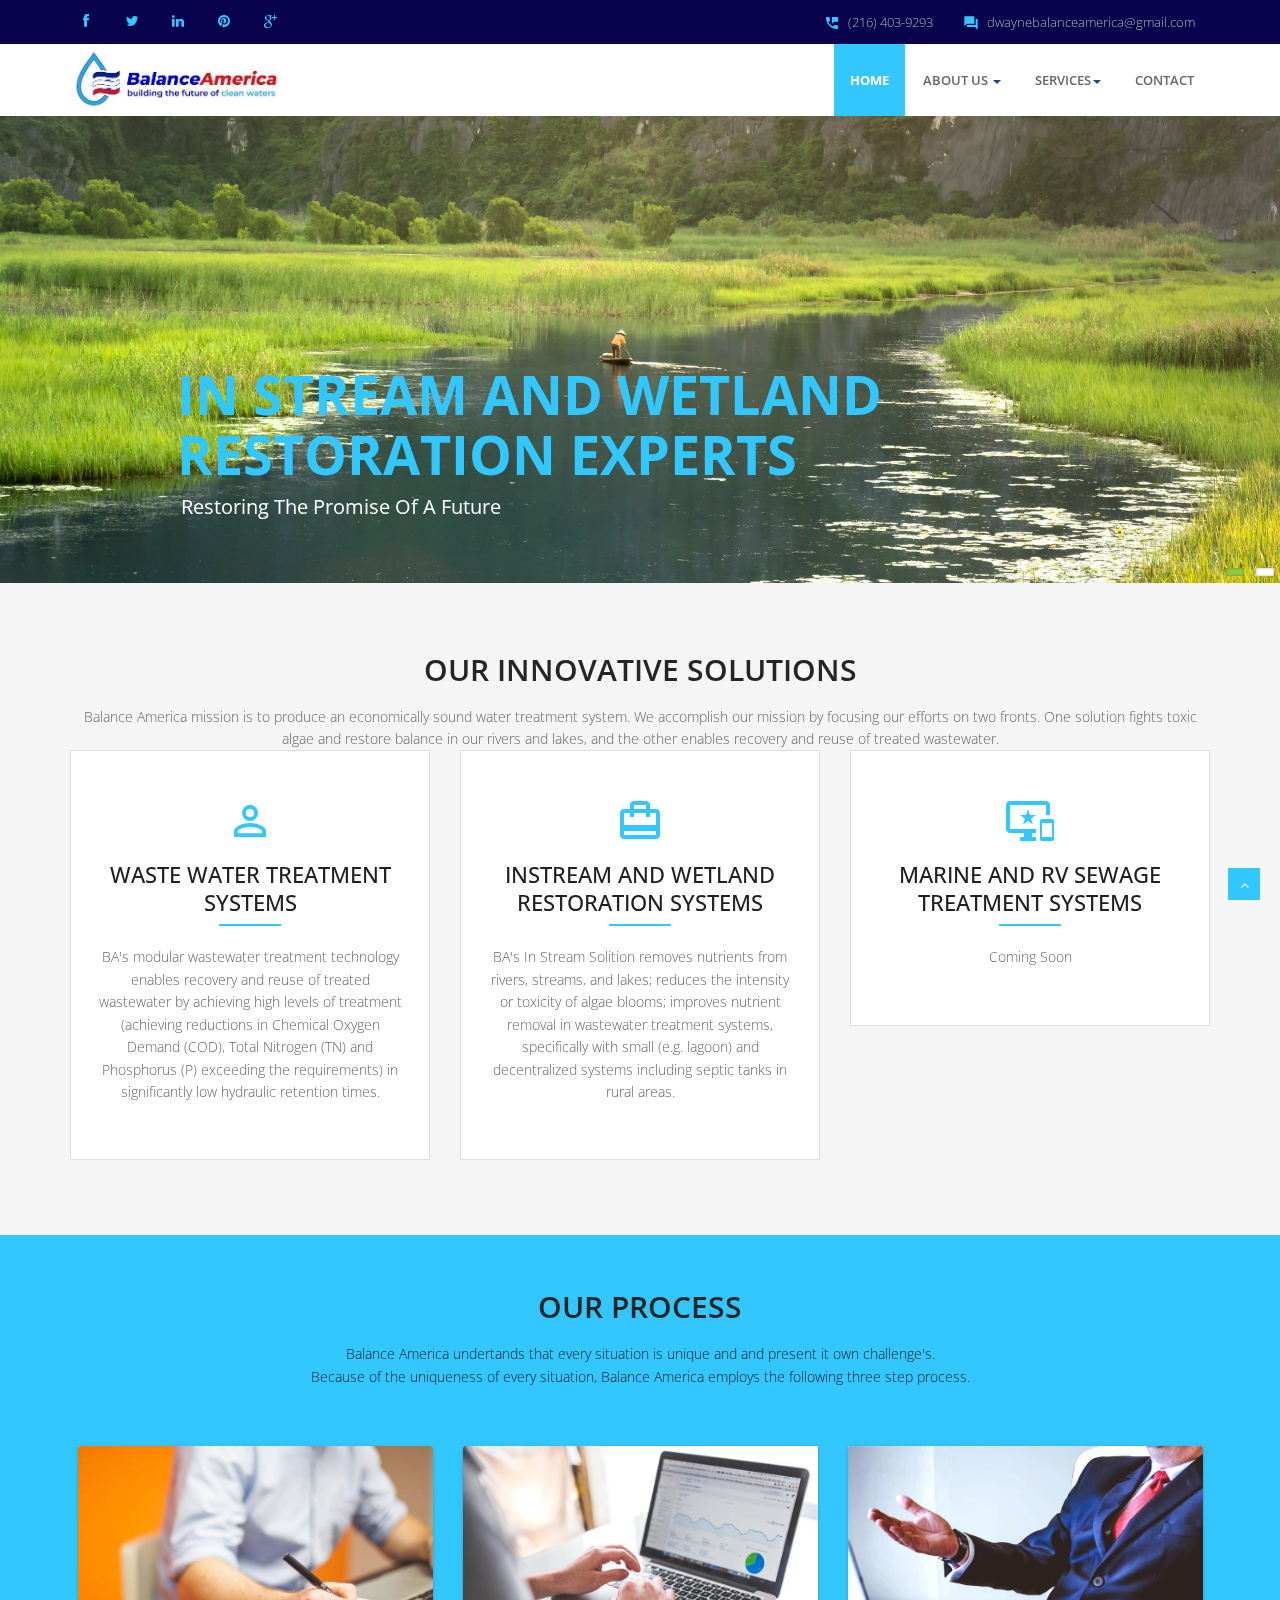
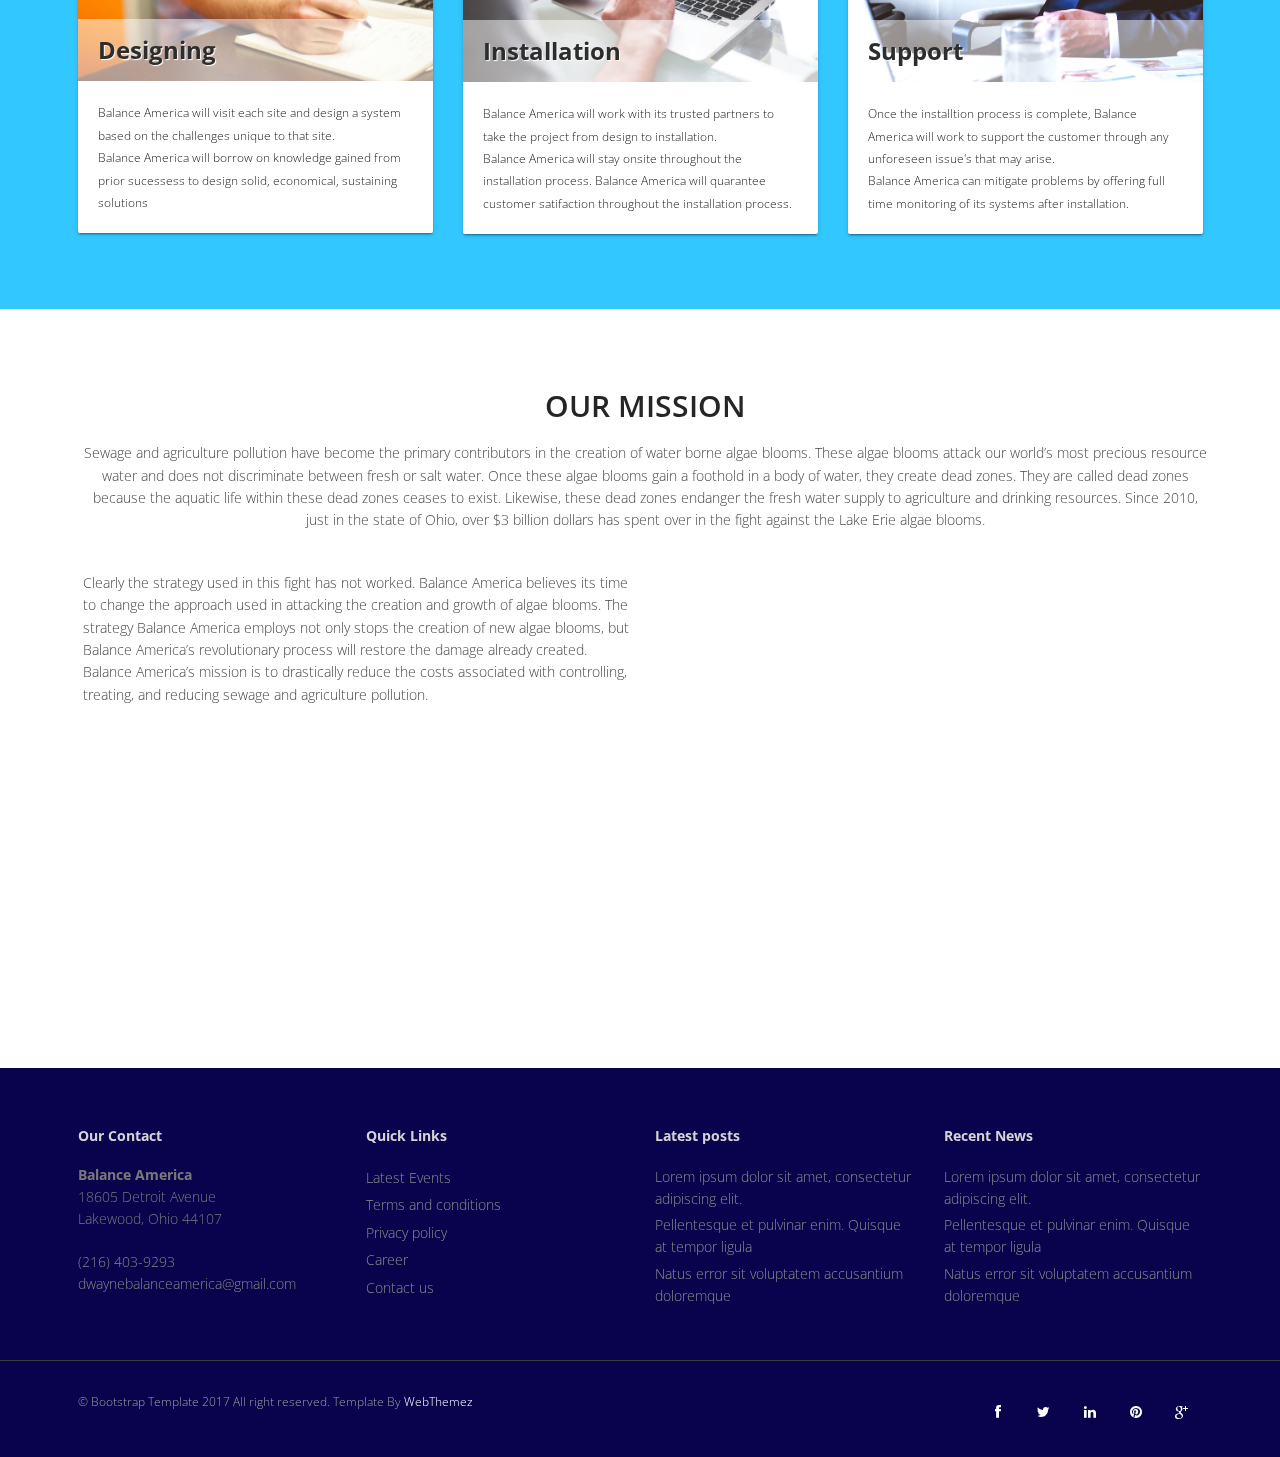
<file: index.html>
﻿<!DOCTYPE html>
<html lang="en">
<head>
<meta charset="utf-8">
<title>Balance America Landing Page</title>
<meta name="viewport" content="width=device-width, initial-scale=1.0" />
<meta name="description" content="" />
<meta name="author" content="http://webthemez.com" />
<!-- css --> 
<link href="https://fonts.googleapis.com/icon?family=Material+Icons" rel="stylesheet">
<link rel="stylesheet" href="materialize/css/materialize.min.css" media="screen,projection" />
<link href="css/bootstrap.min.css" rel="stylesheet" />
<link href="css/fancybox/jquery.fancybox.css" rel="stylesheet"> 
<link href="css/flexslider.css" rel="stylesheet" /> 
<link href="css/style.css" rel="stylesheet" />
 
<!-- HTML5 shim, for IE6-8 support of HTML5 elements -->
<!--[if lt IE 9]>
      <script src="http://html5shim.googlecode.com/svn/trunk/html5.js"></script>
    <![endif]-->

</head>
<body>
<div id="wrapper" class="home-page"> 
	<header class="topbar">
		<div class="container">
			<div class="row">
				<!-- social icon-->
				<div class="col-sm-3">
				   <ul class="social-network">
					<li><a class="waves-effect waves-dark" href="#"><i class="fa fa-facebook"></i></a></li>
					<li><a class="waves-effect waves-dark" href="#"><i class="fa fa-twitter"></i></a></li>
					<li><a class="waves-effect waves-dark" href="#"><i class="fa fa-linkedin"></i></a></li>
					<li><a class="waves-effect waves-dark" href="#"><i class="fa fa-pinterest"></i></a></li>
					<li><a class="waves-effect waves-dark" href="#"><i class="fa fa-google-plus"></i></a></li>
				</ul>
				</div>
				<div class="col-sm-9">
					<div class="row">
						<ul class="info"> 
							<li><i class="icon-info-blocks material-icons">question_answer</i><span>dwaynebalanceamerica@gmail.com</span></li>
							<li><i class="icon-info-blocks material-icons">perm_phone_msg</i><span>(216) 403-9293</span></li>
						</ul>
						<div class="clr"></div>
					</div>
				</div>
				<!-- info -->

			</div>
		</div>
	</header>
		
	<!-- start header -->
	<header>
        <div class="navbar navbar-default navbar-static-top">
            <div class="container">
                <div class="navbar-header">
                    <button type="button" class="navbar-toggle" data-toggle="collapse" data-target=".navbar-collapse">
                        <span class="icon-bar"></span>
                        <span class="icon-bar"></span>
                        <span class="icon-bar"></span>
                    </button>
                    <!--<a class="navbar-brand" href="index.html"><i class="icon-info-blocks material-icons">polymer</i>Balance America</a>-->
					<img src="img/logo2.png" class="logo-dark" alt="" height="68" />
				</div>
                <div class="navbar-collapse collapse ">
                    <ul class="nav navbar-nav">
                        <li class="active"><a class="waves-effect waves-dark" href="index.html">Home</a></li> 
						 <li class="dropdown">
                        <a href="#" data-toggle="dropdown" class="dropdown-toggle waves-effect waves-dark">About Us <b class="caret"></b></a>
                        <ul class="dropdown-menu">
                            <li><a class="waves-effect waves-dark" href="about.html">Company</a></li>
                            <li><a class="waves-effect waves-dark" href="#">Our Team</a></li>
                            <li><a class="waves-effect waves-dark" href="#">News</a></li> 
                            <li><a class="waves-effect waves-dark" href="#">Investors</a></li>
                        </ul>
                    </li> 
						 <li class="dropdown">
						 	<a href="services.html" data-toggle="dropdown" class="dropdown-toggle waves-effect waves-dark">Services<b class="caret"></b></a>
						 	<ul class="dropdown-menu">
						 		<li><a class="waves-effect waves-dark" href="waste.html">Waste Water Systems</a></li>
						 		<li><a class="waves-effect waves-dark" href="stream.html">In Stream Systems</a></li>
						 		<li><a class="waves-effect waves-dark" href="recreatioanl.html">Marine and RV Systems</a></li>
						 		<li><a class="waves-effect waves-dark" href="support.html">Support</a></li>
						 	</ul>
						 </li>                        
						<!--<li><a class="waves-effect waves-dark" href="portfolio.html">Gallery</a></li>
                        <li><a class="waves-effect waves-dark" href="pricing.html">Pricing</a></li>-->
                        <li><a class="waves-effect waves-dark" href="contact.html">Contact</a></li>
                    </ul>
                </div>
            </div>
        </div>
	</header>
	<!-- end header -->
	<section id="banner">
	 
	<!-- Slider -->
        <div id="main-slider" class="flexslider">
            <ul class="slides">
              <li>
                <img src="img/slides/4.jpg" alt="" />
                <div class="flex-caption">
                    <h3>In Stream and Wetland Restoration Experts</h3> 
					<p>Restoring the promise of a future</p> 
                </div>
              </li>
              <li>
                <img src="img/slides/3.jpg" alt="" />
                <div class="flex-caption">
                    <h3>Wastewater Treatment Solutions</h3> 
					<p>Dilution is not the solution</p> 
					 
                </div>
              </li>
            </ul>
        </div>
	<!-- end slider --> 
	</section>  
	 	<section id="content"> 
	<div class="container">
	
		<section class="services">
	    	<div class="row">
			<div class="col-md-12">
				<div class="aligncenter">
					<h2 class="aligncenter">Our Innovative Solutions</h2>Balance America mission is to produce an economically sound water treatment system. We accomplish our mission by focusing our efforts on two fronts. One solution fights toxic algae and restore balance in our rivers and lakes, and the other enables recovery and reuse of treated wastewater.
				</div>
		</div>

	 <div class="row">
            <div class="col-sm-4 info-blocks">  
                <div class="info-blocks-in">
				<i class="icon-info-blocks material-icons">perm_identity</i>
				<h3>WASTE WATER TREATMENT SYSTEMS</h3>
					<div class="line"></div>
					<p>BA's modular wastewater treatment technology enables recovery and reuse of treated wastewater by achieving high levels of treatment (achieving reductions in Chemical Oxygen Demand (COD), Total Nitrogen (TN) and Phosphorus (P) exceeding the requirements) in significantly low hydraulic retention times.</p>
                </div>
            </div>
            <div class="col-sm-4 info-blocks"> 
                <div class="info-blocks-in">
				 <i class="icon-info-blocks material-icons">card_travel</i>
				 <h3>INSTREAM AND WETLAND RESTORATION SYSTEMS</h3>
					<div class="line"></div>
					<p>BA's In Stream Solition removes nutrients from rivers, streams, and lakes; reduces the intensity or toxicity of algae blooms; improves nutrient removal in wastewater treatment systems, specifically with small (e.g. lagoon) and decentralized systems including septic tanks in rural areas.</p>
                </div>
            </div>
            <div class="col-sm-4 info-blocks">
                <div class="info-blocks-in">
                <i class="icon-info-blocks material-icons">important_devices</i>
				<h3>MARINE AND RV SEWAGE TREATMENT SYSTEMS</h3>
					<div class="line"></div>
                    <p>Coming Soon</p>
                </div>
            </div>
        </div> 
		</section>
	</div>
	</section>
		<section class="dishes">
		<div class="container">
	 	<div class="row">
			<div class="col-md-12">
				<div class="aligncenter"><h2 class="aligncenter">Our Process</h2>Balance America undertands that every situation is unique and and present it own challenge's.  <br/>Because of the uniqueness of every situation, Balance America employs the following three step process.</div>
				<br/>
			</div>
		</div>
	
	<div class="row service-v1 margin-bottom-40">
            <div class="col-md-4 md-margin-bottom-40">
					<div class="card small">
                        <div class="card-image">
                             <img class="img-responsive" src="img/service1.jpg" alt="">  
                            <span class="card-title">Designing</span>
                        </div>
                        <div class="card-content">
                            <p>
                                Balance America will visit each site and design a system based on the challenges unique to that site.
                            </p>
                            <p>
                                Balance America will borrow on knowledge gained from prior sucessess to design solid, economical, sustaining solutions
                            </p>
                        </div>
                    </div>        
            </div>
			   <div class="col-md-4 md-margin-bottom-40">
					<div class="card small">
                        <div class="card-image">
                             <img class="img-responsive" src="img/service2.jpg" alt="">  
                            <span class="card-title">Installation</span>
                        </div>
                        <div class="card-content">
                            <p>
                                Balance America will work with its trusted partners to take the project from design to installation.
                            </p>
                            <p>
                                Balance America will stay onsite throughout the installation process. Balance America will quarantee customer satifaction throughout the installation process.
                            </p>
                        </div>
                    </div>        
            </div>
			   <div class="col-md-4 md-margin-bottom-40">
					<div class="card small">
                        <div class="card-image">
                             <img class="img-responsive" src="img/service3.jpg" alt="">  
                            <span class="card-title">Support</span>
                        </div>
                        <div class="card-content">
                            <p>
                                Once the installtion process is complete, Balance America will work to support the customer through any unforeseen issue's that may arise.
                            </p>
                            <p>
                                Balance America can mitigate problems by offering full time monitoring of its systems after installation.
                            </p>
                        </div>
                    </div>        
            </div> 
        </div>
		</div>
		</section>

	
	<section class="section-padding gray-bg">
		<div class="container">
			<div class="row">
				<div class="col-md-12">
					<div class="section-title text-center">
						<h2>Our Mission</h2>
						<p>Sewage and agriculture pollution have become the primary contributors in the creation of water borne algae blooms. These algae blooms attack our world’s most precious resource water and does not discriminate between fresh or salt water. Once these algae blooms gain a foothold in a body of water, they create dead zones. They are called dead zones because the aquatic life within these dead zones ceases to exist. Likewise, these dead zones endanger the fresh water supply to agriculture and drinking resources. Since 2010, just in the state of Ohio, over $3 billion dollars has spent over in the fight against the Lake Erie algae blooms.</p>
					</div>
				</div>
			</div>
			<div class="row">
				<div class="col-md-6 col-sm-6">
					<div class="about-text">
						<p>Clearly the strategy used in this fight has not worked. Balance America believes its time to change the approach used in attacking the creation and growth of algae blooms. The strategy Balance America employs not only stops the creation of new algae blooms, but Balance America’s revolutionary process will restore the damage already created. Balance America’s mission is to drastically reduce the costs associated with controlling, treating, and reducing sewage and agriculture pollution.</p>

						<!--<ul class="withArrow">
							<li><span class="fa fa-angle-right"></span> Lorem ipsum dolor sit amet</li>
							<li><span class="fa fa-angle-right"></span> consectetur adipiscing elit</li>
							<li><span class="fa fa-angle-right"></span> Curabitur aliquet quam id dui</li>
							<li><span class="fa fa-angle-right"></span> Donec sollicitudin molestie malesuada.</li>
						</ul>
						<a href="#" class="btn btn-primary waves-effect waves-dark">Learn More</a>-->
					</div>
				</div>
				<div class="col-md-6 col-sm-6">
					<div class="about-image">
						<iframe width="400" height="400" src="https://www.youtube.com/embed/pxTx6nop5SE" frameborder="0"></iframe>
					</div>
				</div>
			</div>
		</div>
	</section>	  
	
 
	<footer>
	<div class="container">
		<div class="row">
			<div class="col-sm-3">
				<div class="widget">
					<h5 class="widgetheading">Our Contact</h5>
					<address>
						<strong>Balance America</strong><br>
						18605 Detroit Avenue<br>
						Lakewood, Ohio 44107
					</address>
					<p>
						<i class="icon-phone"></i> (216) 403-9293 <br>
						<i class="icon-envelope-alt"></i> dwaynebalanceamerica@gmail.com
					</p>
				</div>
			</div>
			<div class="col-sm-3">
				<div class="widget">
					<h5 class="widgetheading">Quick Links</h5>
					<ul class="link-list">
						<li><a class="waves-effect waves-dark" href="#">Latest Events</a></li>
						<li><a class="waves-effect waves-dark" href="#">Terms and conditions</a></li>
						<li><a class="waves-effect waves-dark" href="#">Privacy policy</a></li>
						<li><a class="waves-effect waves-dark" href="#">Career</a></li>
						<li><a class="waves-effect waves-dark" href="#">Contact us</a></li>
					</ul>
				</div>
			</div>
			<div class="col-sm-3">
				<div class="widget">
					<h5 class="widgetheading">Latest posts</h5>
					<ul class="link-list">
						<li><a class="waves-effect waves-dark" href="#">Lorem ipsum dolor sit amet, consectetur adipiscing elit.</a></li>
						<li><a class="waves-effect waves-dark" href="#">Pellentesque et pulvinar enim. Quisque at tempor ligula</a></li>
						<li><a class="waves-effect waves-dark" href="#">Natus error sit voluptatem accusantium doloremque</a></li>
					</ul>
				</div>
			</div>
			<div class="col-sm-3">
				<div class="widget">
					<h5 class="widgetheading">Recent News</h5>
					<ul class="link-list">
						<li><a class="waves-effect waves-dark" href="#">Lorem ipsum dolor sit amet, consectetur adipiscing elit.</a></li>
						<li><a class="waves-effect waves-dark" href="#">Pellentesque et pulvinar enim. Quisque at tempor ligula</a></li>
						<li><a class="waves-effect waves-dark" href="#">Natus error sit voluptatem accusantium doloremque</a></li>
					</ul>
				</div>
			</div>
		</div>
	</div>
	<div id="sub-footer">
		<div class="container">
			<div class="row">
				<div class="col-lg-6">
					<div class="copyright">
						<p>
							<span>&copy; Bootstrap Template 2017 All right reserved. Template By </span><a href="https://webthemez.com/responsive-website/" target="_blank">WebThemez</a>
						</p>
					</div>
				</div>
				<div class="col-lg-6">
					<ul class="social-network">
						<li><a class="waves-effect waves-dark" href="#" data-placement="top" title="Facebook"><i class="fa fa-facebook"></i></a></li>
						<li><a class="waves-effect waves-dark" href="#" data-placement="top" title="Twitter"><i class="fa fa-twitter"></i></a></li>
						<li><a class="waves-effect waves-dark" href="#" data-placement="top" title="Linkedin"><i class="fa fa-linkedin"></i></a></li>
						<li><a class="waves-effect waves-dark" href="#" data-placement="top" title="Pinterest"><i class="fa fa-pinterest"></i></a></li>
						<li><a class="waves-effect waves-dark" href="#" data-placement="top" title="Google plus"><i class="fa fa-google-plus"></i></a></li>
					</ul>
				</div>
			</div>
		</div>
	</div>
	</footer>
</div>
<a href="#" class="scrollup waves-effect waves-dark"><i class="fa fa-angle-up active"></i></a>
<!-- javascript
    ================================================== -->
<!-- Placed at the end of the document so the pages load faster -->
<script src="js/jquery.js"></script>
<script src="js/jquery.easing.1.3.js"></script>
<script src="materialize/js/materialize.min.js"></script>
<script src="js/bootstrap.min.js"></script>
<script src="js/jquery.fancybox.pack.js"></script>
<script src="js/jquery.fancybox-media.js"></script>  
<script src="js/jquery.flexslider.js"></script>
<script src="js/animate.js"></script>
<!-- Vendor Scripts -->
<script src="js/modernizr.custom.js"></script>
<script src="js/jquery.isotope.min.js"></script>
<script src="js/jquery.magnific-popup.min.js"></script>
<script src="js/animate.js"></script> 
<script src="js/custom.js"></script>
</body>
</html>
</file>
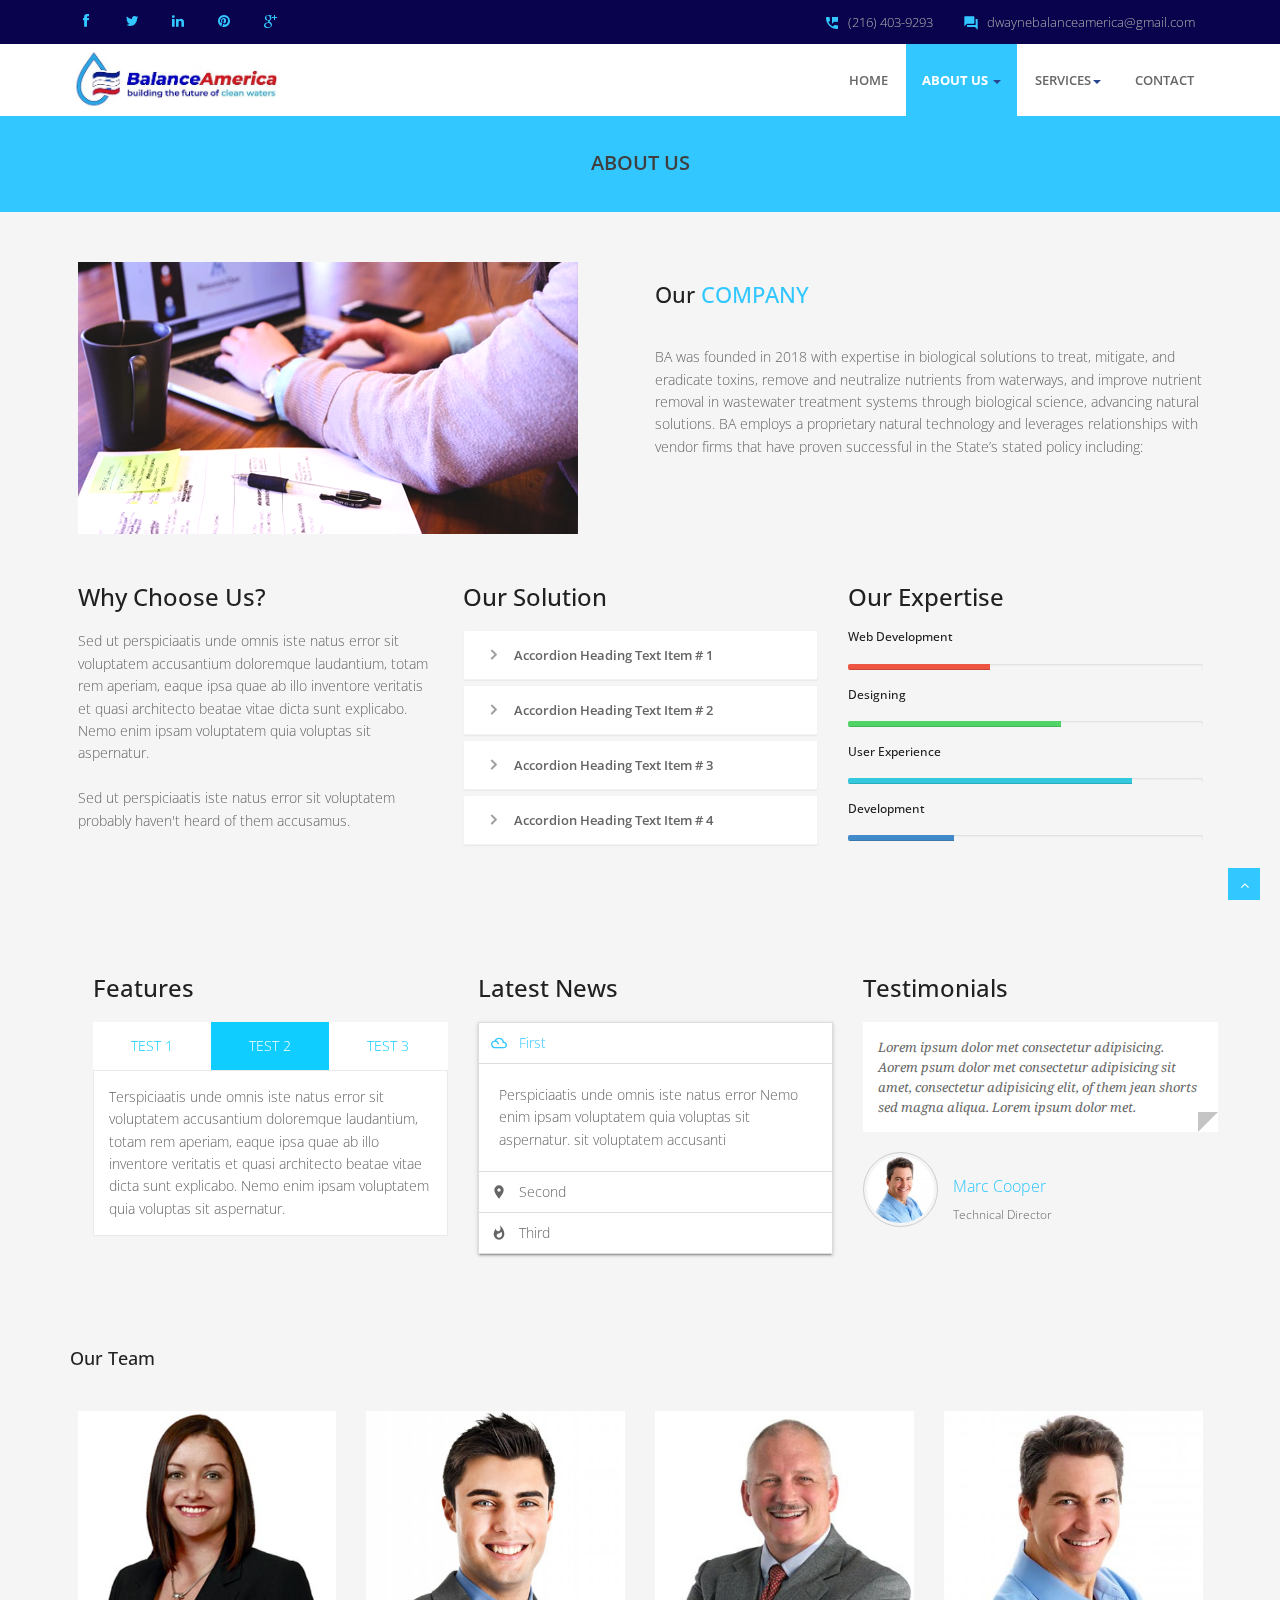
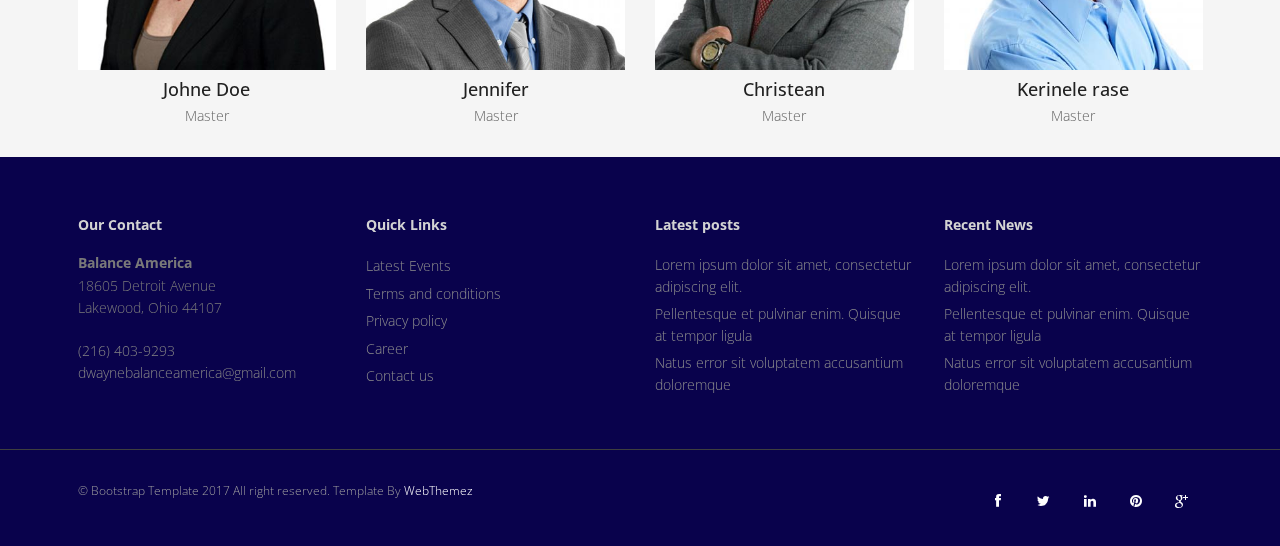
<file: about.html>
﻿<!DOCTYPE html>
<html lang="en">
<head>
	<meta charset="utf-8">
	<title>Balance America Landing Page</title>
	<meta name="viewport" content="width=device-width, initial-scale=1.0" />
	<meta name="description" content="" />
	<meta name="author" content="http://webthemez.com" />
	<!-- css -->
	<link href="https://fonts.googleapis.com/icon?family=Material+Icons" rel="stylesheet">
	<link rel="stylesheet" href="materialize/css/materialize.min.css" media="screen,projection" />
	<link href="css/bootstrap.min.css" rel="stylesheet" />
	<link href="css/fancybox/jquery.fancybox.css" rel="stylesheet">
	<link href="css/flexslider.css" rel="stylesheet" />
	<link href="css/style.css" rel="stylesheet" />

	<!-- HTML5 shim, for IE6-8 support of HTML5 elements -->
	<!--[if lt IE 9]>
		  <script src="http://html5shim.googlecode.com/svn/trunk/html5.js"></script>
		<![endif]-->

</head>
<body>
	<div id="wrapper">
		<header class="topbar">
			<div class="container">
				<div class="row">
					<!-- social icon-->
					<div class="col-sm-3">
						<ul class="social-network">
							<li><a class="waves-effect waves-dark" href="#"><i class="fa fa-facebook"></i></a></li>
							<li><a class="waves-effect waves-dark" href="#"><i class="fa fa-twitter"></i></a></li>
							<li><a class="waves-effect waves-dark" href="#"><i class="fa fa-linkedin"></i></a></li>
							<li><a class="waves-effect waves-dark" href="#"><i class="fa fa-pinterest"></i></a></li>
							<li><a class="waves-effect waves-dark" href="#"><i class="fa fa-google-plus"></i></a></li>
						</ul>
					</div>
					<div class="col-sm-9">
						<div class="row">
							<ul class="info">
								<li><i class="icon-info-blocks material-icons">question_answer</i><span>dwaynebalanceamerica@gmail.com</span></li>
								<li><i class="icon-info-blocks material-icons">perm_phone_msg</i><span>(216) 403-9293</span></li>
							</ul>
							<div class="clr"></div>
						</div>
					</div>
					<!-- info -->

				</div>
			</div>
		</header>

		<!-- start header -->
		<header>
			<div class="navbar navbar-default navbar-static-top">
				<div class="container">
					<div class="navbar-header">
						<button type="button" class="navbar-toggle" data-toggle="collapse" data-target=".navbar-collapse">
							<span class="icon-bar"></span>
							<span class="icon-bar"></span>
							<span class="icon-bar"></span>
						</button>
						<!--<a class="navbar-brand" href="index.html"><i class="icon-info-blocks material-icons">polymer</i>Balance America</a>-->
						<img src="img/logo2.png" class="logo-dark" alt="" height="68" />
					</div>
					<div class="navbar-collapse collapse ">
						<ul class="nav navbar-nav">
							<li><a class="waves-effect waves-dark" href="index.html">Home</a></li>
							<li class="dropdown active">
								<a href="#" data-toggle="dropdown" class="dropdown-toggle waves-effect waves-dark">About Us <b class="caret"></b></a>
								<ul class="dropdown-menu">
									<li><a class="waves-effect waves-dark" href="about.html">Company</a></li>
									<li><a class="waves-effect waves-dark" href="#team">Our Team</a></li>
									<li><a class="waves-effect waves-dark" href="#">News</a></li>
									<li><a class="waves-effect waves-dark" href="#">Investors</a></li>
								</ul>
							</li>
							<li class="dropdown">
								<a href="services.html" data-toggle="dropdown" class="dropdown-toggle waves-effect waves-dark">Services<b class="caret"></b></a>
								<ul class="dropdown-menu">
									<li><a class="waves-effect waves-dark" href="waste.html">Waste Water Systems</a></li>
									<li><a class="waves-effect waves-dark" href="stream.html">In Stream Systems</a></li>
									<li><a class="waves-effect waves-dark" href="recreatioanl.html">Marine and RV Systems</a></li>
									<li><a class="waves-effect waves-dark" href="support.html">Support</a></li>
								</ul>
							</li>
							<!--<li><a class="waves-effect waves-dark" href="portfolio.html">Gallery</a></li>
				<li><a class="waves-effect waves-dark" href="pricing.html">Pricing</a></li>-->
							<li><a class="waves-effect waves-dark" href="contact.html">Contact</a></li>
						</ul>
					</div>
				</div>
			</div>
		</header><!-- end header -->
		<section id="inner-headline">
			<div class="container">
				<div class="row">
					<div class="col-lg-12">
						<h2 class="pageTitle">About Us</h2>
					</div>
				</div>
			</div>
		</section>
		<section id="content">
			<section class="section-padding">
				<div class="container">
					<div class="row showcase-section">
						<div class="col-md-6">
							<img src="img/dev1.png" alt="showcase image">
						</div>
						<div class="col-md-6">
							<div class="about-text">
								<h3>Our <span class="color">Company</span></h3>
								<p>BA was founded in 2018 with expertise in biological solutions to treat, mitigate, and eradicate toxins, remove and neutralize nutrients from waterways, and improve nutrient removal in wastewater treatment systems through biological science, advancing natural solutions. BA employs a proprietary natural technology and leverages relationships with vendor firms that have proven successful in the State’s stated policy including:</p>
							</div>
						</div>
					</div>
				</div>
			</section>
			<div class="container">

				<div class="about">


					<div class="row">
						<div class="col-md-4">
							<!-- Heading and para -->
							<div class="block-heading-two">
								<h3><span>Why Choose Us?</span></h3>
							</div>
							<p>Sed ut perspiciaatis unde omnis iste natus error sit voluptatem accusantium doloremque laudantium, totam rem aperiam, eaque ipsa quae ab illo inventore veritatis et quasi architecto beatae vitae dicta sunt explicabo. Nemo enim ipsam voluptatem quia voluptas sit aspernatur. <br /><br />Sed ut perspiciaatis iste natus error sit voluptatem probably haven't heard of them accusamus.</p>
						</div>
						<div class="col-md-4">
							<div class="block-heading-two">
								<h3><span>Our Solution</span></h3>
							</div>
							<!-- Accordion starts -->
							<div class="panel-group" id="accordion-alt3">
								<!-- Panel. Use "panel-XXX" class for different colors. Replace "XXX" with color. -->
								<div class="panel">
									<!-- Panel heading -->
									<div class="panel-heading">
										<h4 class="panel-title">
											<a data-toggle="collapse" data-parent="#accordion-alt3" href="#collapseOne-alt3">
												<i class="fa fa-angle-right"></i> Accordion Heading Text Item # 1
											</a>
										</h4>
									</div>
									<div id="collapseOne-alt3" class="panel-collapse collapse">
										<!-- Panel body -->
										<div class="panel-body">
											Sed ut perspiciaatis unde omnis iste natus error sit voluptatem accusantium doloremque laudantium, totam rem aperiam, eaque ipsa quae ab illo inventore veritatis et quasi architecto beatae vitae dicta sunt explicabo. Nemo enim ipsam voluptatem quia voluptas
										</div>
									</div>
								</div>
								<div class="panel">
									<div class="panel-heading">
										<h4 class="panel-title">
											<a data-toggle="collapse" data-parent="#accordion-alt3" href="#collapseTwo-alt3">
												<i class="fa fa-angle-right"></i> Accordion Heading Text Item # 2
											</a>
										</h4>
									</div>
									<div id="collapseTwo-alt3" class="panel-collapse collapse">
										<div class="panel-body">
											Sed ut perspiciaatis unde omnis iste natus error sit voluptatem accusantium doloremque laudantium, totam rem aperiam, eaque ipsa quae ab illo inventore veritatis et quasi architecto beatae vitae dicta sunt explicabo. Nemo enim ipsam voluptatem quia voluptas
										</div>
									</div>
								</div>
								<div class="panel">
									<div class="panel-heading">
										<h4 class="panel-title">
											<a data-toggle="collapse" data-parent="#accordion-alt3" href="#collapseThree-alt3">
												<i class="fa fa-angle-right"></i> Accordion Heading Text Item # 3
											</a>
										</h4>
									</div>
									<div id="collapseThree-alt3" class="panel-collapse collapse">
										<div class="panel-body">
											Sed ut perspiciaatis unde omnis iste natus error sit voluptatem accusantium doloremque laudantium, totam rem aperiam, eaque ipsa quae ab illo inventore veritatis et quasi architecto beatae vitae dicta sunt explicabo. Nemo enim ipsam voluptatem quia voluptas
										</div>
									</div>
								</div>
								<div class="panel">
									<div class="panel-heading">
										<h4 class="panel-title">
											<a data-toggle="collapse" data-parent="#accordion-alt3" href="#collapseFour-alt3">
												<i class="fa fa-angle-right"></i> Accordion Heading Text Item # 4
											</a>
										</h4>
									</div>
									<div id="collapseFour-alt3" class="panel-collapse collapse">
										<div class="panel-body">
											Sed ut perspiciaatis unde omnis iste natus error sit voluptatem accusantium doloremque laudantium, totam rem aperiam, eaque ipsa quae ab illo inventore veritatis et quasi architecto beatae vitae dicta sunt explicabo. Nemo enim ipsam voluptatem quia voluptas
										</div>
									</div>
								</div>
							</div>
							<!-- Accordion ends -->

						</div>

						<div class="col-md-4">
							<div class="block-heading-two">
								<h3><span>Our Expertise</span></h3>
							</div>
							<h6>Web Development</h6>
							<div class="progress pb-sm">
								<!-- White color (progress-bar-white) -->
								<div class="progress-bar progress-bar-red" role="progressbar" aria-valuenow="40" aria-valuemin="0" aria-valuemax="100" style="width: 40%">
									<span class="sr-only">40% Complete (success)</span>
								</div>
							</div>
							<h6>Designing</h6>
							<div class="progress pb-sm">
								<div class="progress-bar progress-bar-green" role="progressbar" aria-valuenow="60" aria-valuemin="0" aria-valuemax="100" style="width: 60%">
									<span class="sr-only">40% Complete (success)</span>
								</div>
							</div>
							<h6>User Experience</h6>
							<div class="progress pb-sm">
								<div class="progress-bar progress-bar-lblue" role="progressbar" aria-valuenow="80" aria-valuemin="0" aria-valuemax="100" style="width: 80%">
									<span class="sr-only">40% Complete (success)</span>
								</div>
							</div>
							<h6>Development</h6>
							<div class="progress pb-sm">
								<div class="progress-bar progress-bar-yellow" role="progressbar" aria-valuenow="30" aria-valuemin="0" aria-valuemax="100" style="width: 30%">
									<span class="sr-only">40% Complete (success)</span>
								</div>
							</div>
						</div>

					</div>


					<div class="about home-about">
						<div class="container">

							<div class="row">
								<div class="col-md-4">
									<div class="block-heading-two">
										<h3><span>Features</span></h3>
									</div>
									<div class="tab-section">
										<div class="s12">
											<ul class="tabs">
												<li class="tab col s4"><a href="#test1" class="waves-effect waves-dark">Test 1</a></li>
												<li class="tab col s4"><a class="waves-effect waves-dark active" href="#test2">Test 2</a></li>
												<li class="tab col s4"><a href="#test3" class="waves-effect waves-dark">Test 3</a></li>
											</ul>
										</div>
										<div id="test1" class="col s12 container">Ande omnis iste natus error sit voluptatem accusantium doloremque laudantium, totam rem aperiam, eaque ipsa quae ab illo inventore veritatis et quasi architecto beatae vitae dicta sunt explicabo. Nemo enim ipsam voluptatem quia voluptas sit aspernatur. </div>
										<div id="test2" class="col s12 container">Terspiciaatis unde omnis iste natus error sit voluptatem accusantium doloremque laudantium, totam rem aperiam, eaque ipsa quae ab illo inventore veritatis et quasi architecto beatae vitae dicta sunt explicabo. Nemo enim ipsam voluptatem quia voluptas sit aspernatur. </div>
										<div id="test3" class="col s12 container">Perspiciaatis unde omnis iste natus error sit voluptatem accusantium doloremque laudantium, totam rem aperiam, eaque ipsa quae ab illo inventore veritatis et quasi architecto beatae vitae dicta sunt explicabo. Nemo enim ipsam voluptatem quia voluptas sit aspernatur. </div>
									</div>
								</div>
								<div class="col-md-4">
									<div class="block-heading-two">
										<h3><span>Latest News</span></h3>
									</div>
									<!-- Accordion starts -->
									<ul class="collapsible" id="accordionSection" data-collapsible="accordion">
										<li>
											<div class="collapsible-header active"><i class="material-icons">filter_drama</i>First</div>
											<div class="collapsible-body"><p>Perspiciaatis unde omnis iste natus error Nemo enim ipsam voluptatem quia voluptas sit aspernatur. sit voluptatem accusanti</p></div>
										</li>
										<li>
											<div class="collapsible-header"><i class="material-icons">place</i>Second</div>
											<div class="collapsible-body"><p>Nemo enim ipsam voluptatem quia voluptas sit aspernatur. Perspiciaatis unde omnis iste natus error sit voluptatem accusanti</p></div>
										</li>
										<li>
											<div class="collapsible-header"><i class="material-icons">whatshot</i>Third</div>
											<div class="collapsible-body"><p>Perspiciaatis Nemo enim ipsam voluptatem quia voluptas sit aspernatur. unde omnis iste natus error sit voluptatem accusanti</p></div>
										</li>
									</ul>
									<!-- Accordion ends -->

								</div>

								<div class="col-md-4">
									<div class="block-heading-two">
										<h3><span>Testimonials</span></h3>
									</div>
									<div class="testimonials">
										<div class="active item">
											<blockquote><p>Lorem ipsum dolor met consectetur adipisicing. Aorem psum dolor met consectetur adipisicing sit amet, consectetur adipisicing elit, of them jean shorts sed magna aliqua. Lorem ipsum dolor met.</p></blockquote>
											<div class="carousel-info">
												<img alt="" src="img/team4.jpg" class="pull-left">
												<div class="pull-left">
													<span class="testimonials-name">Marc Cooper</span>
													<span class="testimonials-post">Technical Director</span>
												</div>
											</div>
										</div>
									</div>
								</div>

							</div>

							<br>
						</div>
					</div>


					<br>
					<!-- Our Team starts -->
					<!-- Heading -->
					<div class="block-heading-six">
						<h4 class="bg-color">Our Team</h4>
					</div>
					<br>

					<!-- Our team starts -->

					<div class="team-six" id="team">
						<div class="row">
							<div class="col-md-3 col-sm-6">
								<!-- Team Member -->
								<div class="team-member">
									<!-- Image -->
									<img class="img-responsive" src="img/team1.jpg" alt="">
									<!-- Name -->
									<h4>Johne Doe</h4>
									<span class="deg">Master</span>
								</div>
							</div>
							<div class="col-md-3 col-sm-6">
								<!-- Team Member -->
								<div class="team-member">
									<!-- Image -->
									<img class="img-responsive" src="img/team2.jpg" alt="">
									<!-- Name -->
									<h4>Jennifer</h4>
									<span class="deg">Master</span>
								</div>
							</div>
							<div class="col-md-3 col-sm-6">
								<!-- Team Member -->
								<div class="team-member">
									<!-- Image -->
									<img class="img-responsive" src="img/team3.jpg" alt="">
									<!-- Name -->
									<h4>Christean</h4>
									<span class="deg">Master</span>
								</div>
							</div>
							<div class="col-md-3 col-sm-6">
								<!-- Team Member -->
								<div class="team-member">
									<!-- Image -->
									<img class="img-responsive" src="img/team4.jpg" alt="">
									<!-- Name -->
									<h4>Kerinele rase</h4>
									<span class="deg">Master</span>
								</div>
							</div>
						</div>
					</div>

					<!-- Our team ends -->


				</div>

			</div>
		</section>
		<footer>
			<div class="container">
				<div class="row">
					<div class="col-sm-3">
						<div class="widget">
							<h5 class="widgetheading">Our Contact</h5>
							<address>
								<strong>Balance America</strong><br>
								18605 Detroit Avenue<br>
								Lakewood, Ohio 44107
							</address>
							<p>
								<i class="icon-phone"></i> (216) 403-9293 <br>
								<i class="icon-envelope-alt"></i> dwaynebalanceamerica@gmail.com
							</p>
						</div>
					</div>
					<div class="col-sm-3">
						<div class="widget">
							<h5 class="widgetheading">Quick Links</h5>
							<ul class="link-list">
								<li><a class="waves-effect waves-dark" href="#">Latest Events</a></li>
								<li><a class="waves-effect waves-dark" href="#">Terms and conditions</a></li>
								<li><a class="waves-effect waves-dark" href="#">Privacy policy</a></li>
								<li><a class="waves-effect waves-dark" href="#">Career</a></li>
								<li><a class="waves-effect waves-dark" href="#">Contact us</a></li>
							</ul>
						</div>
					</div>
					<div class="col-sm-3">
						<div class="widget">
							<h5 class="widgetheading">Latest posts</h5>
							<ul class="link-list">
								<li><a class="waves-effect waves-dark" href="#">Lorem ipsum dolor sit amet, consectetur adipiscing elit.</a></li>
								<li><a class="waves-effect waves-dark" href="#">Pellentesque et pulvinar enim. Quisque at tempor ligula</a></li>
								<li><a class="waves-effect waves-dark" href="#">Natus error sit voluptatem accusantium doloremque</a></li>
							</ul>
						</div>
					</div>
					<div class="col-sm-3">
						<div class="widget">
							<h5 class="widgetheading">Recent News</h5>
							<ul class="link-list">
								<li><a class="waves-effect waves-dark" href="#">Lorem ipsum dolor sit amet, consectetur adipiscing elit.</a></li>
								<li><a class="waves-effect waves-dark" href="#">Pellentesque et pulvinar enim. Quisque at tempor ligula</a></li>
								<li><a class="waves-effect waves-dark" href="#">Natus error sit voluptatem accusantium doloremque</a></li>
							</ul>
						</div>
					</div>
				</div>
			</div>
			<div id="sub-footer">
				<div class="container">
					<div class="row">
						<div class="col-lg-6">
							<div class="copyright">
								<p>
									<span>&copy; Bootstrap Template 2017 All right reserved. Template By </span><a href="https://webthemez.com/responsive-website/" target="_blank">WebThemez</a>
								</p>
							</div>
						</div>
						<div class="col-lg-6">
							<ul class="social-network">
								<li><a class="waves-effect waves-dark" href="#" data-placement="top" title="Facebook"><i class="fa fa-facebook"></i></a></li>
								<li><a class="waves-effect waves-dark" href="#" data-placement="top" title="Twitter"><i class="fa fa-twitter"></i></a></li>
								<li><a class="waves-effect waves-dark" href="#" data-placement="top" title="Linkedin"><i class="fa fa-linkedin"></i></a></li>
								<li><a class="waves-effect waves-dark" href="#" data-placement="top" title="Pinterest"><i class="fa fa-pinterest"></i></a></li>
								<li><a class="waves-effect waves-dark" href="#" data-placement="top" title="Google plus"><i class="fa fa-google-plus"></i></a></li>
							</ul>
						</div>
					</div>
				</div>
			</div>
		</footer>
	</div>
	<a href="#" class="scrollup waves-effect waves-dark"><i class="fa fa-angle-up active"></i></a>
	<!-- javascript
		================================================== -->
	<!-- Placed at the end of the document so the pages load faster -->
	<script src="js/jquery.js"></script>
	<script src="js/jquery.easing.1.3.js"></script>
	<script src="materialize/js/materialize.min.js"></script>
	<script src="js/bootstrap.min.js"></script>
	<script src="js/jquery.fancybox.pack.js"></script>
	<script src="js/jquery.fancybox-media.js"></script>
	<script src="js/jquery.flexslider.js"></script>
	<script src="js/animate.js"></script>
	<!-- Vendor Scripts -->
	<script src="js/modernizr.custom.js"></script>
	<script src="js/jquery.isotope.min.js"></script>
	<script src="js/jquery.magnific-popup.min.js"></script>
	<script src="js/animate.js"></script>
	<script src="js/custom.js"></script>
</body>
</html>
</file>
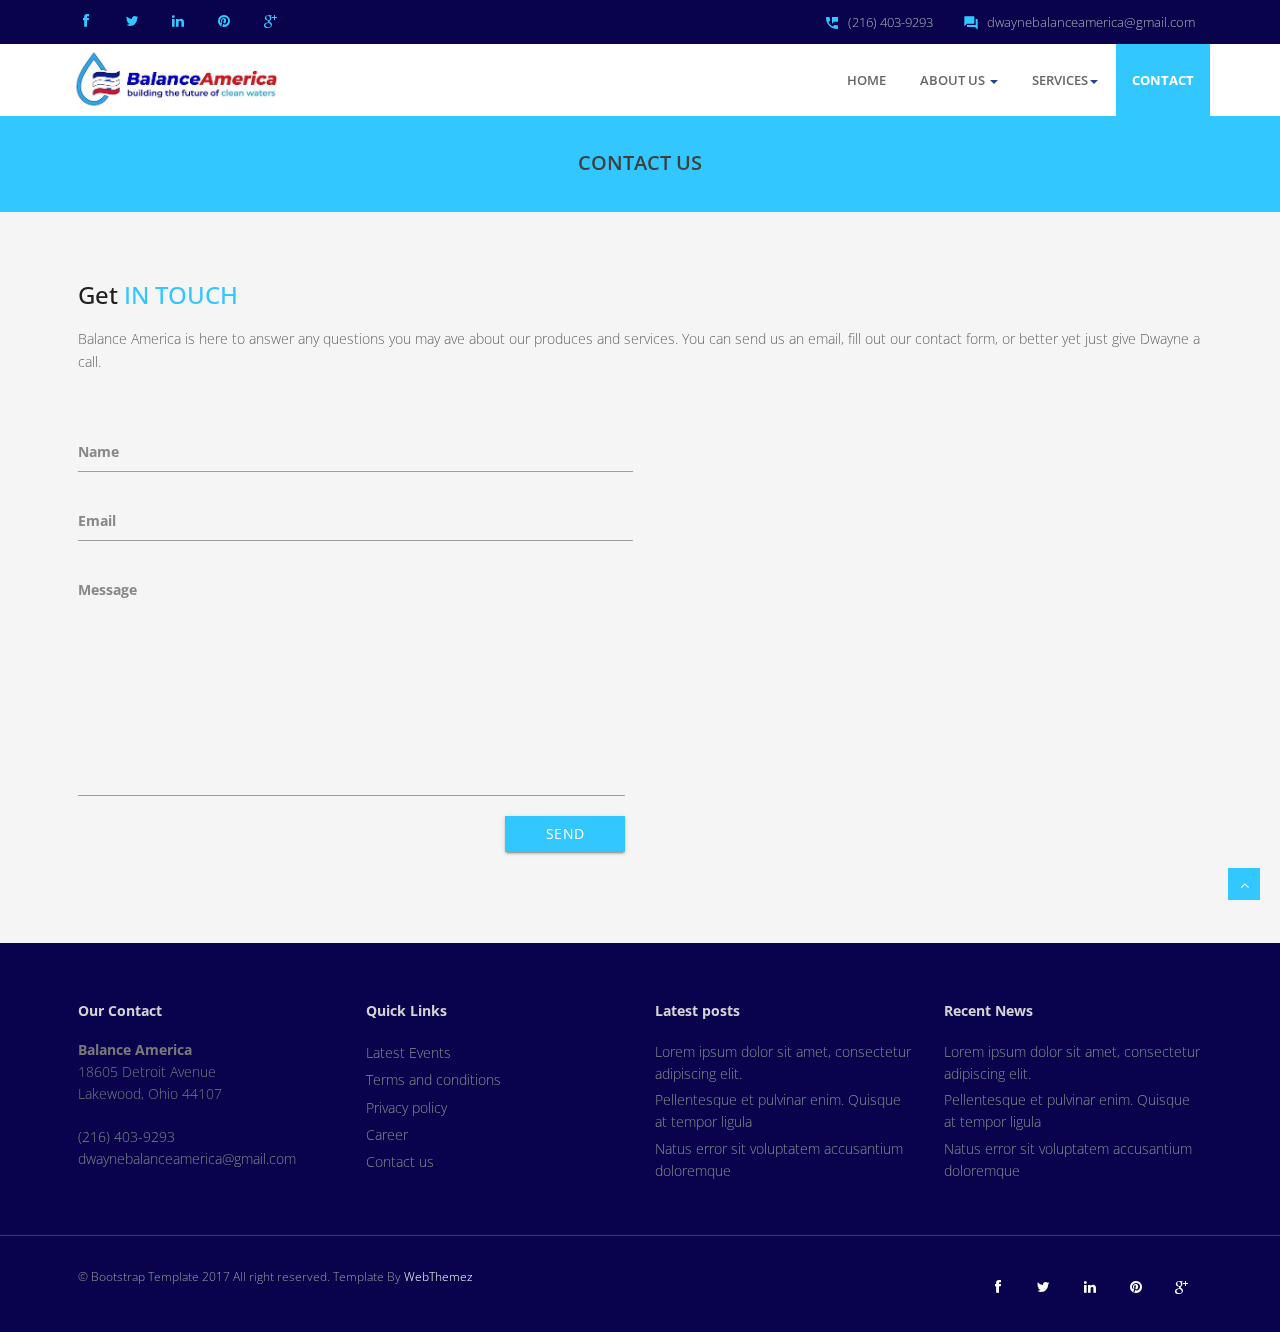
<file: contact.html>
﻿<!DOCTYPE html>
<html lang="en">
<head>
	<meta charset="utf-8">
	<title>Balance America Landing Page</title>
	<meta name="viewport" content="width=device-width, initial-scale=1.0" />
	<meta name="description" content="" />
	<meta name="author" content="http://webthemez.com" />
	<!-- css -->
	<link href="https://fonts.googleapis.com/icon?family=Material+Icons" rel="stylesheet">
	<link rel="stylesheet" href="materialize/css/materialize.min.css" media="screen,projection" />
	<link href="css/bootstrap.min.css" rel="stylesheet" />
	<link href="css/fancybox/jquery.fancybox.css" rel="stylesheet">
	<link href="css/flexslider.css" rel="stylesheet" />
	<link href="css/style.css" rel="stylesheet" />

	<!-- HTML5 shim, for IE6-8 support of HTML5 elements -->
	<!--[if lt IE 9]>
		  <script src="http://html5shim.googlecode.com/svn/trunk/html5.js"></script>
		<![endif]-->

</head>
<body>
	<div id="wrapper">
		<header class="topbar">
			<div class="container">
				<div class="row">
					<!-- social icon-->
					<div class="col-sm-3">
						<ul class="social-network">
							<li><a class="waves-effect waves-dark" href="#"><i class="fa fa-facebook"></i></a></li>
							<li><a class="waves-effect waves-dark" href="#"><i class="fa fa-twitter"></i></a></li>
							<li><a class="waves-effect waves-dark" href="#"><i class="fa fa-linkedin"></i></a></li>
							<li><a class="waves-effect waves-dark" href="#"><i class="fa fa-pinterest"></i></a></li>
							<li><a class="waves-effect waves-dark" href="#"><i class="fa fa-google-plus"></i></a></li>
						</ul>
					</div>
					<div class="col-sm-9">
						<div class="row">
							<ul class="info">
								<li><i class="icon-info-blocks material-icons">question_answer</i><span>dwaynebalanceamerica@gmail.com</span></li>
								<li><i class="icon-info-blocks material-icons">perm_phone_msg</i><span>(216) 403-9293</span></li>
							</ul>
							<div class="clr"></div>
						</div>
					</div>
					<!-- info -->

				</div>
			</div>
		</header>

		<!-- start header -->
		<header>
			<div class="navbar navbar-default navbar-static-top">
				<div class="container">
					<div class="navbar-header">
						<button type="button" class="navbar-toggle" data-toggle="collapse" data-target=".navbar-collapse">
							<span class="icon-bar"></span>
							<span class="icon-bar"></span>
							<span class="icon-bar"></span>
						</button>
						<!--<a class="navbar-brand" href="index.html"><i class="icon-info-blocks material-icons">polymer</i>Balance America</a>-->
						<img src="img/logo2.png" class="logo-dark" alt="" height="68" />
					</div>
					<div class="navbar-collapse collapse ">
						<ul class="nav navbar-nav">
							<li><a class="waves-effect waves-dark" href="index.html">Home</a></li>
							<li class="dropdown">
								<a href="#" data-toggle="dropdown" class="dropdown-toggle">About Us <b class="caret"></b></a>
								<ul class="dropdown-menu">
									<li><a class="waves-effect waves-dark" href="about.html">Company</a></li>
									<li><a class="waves-effect waves-dark" href="#">Our Team</a></li>
									<li><a class="waves-effect waves-dark" href="#">News</a></li>
									<li><a class="waves-effect waves-dark" href="#">Investors</a></li>
								</ul>
							</li>
							<li class="dropdown">
								<a href="services.html" data-toggle="dropdown" class="dropdown-toggle waves-effect waves-dark">Services<b class="caret"></b></a>
								<ul class="dropdown-menu">
									<li><a class="waves-effect waves-dark" href="waste.html">Waste Water Systems</a></li>
									<li><a class="waves-effect waves-dark" href="stream.html">In Stream Systems</a></li>
									<li><a class="waves-effect waves-dark" href="recreatioanl.html">Marine and RV Systems</a></li>
									<li><a class="waves-effect waves-dark" href="support.html">Support</a></li>
								</ul>
							</li>
							<!--<li><a class="waves-effect waves-dark" href="portfolio.html">Gallery</a></li>
				<li><a class="waves-effect waves-dark" href="pricing.html">Pricing</a></li>-->
							<li class="active"><a href="contact.html" class="waves-effect waves-dark">Contact</a></li>
						</ul>
					</div>
				</div>
			</div>
		</header><!-- end header -->
		<section id="inner-headline">
			<div class="container">
				<div class="row">
					<div class="col-lg-12">
						<h2 class="pageTitle">Contact Us</h2>
					</div>
				</div>
			</div>
		</section>
		<section id="content">

			<div class="container">
				<div class="row">
					<div class="col-md-12">
						<div class="about-logo">
							<h3>Get<span class="color"> in Touch</span></h3>
							<p>Balance America is here to answer any questions you may ave about our produces and services. You can send us an email, fill out our contact form, or better yet just give Dwayne a call.</p>
						</div>
					</div>
				</div>
				<div class="row">
					<div class="col-md-6">
						<p> </p>

						<!-- Form itself -->
						<form name="sentMessage" id="contactForm" novalidate>
							<div class="input-field">
								<input type="text" name="name" class="form-control"
									   id="name" required
									   data-validation-required-message="Please enter your name" />
								<label for="name" class="">   Name </label>
								<p class="help-block"></p>

							</div>
							<div class="input-field">
								<input type="email" class="form-control" id="email" required
									   data-validation-required-message="Please enter your email" />
								<label for="name" class="">   Email </label>
							</div>

							<div class="input-field">
								<textarea rows="10" cols="100" required class="form-control materialize-textarea"
										  idation-required-message="Please enter your message" minlength="5"
										  data-validation-minlength-message="Min 5 characters"
										  maxlength="999" style="resize:none"></textarea>
								<label for="name" class="">   Message </label>
							</div>
							<div id="success"> </div> <!-- For success/fail messages -->
							<button type="submit" class="btn btn-primary waves-effect waves-dark pull-right">Send</button><br />
						</form>
					</div>
					<div class="col-md-6">
						<script type="text/javascript" src="http://maps.google.com/maps/api/js?sensor=true"></script><div style="overflow:hidden;height:500px;width:600px;"><div id="gmap_canvas" style="height:500px;width:600px;"></div>
						<style>
							#gmap_canvas img {
								max-width: none !important;
								background: none !important
							}
						</style><a class="google-map-code" href="http://www.trivoo.net" id="get-map-data">trivoo</a></div>
						<script type="text/javascript">function init_map() { var myOptions = { zoom: 14, center: new google.maps.LatLng(40.805478, -73.96522499999998), mapTypeId: google.maps.MapTypeId.ROADMAP }; map = new google.maps.Map(document.getElementById("gmap_canvas"), myOptions); marker = new google.maps.Marker({ map: map, position: new google.maps.LatLng(40.805478, -73.96522499999998) }); infowindow = new google.maps.InfoWindow({ content: "<b>The Breslin</b><br/>2880 Broadway<br/> New York" }); google.maps.event.addListener(marker, "click", function () { infowindow.open(map, marker); }); infowindow.open(map, marker); } google.maps.event.addDomListener(window, 'load', init_map);</script>
					</div>
				</div>
			</div>

		</section>
		<footer>
			<div class="container">
				<div class="row">
					<div class="col-sm-3">
						<div class="widget">
							<h5 class="widgetheading">Our Contact</h5>
							<address>
								<strong>Balance America</strong><br>
								18605 Detroit Avenue<br>
								Lakewood, Ohio 44107
							</address>
							<p>
								<i class="icon-phone"></i> (216) 403-9293 <br>
								<i class="icon-envelope-alt"></i> dwaynebalanceamerica@gmail.com
							</p>
						</div>
					</div>
					<div class="col-sm-3">
						<div class="widget">
							<h5 class="widgetheading">Quick Links</h5>
							<ul class="link-list">
								<li><a class="waves-effect waves-dark" href="#">Latest Events</a></li>
								<li><a class="waves-effect waves-dark" href="#">Terms and conditions</a></li>
								<li><a class="waves-effect waves-dark" href="#">Privacy policy</a></li>
								<li><a class="waves-effect waves-dark" href="#">Career</a></li>
								<li><a class="waves-effect waves-dark" href="#">Contact us</a></li>
							</ul>
						</div>
					</div>
					<div class="col-sm-3">
						<div class="widget">
							<h5 class="widgetheading">Latest posts</h5>
							<ul class="link-list">
								<li><a class="waves-effect waves-dark" href="#">Lorem ipsum dolor sit amet, consectetur adipiscing elit.</a></li>
								<li><a class="waves-effect waves-dark" href="#">Pellentesque et pulvinar enim. Quisque at tempor ligula</a></li>
								<li><a class="waves-effect waves-dark" href="#">Natus error sit voluptatem accusantium doloremque</a></li>
							</ul>
						</div>
					</div>
					<div class="col-sm-3">
						<div class="widget">
							<h5 class="widgetheading">Recent News</h5>
							<ul class="link-list">
								<li><a class="waves-effect waves-dark" href="#">Lorem ipsum dolor sit amet, consectetur adipiscing elit.</a></li>
								<li><a class="waves-effect waves-dark" href="#">Pellentesque et pulvinar enim. Quisque at tempor ligula</a></li>
								<li><a class="waves-effect waves-dark" href="#">Natus error sit voluptatem accusantium doloremque</a></li>
							</ul>
						</div>
					</div>
				</div>
			</div>
			<div id="sub-footer">
				<div class="container">
					<div class="row">
						<div class="col-lg-6">
							<div class="copyright">
								<p>
									<span>&copy; Bootstrap Template 2017 All right reserved. Template By </span><a href="https://webthemez.com/responsive-website/" target="_blank">WebThemez</a>
								</p>
							</div>
						</div>
						<div class="col-lg-6">
							<ul class="social-network">
								<li><a class="waves-effect waves-dark" href="#" data-placement="top" title="Facebook"><i class="fa fa-facebook"></i></a></li>
								<li><a class="waves-effect waves-dark" href="#" data-placement="top" title="Twitter"><i class="fa fa-twitter"></i></a></li>
								<li><a class="waves-effect waves-dark" href="#" data-placement="top" title="Linkedin"><i class="fa fa-linkedin"></i></a></li>
								<li><a class="waves-effect waves-dark" href="#" data-placement="top" title="Pinterest"><i class="fa fa-pinterest"></i></a></li>
								<li><a class="waves-effect waves-dark" href="#" data-placement="top" title="Google plus"><i class="fa fa-google-plus"></i></a></li>
							</ul>
						</div>
					</div>
				</div>
			</div>
		</footer>
	</div>
	<a href="#" class="scrollup waves-effect waves-dark"><i class="fa fa-angle-up active"></i></a>
	<!-- javascript
		================================================== -->
	<!-- Placed at the end of the document so the pages load faster -->
	<script src="js/jquery.js"></script>
	<script src="js/jquery.easing.1.3.js"></script>
	<script src="materialize/js/materialize.min.js"></script>
	<script src="js/bootstrap.min.js"></script>
	<script src="js/jquery.fancybox.pack.js"></script>
	<script src="js/jquery.fancybox-media.js"></script>
	<script src="js/jquery.flexslider.js"></script>
	<script src="js/animate.js"></script>
	<!-- Vendor Scripts -->
	<script src="js/modernizr.custom.js"></script>
	<script src="js/jquery.isotope.min.js"></script>
	<script src="js/jquery.magnific-popup.min.js"></script>
	<script src="js/animate.js"></script>
	<script src="js/custom.js"></script>

	<script src="contact/jqBootstrapValidation.js"></script>
	<script src="contact/contact_me.js"></script>
</body>
</html>
</file>
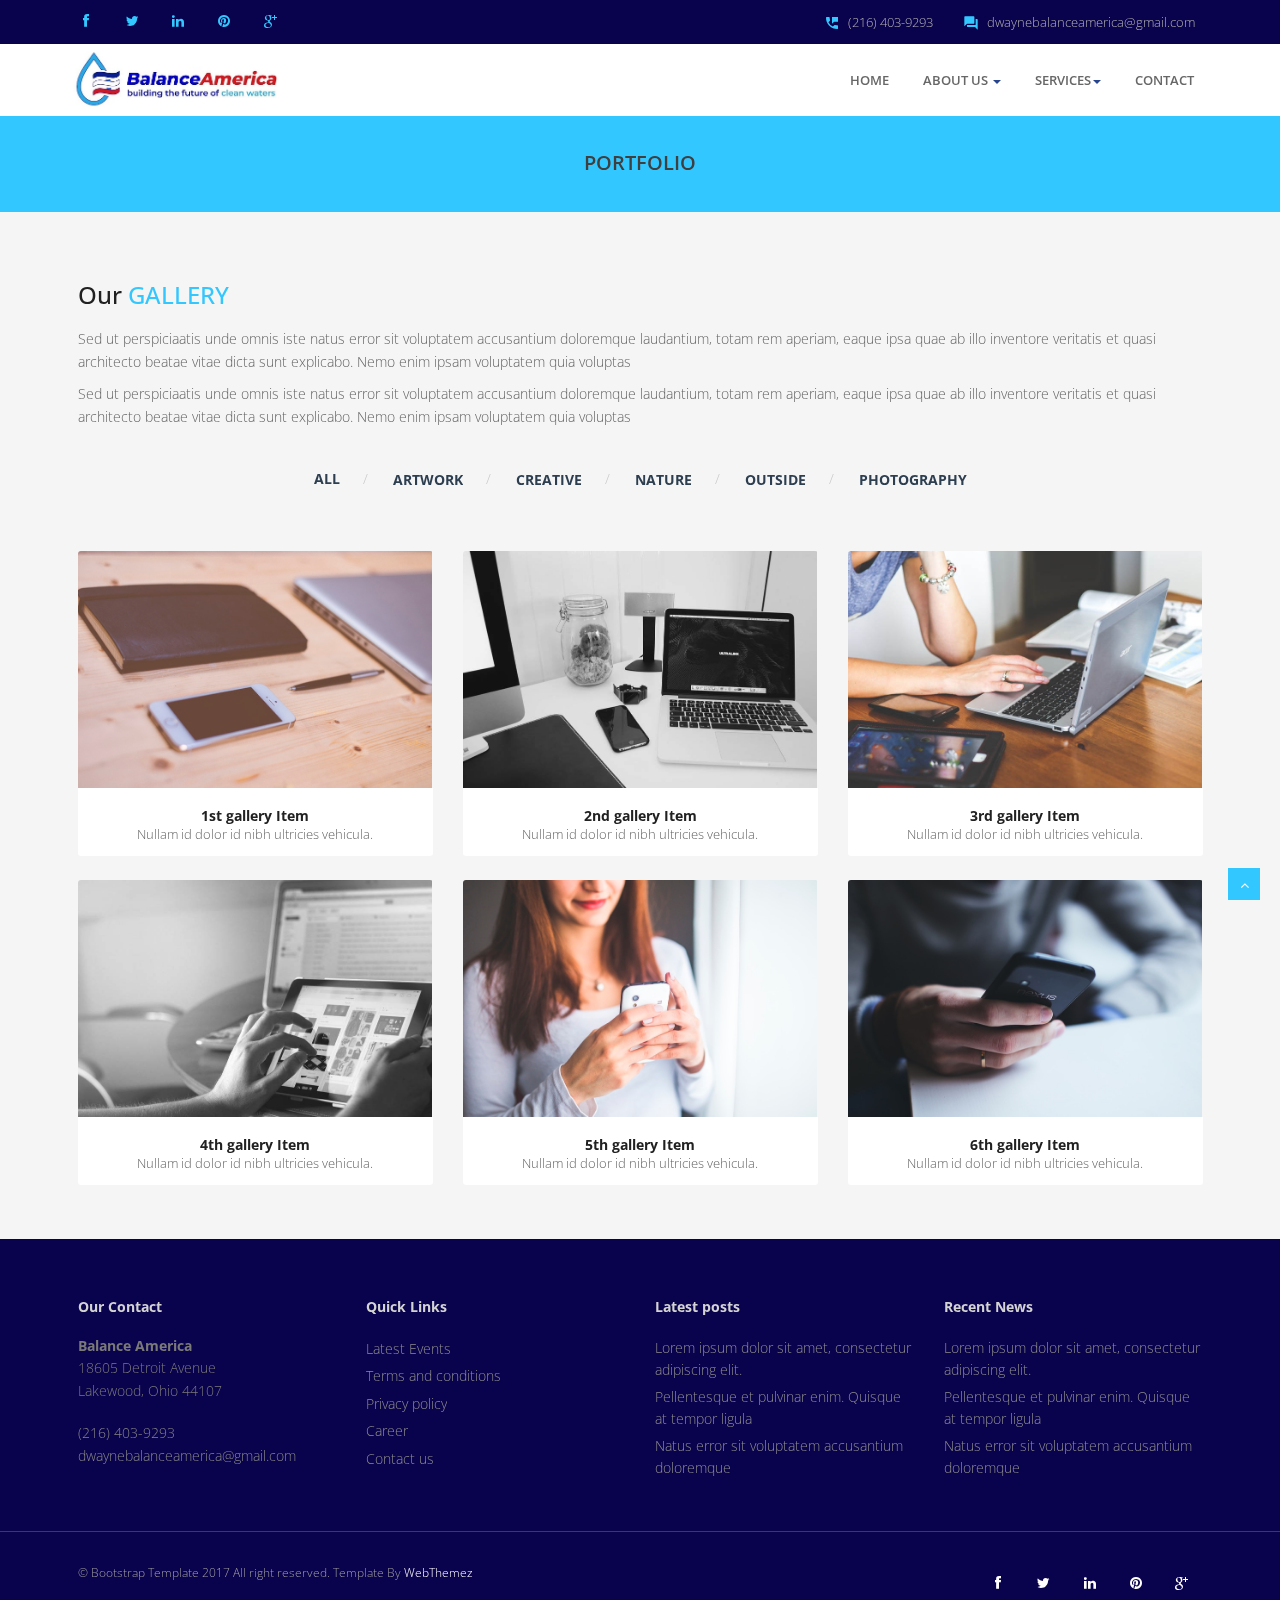
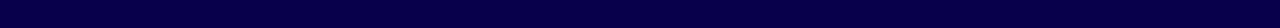
<file: portfolio.html>
﻿<!DOCTYPE html>
<html lang="en">
<head>
    <meta charset="utf-8">
    <title>Balance America Landing Page</title>
    <meta name="viewport" content="width=device-width, initial-scale=1.0" />
    <meta name="description" content="" />
    <meta name="author" content="http://webthemez.com" />
    <!-- css -->
    <link href="https://fonts.googleapis.com/icon?family=Material+Icons" rel="stylesheet">
    <link rel="stylesheet" href="materialize/css/materialize.min.css" media="screen,projection" />
    <link href="css/bootstrap.min.css" rel="stylesheet" />
    <link href="css/fancybox/jquery.fancybox.css" rel="stylesheet">
    <link href="css/flexslider.css" rel="stylesheet" />

    <!-- Vendor Styles -->
    <link href="css/magnific-popup.css" rel="stylesheet">
    <!-- Block Styles -->
    <link href="css/style.css" rel="stylesheet" />
    <link href="css/gallery-1.css" rel="stylesheet">

    <!-- HTML5 shim, for IE6-8 support of HTML5 elements -->
    <!--[if lt IE 9]>
          <script src="http://html5shim.googlecode.com/svn/trunk/html5.js"></script>
        <![endif]-->

</head>
<body>
<div id="wrapper"> 
	<header class="topbar">
		<div class="container">
			<div class="row">
				<!-- social icon-->
				<div class="col-sm-3">
				   <ul class="social-network">
					<li><a class="waves-effect waves-dark" href="#"><i class="fa fa-facebook"></i></a></li>
					<li><a class="waves-effect waves-dark" href="#"><i class="fa fa-twitter"></i></a></li>
					<li><a class="waves-effect waves-dark" href="#"><i class="fa fa-linkedin"></i></a></li>
					<li><a class="waves-effect waves-dark" href="#"><i class="fa fa-pinterest"></i></a></li>
					<li><a class="waves-effect waves-dark" href="#"><i class="fa fa-google-plus"></i></a></li>
				</ul>
				</div>
				<div class="col-sm-9">
					<div class="row">
                        <ul class="info">
                            <li><i class="icon-info-blocks material-icons">question_answer</i><span>dwaynebalanceamerica@gmail.com</span></li>
                            <li><i class="icon-info-blocks material-icons">perm_phone_msg</i><span>(216) 403-9293</span></li>
                        </ul>
						<div class="clr"></div>
					</div>
				</div>
				<!-- info -->

			</div>
		</div>
	</header>

	<!-- start header -->
		<header>
            <div class="navbar navbar-default navbar-static-top">
                <div class="container">
                    <div class="navbar-header">
                        <button type="button" class="navbar-toggle" data-toggle="collapse" data-target=".navbar-collapse">
                            <span class="icon-bar"></span>
                            <span class="icon-bar"></span>
                            <span class="icon-bar"></span>
                        </button>
                        <!--<a class="navbar-brand" href="index.html"><i class="icon-info-blocks material-icons">polymer</i>Balance America</a>-->
                        <img src="img/logo2.png" class="logo-dark" alt="" height="68" />
                    </div>
                    <div class="navbar-collapse collapse ">
                        <ul class="nav navbar-nav">
                            <li><a class="waves-effect waves-dark" href="index.html">Home</a></li>
                            <li class="dropdown">
                                <a href="#" data-toggle="dropdown" class="dropdown-toggle">About Us <b class="caret"></b></a>
                                <ul class="dropdown-menu">
                                    <li><a class="waves-effect waves-dark" href="about.html">Company</a></li>
                                    <li><a class="waves-effect waves-dark" href="#">Our Team</a></li>
                                    <li><a class="waves-effect waves-dark" href="#">News</a></li>
                                    <li><a class="waves-effect waves-dark" href="#">Investors</a></li>
                                </ul>
                            </li>
                            <li class="dropdown">
                                <a href="services.html" data-toggle="dropdown" class="dropdown-toggle waves-effect waves-dark">Services<b class="caret"></b></a>
                                <ul class="dropdown-menu">
                                    <li><a class="waves-effect waves-dark" href="waste.html">Waste Water Systems</a></li>
                                    <li><a class="waves-effect waves-dark" href="stream.html">In Stream Systems</a></li>
                                    <li><a class="waves-effect waves-dark" href="recreatioanl.html">Marine and RV Systems</a></li>
                                    <li><a class="waves-effect waves-dark" href="support.html">Support</a></li>
                                </ul>
                            </li>
                            <!--<li class="active"><a class="waves-effect waves-dark" href="#">Gallery</a></li>
                <li><a class="waves-effect waves-dark" href="pricing.html">Pricing</a></li>-->
                            <li><a class="waves-effect waves-dark" href="contact.html">Contact</a></li>
                        </ul>
                    </div>
                </div>
            </div>
	</header><!-- end header -->
	<section id="inner-headline">
	<div class="container">
		<div class="row">
			<div class="col-lg-12">
				<h2 class="pageTitle">Portfolio</h2>
			</div>
		</div>
	</div>
	</section>
	<section id="content">
	<div class="container">
	
						<div class="row"> 
							<div class="col-md-12">
								<div class="about-logo">
									<h3>Our <span class="color">Gallery</span></h3>
									<p>Sed ut perspiciaatis unde omnis iste natus error sit voluptatem accusantium doloremque laudantium, totam rem aperiam, eaque ipsa quae ab illo inventore veritatis et quasi architecto beatae vitae dicta sunt explicabo. Nemo enim ipsam voluptatem quia voluptas</p>
                                    	<p>Sed ut perspiciaatis unde omnis iste natus error sit voluptatem accusantium doloremque laudantium, totam rem aperiam, eaque ipsa quae ab illo inventore veritatis et quasi architecto beatae vitae dicta sunt explicabo. Nemo enim ipsam voluptatem quia voluptas</p>
								</div>  
							</div>
						</div> 
						
	</div>
	</section>	
			  <!-- Start Gallery 1-2 -->
    <section id="gallery-1" class="content-block section-wrapper gallery-1">
    	 	<div class="container">

			<div class="editContent">
	            <ul class="filter">
	                <li class="active"><a href="#" data-filter="*">All</a></li>
	                <li><a class="waves-effect waves-dark" href="#" data-filter=".artwork">Artwork</a></li>
	                <li><a class="waves-effect waves-dark" href="#" data-filter=".creative">Creative</a></li>
	                <li><a class="waves-effect waves-dark" href="#" data-filter=".nature">Nature</a></li>
	                <li><a class="waves-effect waves-dark" href="#" data-filter=".outside">Outside</a></li>
	                <li><a class="waves-effect waves-dark" href="#" data-filter=".photography">Photography</a></li>
	            </ul>
			</div>
            <!-- /.gallery-filter -->
            
            <div class="row">
                <div id="isotope-gallery-container">
                    <div class="col-md-4 col-sm-6 col-xs-12 gallery-item-wrapper artwork creative">
                        <div class="gallery-item">
                            <div class="gallery-thumb">
                                <img src="img/works/1.jpg" class="img-responsive" alt="1st gallery Thumb">
                                <div class="image-overlay"></div>
                                <a href="img/works/1.jpg" class="gallery-zoom"><i class="fa fa-eye"></i></a>
                                
                            </div>
                            <div class="gallery-details">
                            	<div class="editContent">
	                                <h5>1st gallery Item</h5>
                            	</div>
                            	<div class="editContent">
	                                <p>Nullam id dolor id nibh ultricies vehicula.</p>
                            	</div>
                            </div>
                        </div>
                    </div>
                    <!-- /.gallery-item-wrapper -->
                    <div class="col-md-4 col-sm-6 col-xs-12 gallery-item-wrapper nature outside">
                        <div class="gallery-item">
                            <div class="gallery-thumb">
                                <img src="img/works/2.jpg" class="img-responsive" alt="2nd gallery Thumb">
                                <div class="image-overlay"></div>
                                <a href="img/works/2.jpg" class="gallery-zoom"><i class="fa fa-eye"></i></a>
                                
                            </div>
                            <div class="gallery-details">
                            	<div class="editContent">
                                	<h5>2nd gallery Item</h5>
                            	</div>
                            	<div class="editContent">
                                	<p>Nullam id dolor id nibh ultricies vehicula.</p>
                            	</div>
                            </div>
                        </div>
                    </div>
                    <!-- /.gallery-item-wrapper -->
                    <div class="col-md-4 col-sm-6 col-xs-12 gallery-item-wrapper photography artwork">
                        <div class="gallery-item">
                            <div class="gallery-thumb">
                                <img src="img/works/3.jpg" class="img-responsive" alt="3rd gallery Thumb">
                                <div class="image-overlay"></div>
                                <a href="img/works/3.jpg" class="gallery-zoom"><i class="fa fa-eye"></i></a>
                                
                            </div>
                            <div class="gallery-details">
                            	<div class="editContent">
                                	<h5>3rd gallery Item</h5>
                            	</div>
                            	<div class="editContent">
                                	<p>Nullam id dolor id nibh ultricies vehicula.</p>
                            	</div>
                            </div>
                        </div>
                    </div>
                    <!-- /.gallery-item-wrapper -->
                    <div class="col-md-4 col-sm-6 col-xs-12 gallery-item-wrapper creative nature">
                        <div class="gallery-item">
                            <div class="gallery-thumb">
                                <img src="img/works/4.jpg" class="img-responsive" alt="4th gallery Thumb">
                                <div class="image-overlay"></div>
                                <a href="img/works/4.jpg" class="gallery-zoom"><i class="fa fa-eye"></i></a>
                                
                            </div>
                            <div class="gallery-details">
                            	<div class="editContent">
                                	<h5>4th gallery Item</h5>
                            	</div>
                            	<div class="editContent">
                                	<p>Nullam id dolor id nibh ultricies vehicula.</p>
                            	</div>
                            </div>
                        </div>
                    </div>
                    <!-- /.gallery-item-wrapper -->
                    <div class="col-md-4 col-sm-6 col-xs-12 gallery-item-wrapper nature">
                        <div class="gallery-item">
                            <div class="gallery-thumb">
                                <img src="img/works/5.jpg" class="img-responsive" alt="5th gallery Thumb">
                                <div class="image-overlay"></div>
                                <a href="img/works/5.jpg" class="gallery-zoom"><i class="fa fa-eye"></i></a>
                                
                            </div>
                            <div class="gallery-details">
                            	<div class="editContent">
                                	<h5>5th gallery Item</h5>
                            	</div>
                            	<div class="editContent">
                                	<p>Nullam id dolor id nibh ultricies vehicula.</p>
                            	</div>
                            </div>
                        </div>
                    </div>
                    <!-- /.gallery-item-wrapper -->
                    <div class="col-md-4 col-sm-6 col-xs-12 gallery-item-wrapper artwork creative">
                        <div class="gallery-item">
                            <div class="gallery-thumb">
                                <img src="img/works/6.jpg" class="img-responsive" alt="6th gallery Thumb">
                                <div class="image-overlay"></div>
                                <a href="img/works/6.jpg" class="gallery-zoom"><i class="fa fa-eye"></i></a>
                                
                            </div>
                            <div class="gallery-details">
                            	<div class="editContent">
                                	<h5>6th gallery Item</h5>
                            	</div>
                            	<div class="editContent">
                                	<p>Nullam id dolor id nibh ultricies vehicula.</p>
                            	</div>
                            </div>
                        </div>
                    </div>
                    
                </div>
                <!-- /.isotope-gallery-container -->
            </div>
            <!-- /.row --> 
        <!-- /.container -->
		</div>
    </section>
    <!--// End Gallery 1-2 -->  
	</div>
	<footer>
	<div class="container">
	
		<div class="row">
			<div class="col-sm-3">
                <div class="widget">
                    <h5 class="widgetheading">Our Contact</h5>
                    <address>
                        <strong>Balance America</strong><br>
                        18605 Detroit Avenue<br>
                        Lakewood, Ohio 44107
                    </address>
                    <p>
                        <i class="icon-phone"></i> (216) 403-9293 <br>
                        <i class="icon-envelope-alt"></i> dwaynebalanceamerica@gmail.com
                    </p>
                </div>
			</div>
			<div class="col-sm-3">
				<div class="widget">
					<h5 class="widgetheading">Quick Links</h5>
					<ul class="link-list">
						<li><a class="waves-effect waves-dark" href="#">Latest Events</a></li>
						<li><a class="waves-effect waves-dark" href="#">Terms and conditions</a></li>
						<li><a class="waves-effect waves-dark" href="#">Privacy policy</a></li>
						<li><a class="waves-effect waves-dark" href="#">Career</a></li>
						<li><a class="waves-effect waves-dark" href="#">Contact us</a></li>
					</ul>
				</div>
			</div>
			<div class="col-sm-3">
				<div class="widget">
					<h5 class="widgetheading">Latest posts</h5>
					<ul class="link-list">
						<li><a class="waves-effect waves-dark" href="#">Lorem ipsum dolor sit amet, consectetur adipiscing elit.</a></li>
						<li><a class="waves-effect waves-dark" href="#">Pellentesque et pulvinar enim. Quisque at tempor ligula</a></li>
						<li><a class="waves-effect waves-dark" href="#">Natus error sit voluptatem accusantium doloremque</a></li>
					</ul>
				</div>
			</div>
			<div class="col-sm-3">
					<div class="widget">
					<h5 class="widgetheading">Recent News</h5>
					<ul class="link-list">
						<li><a class="waves-effect waves-dark" href="#">Lorem ipsum dolor sit amet, consectetur adipiscing elit.</a></li>
						<li><a class="waves-effect waves-dark" href="#">Pellentesque et pulvinar enim. Quisque at tempor ligula</a></li>
						<li><a class="waves-effect waves-dark" href="#">Natus error sit voluptatem accusantium doloremque</a></li>
					</ul>
				</div>
			</div>
		</div>
	</div>
	<div id="sub-footer">
		<div class="container">
			<div class="row">
				<div class="col-lg-6">
					<div class="copyright">
						<p>
							<span>&copy; Bootstrap Template 2017 All right reserved. Template By </span><a href="https://webthemez.com/responsive-website/" target="_blank">WebThemez</a>
						</p>
					</div>
				</div>
				<div class="col-lg-6">
					<ul class="social-network">
						<li><a class="waves-effect waves-dark" href="#" data-placement="top" title="Facebook"><i class="fa fa-facebook"></i></a></li>
						<li><a class="waves-effect waves-dark" href="#" data-placement="top" title="Twitter"><i class="fa fa-twitter"></i></a></li>
						<li><a class="waves-effect waves-dark" href="#" data-placement="top" title="Linkedin"><i class="fa fa-linkedin"></i></a></li>
						<li><a class="waves-effect waves-dark" href="#" data-placement="top" title="Pinterest"><i class="fa fa-pinterest"></i></a></li>
						<li><a class="waves-effect waves-dark" href="#" data-placement="top" title="Google plus"><i class="fa fa-google-plus"></i></a></li>
					</ul>
				</div>
			</div>
		</div>
	</div>
	</footer>
</div>
<a href="#" class="scrollup waves-effect waves-dark"><i class="fa fa-angle-up active"></i></a>
<!-- javascript
    ================================================== -->
<!-- Placed at the end of the document so the pages load faster -->
<script src="js/jquery.js"></script>
<script src="js/jquery.easing.1.3.js"></script>
<script src="materialize/js/materialize.min.js"></script>
<script src="js/bootstrap.min.js"></script>
<script src="js/jquery.fancybox.pack.js"></script>
<script src="js/jquery.fancybox-media.js"></script>  
<script src="js/jquery.flexslider.js"></script>
<script src="js/animate.js"></script>
<!-- Vendor Scripts -->
<script src="js/modernizr.custom.js"></script>
<script src="js/jquery.isotope.min.js"></script>
<script src="js/jquery.magnific-popup.min.js"></script>
<script src="js/animate.js"></script> 
<script src="js/custom.js"></script>
 
</body>
</html>
</file>
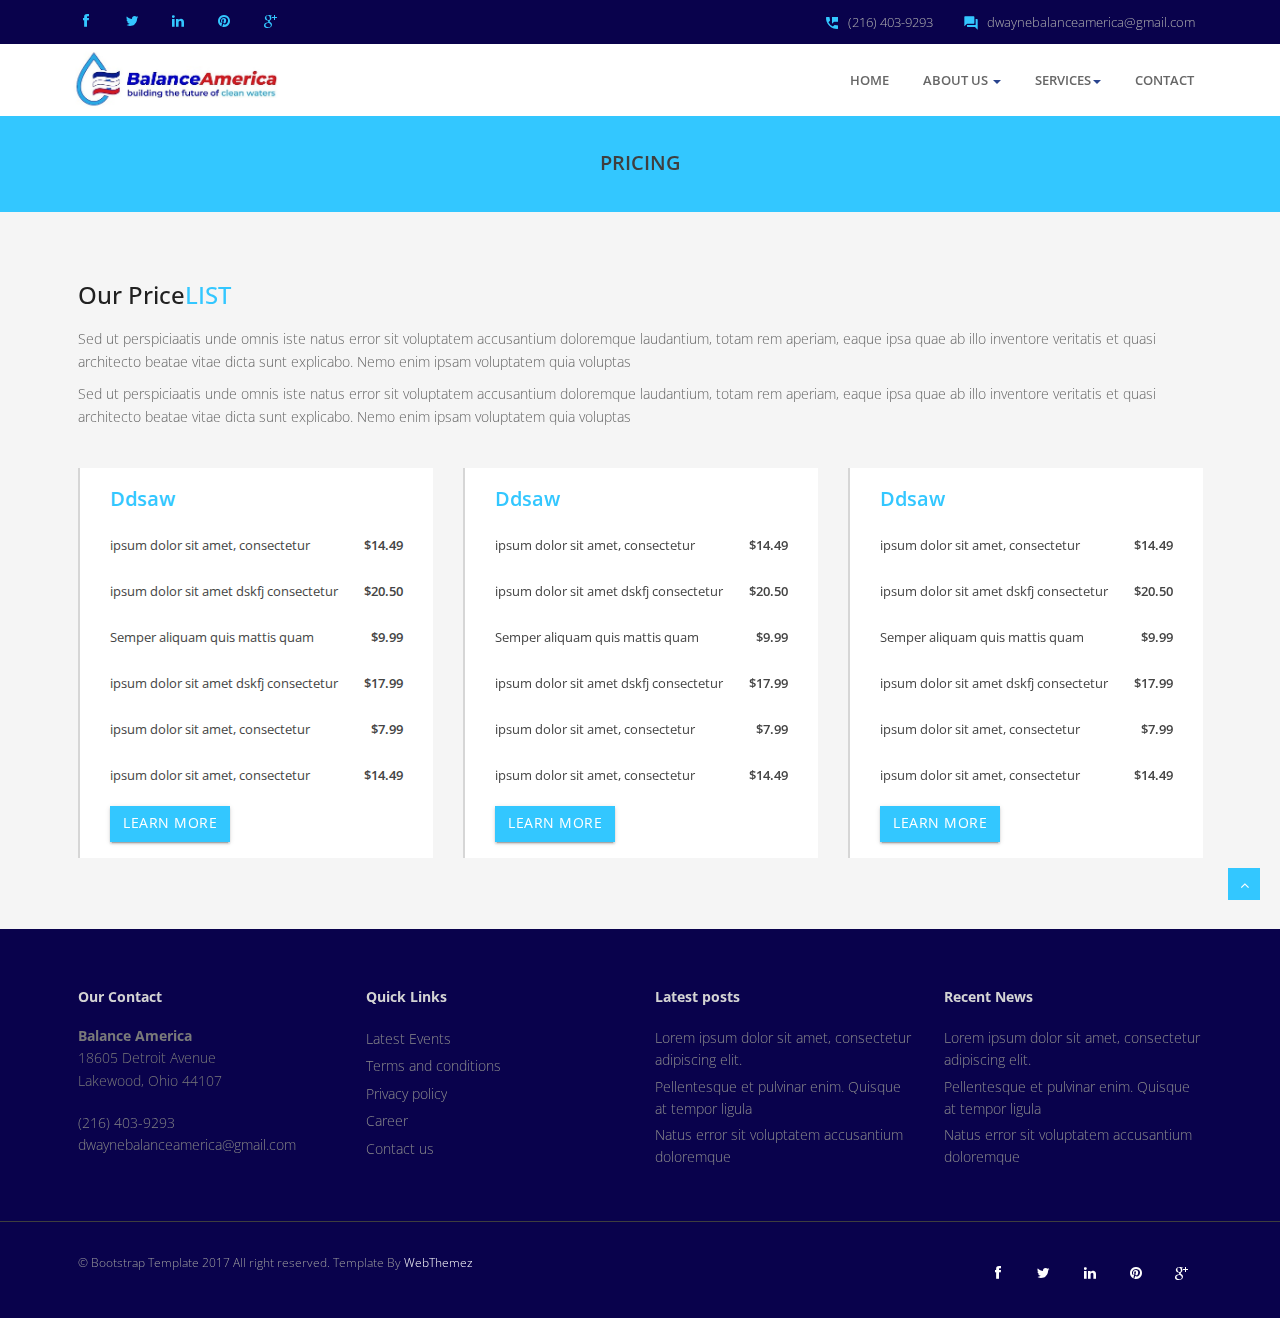
<file: pricing.html>
﻿<!DOCTYPE html>
<html lang="en">
<head>
	<meta charset="utf-8">
	<title>Balance America Landing Page</title>
	<meta name="viewport" content="width=device-width, initial-scale=1.0" />
	<meta name="description" content="" />
	<meta name="author" content="http://webthemez.com" />
	<!-- css -->
	<link href="https://fonts.googleapis.com/icon?family=Material+Icons" rel="stylesheet">
	<link rel="stylesheet" href="materialize/css/materialize.min.css" media="screen,projection" />
	<link href="css/bootstrap.min.css" rel="stylesheet" />
	<link href="css/fancybox/jquery.fancybox.css" rel="stylesheet">
	<link href="css/flexslider.css" rel="stylesheet" />
	<link href="css/style.css" rel="stylesheet" />

	<!-- HTML5 shim, for IE6-8 support of HTML5 elements -->
	<!--[if lt IE 9]>
		  <script src="http://html5shim.googlecode.com/svn/trunk/html5.js"></script>
		<![endif]-->

</head>
<body>
<div id="wrapper"> 
	<header class="topbar">
		<div class="container">
			<div class="row">
				<!-- social icon-->
				<div class="col-sm-3">
				   <ul class="social-network">
					<li><a class="waves-effect waves-dark" href="#"><i class="fa fa-facebook"></i></a></li>
					<li><a class="waves-effect waves-dark" href="#"><i class="fa fa-twitter"></i></a></li>
					<li><a class="waves-effect waves-dark" href="#"><i class="fa fa-linkedin"></i></a></li>
					<li><a class="waves-effect waves-dark" href="#"><i class="fa fa-pinterest"></i></a></li>
					<li><a class="waves-effect waves-dark" href="#"><i class="fa fa-google-plus"></i></a></li>
				</ul>
				</div>
				<div class="col-sm-9">
					<div class="row">
						<ul class="info">
							<li><i class="icon-info-blocks material-icons">question_answer</i><span>dwaynebalanceamerica@gmail.com</span></li>
							<li><i class="icon-info-blocks material-icons">perm_phone_msg</i><span>(216) 403-9293</span></li>
						</ul>
						<div class="clr"></div>
					</div>
				</div>
				<!-- info -->

			</div>
		</div>
	</header>

	<!-- start header -->
		<header>
			<div class="navbar navbar-default navbar-static-top">
				<div class="container">
					<div class="navbar-header">
						<button type="button" class="navbar-toggle" data-toggle="collapse" data-target=".navbar-collapse">
							<span class="icon-bar"></span>
							<span class="icon-bar"></span>
							<span class="icon-bar"></span>
						</button>
						<!--<a class="navbar-brand" href="index.html"><i class="icon-info-blocks material-icons">polymer</i>Balance America</a>-->
						<img src="img/logo2.png" class="logo-dark" alt="" height="68" />
					</div>
					<div class="navbar-collapse collapse ">
						<ul class="nav navbar-nav">
							<li><a class="waves-effect waves-dark" href="index.html">Home</a></li>
							<li class="dropdown">
								<a href="#" data-toggle="dropdown" class="dropdown-toggle">About Us <b class="caret"></b></a>
								<ul class="dropdown-menu">
									<li><a class="waves-effect waves-dark" href="about.html">Company</a></li>
									<li><a class="waves-effect waves-dark" href="#">Our Team</a></li>
									<li><a class="waves-effect waves-dark" href="#">News</a></li>
									<li><a class="waves-effect waves-dark" href="#">Investors</a></li>
								</ul>
							</li>
							<li class="dropdown">
								<a href="services.html" data-toggle="dropdown" class="dropdown-toggle waves-effect waves-dark">Services<b class="caret"></b></a>
								<ul class="dropdown-menu">
									<li><a class="waves-effect waves-dark" href="waste.html">Waste Water Systems</a></li>
									<li><a class="waves-effect waves-dark" href="stream.html">In Stream Systems</a></li>
									<li><a class="waves-effect waves-dark" href="recreatioanl.html">Marine and RV Systems</a></li>
									<li><a class="waves-effect waves-dark" href="support.html">Support</a></li>
								</ul>
							</li>
							<!--<li><a class="waves-effect waves-dark" href="portfolio.html">Gallery</a></li>
				<li class="active"><a class="waves-effect waves-dark" href="$">Pricing</a></li>-->
							<li><a class="waves-effect waves-dark" href="contact.html">Contact</a></li>
						</ul>
					</div>
				</div>
			</div>
	</header><!-- end header -->
	<section id="inner-headline">
	<div class="container">
	
		<div class="row">
			<div class="col-lg-12">
				<h2 class="pageTitle">Pricing</h2>
			</div>
		</div>
	</div>
	</section>
	<section id="content">
<section id="pricing">
        <div class="container">
           <div class="row"> 
							<div class="col-md-12">
								<div class="about-logo">
									<h3>Our Price<span class="color">List</span></h3>
									<p>Sed ut perspiciaatis unde omnis iste natus error sit voluptatem accusantium doloremque laudantium, totam rem aperiam, eaque ipsa quae ab illo inventore veritatis et quasi architecto beatae vitae dicta sunt explicabo. Nemo enim ipsam voluptatem quia voluptas</p>
                                    	<p>Sed ut perspiciaatis unde omnis iste natus error sit voluptatem accusantium doloremque laudantium, totam rem aperiam, eaque ipsa quae ab illo inventore veritatis et quasi architecto beatae vitae dicta sunt explicabo. Nemo enim ipsam voluptatem quia voluptas</p>
								</div>  
							</div>
						</div>
            <div class="row"> 
			<div class="col-md-4 menuItem">     
                                 <ul class="menu">
                                <li>
                                    Ddsaw
									 </li><li>
                                    <div class="detail">ipsum dolor sit amet, consectetur<span class="price">$14.49</span></div>
									 </li><li>
									 <div class="detail">ipsum dolor sit amet dskfj consectetur<span class="price">$20.50</span></div>
									 </li><li>
                                    <div class="detail">Semper aliquam quis mattis quam<span class="price">$9.99</span></div>
									</li><li>
                                    <div class="detail">ipsum dolor sit amet dskfj consectetur<span class="price">$17.99</span></div>
									</li><li>
                                    <div class="detail">ipsum dolor sit amet, consectetur<span class="price">$7.99</span></div>
									</li><li>
                                    <div class="detail">ipsum dolor sit amet, consectetur<span class="price">$14.49</span></div>
                                </li> 
								<li>
								<a href="#" class="btn btn-primary waves-effect waves-dark">Learn More</a></li>
								<li></li>
                            </ul>
                        </div>
						<div class="col-md-4 menuItem">     
                            <ul class="menu">
                                <li>
                                    Ddsaw
									 </li><li>
                                    <div class="detail">ipsum dolor sit amet, consectetur<span class="price">$14.49</span></div>
									 </li><li>
									 <div class="detail">ipsum dolor sit amet dskfj consectetur<span class="price">$20.50</span></div>
									 </li><li>
                                    <div class="detail">Semper aliquam quis mattis quam<span class="price">$9.99</span></div>
									</li><li>
                                    <div class="detail">ipsum dolor sit amet dskfj consectetur<span class="price">$17.99</span></div>
									</li><li>
                                    <div class="detail">ipsum dolor sit amet, consectetur<span class="price">$7.99</span></div>
									</li><li>
                                    <div class="detail">ipsum dolor sit amet, consectetur<span class="price">$14.49</span></div>
                                </li> 
								<li>
								<a href="#" class="btn btn-primary waves-effect waves-dark">Learn More</a></li>
								<li></li>
                            </ul>
                        </div>
						<div class="col-md-4 menuItem">  
                                 <ul class="menu">
                                <li>
                                    Ddsaw
									 </li><li>
                                    <div class="detail">ipsum dolor sit amet, consectetur<span class="price">$14.49</span></div>
									 </li><li>
									 <div class="detail">ipsum dolor sit amet dskfj consectetur<span class="price">$20.50</span></div>
									 </li><li>
                                    <div class="detail">Semper aliquam quis mattis quam<span class="price">$9.99</span></div>
									</li><li>
                                    <div class="detail">ipsum dolor sit amet dskfj consectetur<span class="price">$17.99</span></div>
									</li><li>
                                    <div class="detail">ipsum dolor sit amet, consectetur<span class="price">$7.99</span></div>
									</li><li>
                                    <div class="detail">ipsum dolor sit amet, consectetur<span class="price">$14.49</span></div>
                                </li> 
								<li>
								<a href="#" class="btn btn-primary waves-effect waves-dark">Learn More</a></li>
								<li></li>
                            </ul>
                        </div>
			</div>
        </div>
    </section>
	</section>
	<footer>
	<div class="container">
		<div class="row">
			<div class="col-sm-3">
				<div class="widget">
					<h5 class="widgetheading">Our Contact</h5>
					<address>
						<strong>Balance America</strong><br>
						18605 Detroit Avenue<br>
						Lakewood, Ohio 44107
					</address>
					<p>
						<i class="icon-phone"></i> (216) 403-9293 <br>
						<i class="icon-envelope-alt"></i> dwaynebalanceamerica@gmail.com
					</p>
				</div>
			</div>
			<div class="col-sm-3">
				<div class="widget">
					<h5 class="widgetheading">Quick Links</h5>
					<ul class="link-list">
						<li><a class="waves-effect waves-dark" href="#">Latest Events</a></li>
						<li><a class="waves-effect waves-dark" href="#">Terms and conditions</a></li>
						<li><a class="waves-effect waves-dark" href="#">Privacy policy</a></li>
						<li><a class="waves-effect waves-dark" href="#">Career</a></li>
						<li><a class="waves-effect waves-dark" href="#">Contact us</a></li>
					</ul>
				</div>
			</div>
			<div class="col-sm-3">
				<div class="widget">
					<h5 class="widgetheading">Latest posts</h5>
					<ul class="link-list">
						<li><a class="waves-effect waves-dark" href="#">Lorem ipsum dolor sit amet, consectetur adipiscing elit.</a></li>
						<li><a class="waves-effect waves-dark" href="#">Pellentesque et pulvinar enim. Quisque at tempor ligula</a></li>
						<li><a class="waves-effect waves-dark" href="#">Natus error sit voluptatem accusantium doloremque</a></li>
					</ul>
				</div>
			</div>
			<div class="col-sm-3">
					<div class="widget">
					<h5 class="widgetheading">Recent News</h5>
					<ul class="link-list">
						<li><a class="waves-effect waves-dark" href="#">Lorem ipsum dolor sit amet, consectetur adipiscing elit.</a></li>
						<li><a class="waves-effect waves-dark" href="#">Pellentesque et pulvinar enim. Quisque at tempor ligula</a></li>
						<li><a class="waves-effect waves-dark" href="#">Natus error sit voluptatem accusantium doloremque</a></li>
					</ul>
				</div>
			</div>
		</div>
	</div>
	<div id="sub-footer">
		<div class="container">
			<div class="row">
				<div class="col-lg-6">
					<div class="copyright">
						<p>
							<span>&copy; Bootstrap Template 2017 All right reserved. Template By </span><a href="https://webthemez.com/responsive-website/" target="_blank">WebThemez</a>
						</p>
					</div>
				</div>
				<div class="col-lg-6">
					<ul class="social-network">
						<li><a class="waves-effect waves-dark" href="#" data-placement="top" title="Facebook"><i class="fa fa-facebook"></i></a></li>
						<li><a class="waves-effect waves-dark" href="#" data-placement="top" title="Twitter"><i class="fa fa-twitter"></i></a></li>
						<li><a class="waves-effect waves-dark" href="#" data-placement="top" title="Linkedin"><i class="fa fa-linkedin"></i></a></li>
						<li><a class="waves-effect waves-dark" href="#" data-placement="top" title="Pinterest"><i class="fa fa-pinterest"></i></a></li>
						<li><a class="waves-effect waves-dark" href="#" data-placement="top" title="Google plus"><i class="fa fa-google-plus"></i></a></li>
					</ul>
				</div>
			</div>
		</div>
	</div>
	</footer>
</div>
<a href="#" class="scrollup waves-effect waves-dark"><i class="fa fa-angle-up active"></i></a>
<!-- javascript
    ================================================== -->
<!-- Placed at the end of the document so the pages load faster -->
<script src="js/jquery.js"></script>
<script src="js/jquery.easing.1.3.js"></script>
<script src="materialize/js/materialize.min.js"></script>
<script src="js/bootstrap.min.js"></script>
<script src="js/jquery.fancybox.pack.js"></script>
<script src="js/jquery.fancybox-media.js"></script>  
<script src="js/jquery.flexslider.js"></script>
<script src="js/animate.js"></script>
<!-- Vendor Scripts -->
<script src="js/modernizr.custom.js"></script>
<script src="js/jquery.isotope.min.js"></script>
<script src="js/jquery.magnific-popup.min.js"></script>
<script src="js/animate.js"></script> 
<script src="js/custom.js"></script>
</body>
</html>
</file>
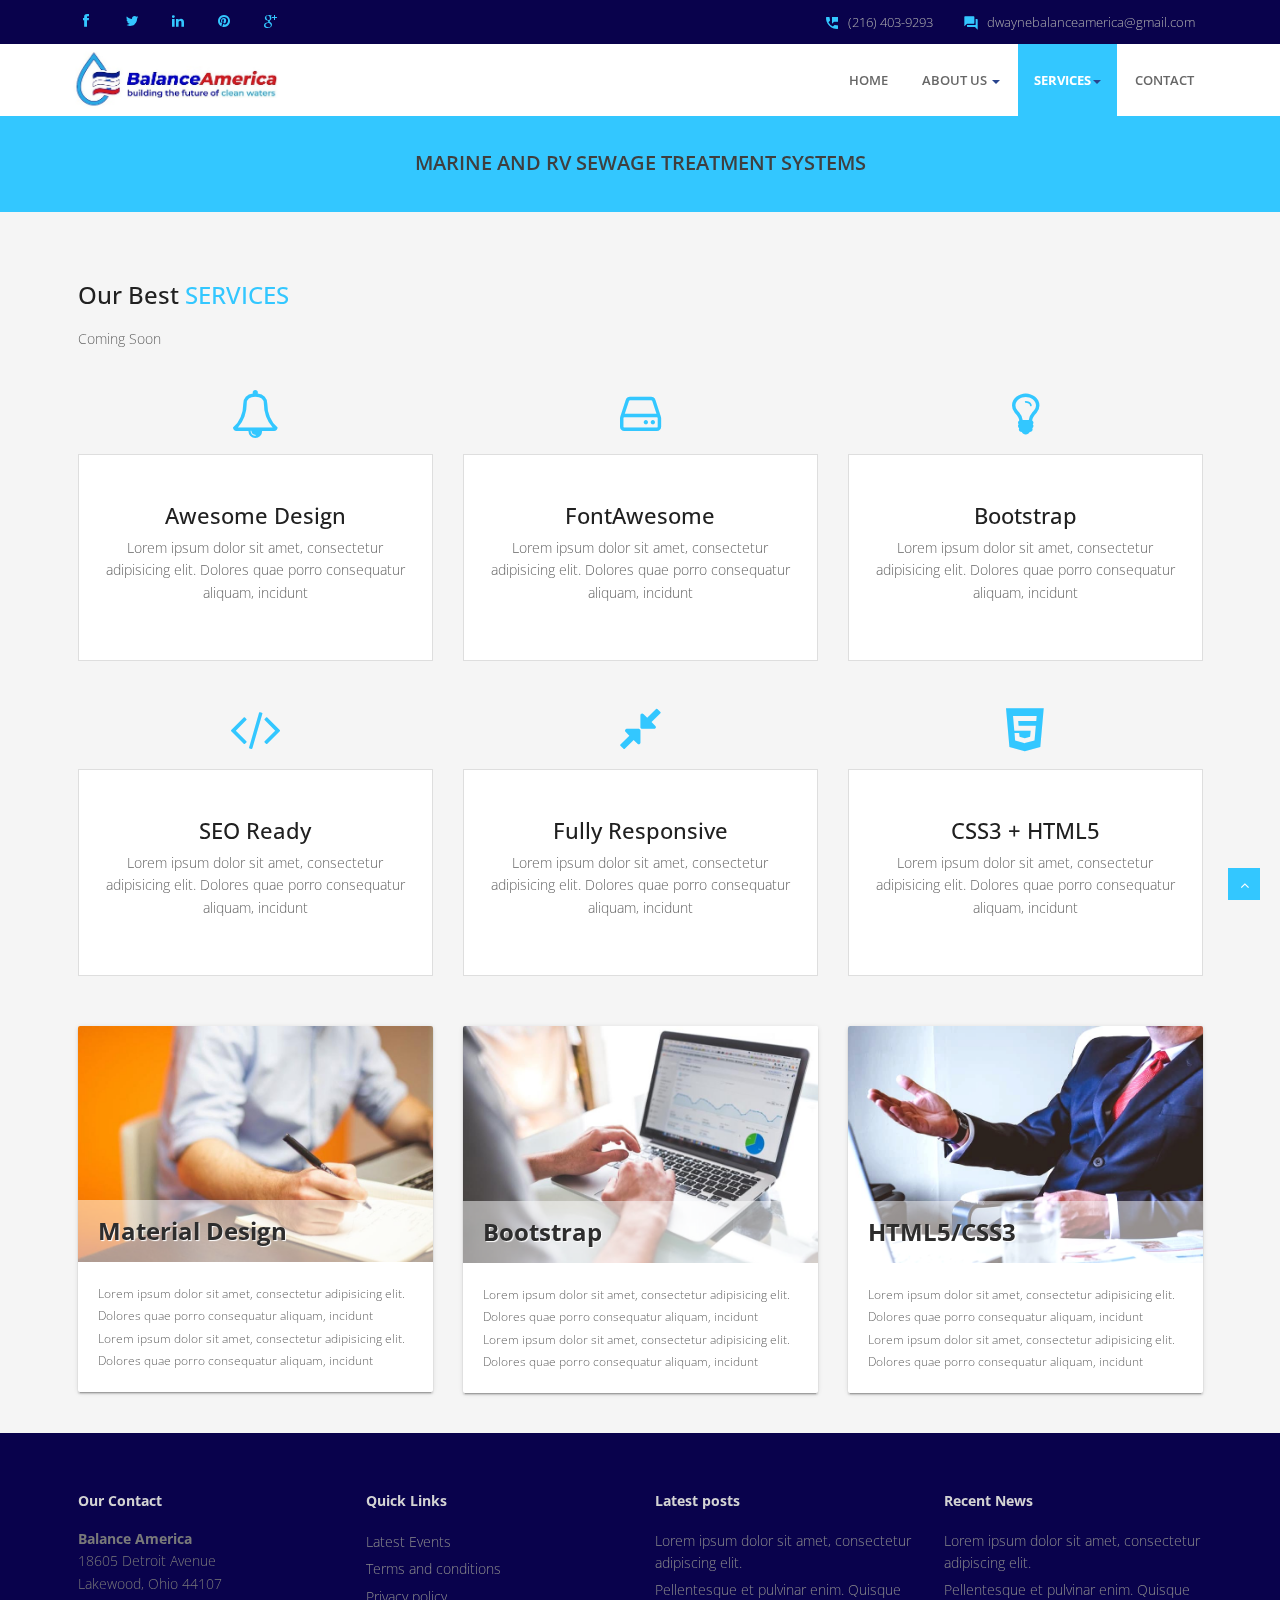
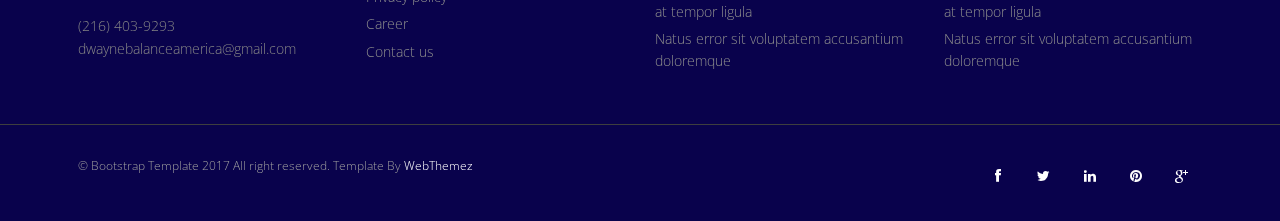
<file: recreatioanl.html>
﻿<!DOCTYPE html>
<html lang="en">
<head>
    <meta charset="utf-8">
    <title>Balance America Landing Page</title>
    <meta name="viewport" content="width=device-width, initial-scale=1.0" />
    <meta name="description" content="" />
    <meta name="author" content="http://webthemez.com" />
    <!-- css -->
    <link href="https://fonts.googleapis.com/icon?family=Material+Icons" rel="stylesheet">
    <link rel="stylesheet" href="materialize/css/materialize.min.css" media="screen,projection" />
    <link href="css/bootstrap.min.css" rel="stylesheet" />
    <link href="css/fancybox/jquery.fancybox.css" rel="stylesheet">
    <link href="css/flexslider.css" rel="stylesheet" />
    <link href="css/style.css" rel="stylesheet" />

    <!-- HTML5 shim, for IE6-8 support of HTML5 elements -->
    <!--[if lt IE 9]>
          <script src="http://html5shim.googlecode.com/svn/trunk/html5.js"></script>
        <![endif]-->

</head>
<body>
    <div id="wrapper">
        <header class="topbar">
            <div class="container">
                <div class="row">
                    <!-- social icon-->
                    <div class="col-sm-3">
                        <ul class="social-network">
                            <li><a class="waves-effect waves-dark" href="#"><i class="fa fa-facebook"></i></a></li>
                            <li><a class="waves-effect waves-dark" href="#"><i class="fa fa-twitter"></i></a></li>
                            <li><a class="waves-effect waves-dark" href="#"><i class="fa fa-linkedin"></i></a></li>
                            <li><a class="waves-effect waves-dark" href="#"><i class="fa fa-pinterest"></i></a></li>
                            <li><a class="waves-effect waves-dark" href="#"><i class="fa fa-google-plus"></i></a></li>
                        </ul>
                    </div>
                    <div class="col-sm-9">
                        <div class="row">
                            <ul class="info">
                                <li><i class="icon-info-blocks material-icons">question_answer</i><span>dwaynebalanceamerica@gmail.com</span></li>
                                <li><i class="icon-info-blocks material-icons">perm_phone_msg</i><span>(216) 403-9293</span></li>
                            </ul>
                            <div class="clr"></div>
                        </div>
                    </div>
                    <!-- info -->

                </div>
            </div>
        </header>

        <!-- start header -->
        <header>
            <div class="navbar navbar-default navbar-static-top">
                <div class="navbar navbar-default navbar-static-top">
                    <div class="container">
                        <div class="navbar-header">
                            <button type="button" class="navbar-toggle" data-toggle="collapse" data-target=".navbar-collapse">
                                <span class="icon-bar"></span>
                                <span class="icon-bar"></span>
                                <span class="icon-bar"></span>
                            </button>
                            <!--<a class="navbar-brand" href="index.html"><i class="icon-info-blocks material-icons">polymer</i>Balance America</a>-->
                            <img src="img/logo2.png" class="logo-dark" alt="" height="68" />
                        </div>
                        <div class="navbar-collapse collapse ">
                            <ul class="nav navbar-nav">
                                <li><a class="waves-effect waves-dark" href="index.html">Home</a></li>
                                <li class="dropdown">
                                    <a href="#" data-toggle="dropdown" class="dropdown-toggle">About Us <b class="caret"></b></a>
                                    <ul class="dropdown-menu">
                                        <li><a class="waves-effect waves-dark" href="about.html">Company</a></li>
                                        <li><a class="waves-effect waves-dark" href="#">Our Team</a></li>
                                        <li><a class="waves-effect waves-dark" href="#">News</a></li>
                                        <li><a class="waves-effect waves-dark" href="#">Investors</a></li>
                                    </ul>
                                </li>
                                <li class="dropdown active">
                                    <a href="services.html" data-toggle="dropdown" class="dropdown-toggle waves-effect waves-dark">Services<b class="caret"></b></a>
                                    <ul class="dropdown-menu">
                                        <li><a class="waves-effect waves-dark" href="waste.html">Waste Water Systems</a></li>
                                        <li><a class="waves-effect waves-dark" href="stream.html">In Stream Systems</a></li>
                                        <li><a class="waves-effect waves-dark" href="#.html">Marine and RV Systems</a></li>
                                        <li><a class="waves-effect waves-dark" href="support.html">Support</a></li>
                                    </ul>
                                </li>
                                <!--<li><a class="waves-effect waves-dark" href="portfolio.html">Gallery</a></li>
                <li><a class="waves-effect waves-dark" href="pricing.html">Pricing</a></li>-->
                                <li><a class="waves-effect waves-dark" href="contact.html">Contact</a></li>
                            </ul>
                        </div>
                    </div>
                </div>
        </header><!-- end header -->
        <section id="inner-headline">
            <div class="container">
                <div class="row">
                    <div class="col-lg-12">
                        <h2 class="pageTitle">Marine and RV Sewage Treatment Systems</h2>
                    </div>
                </div>
            </div>
        </section>
        <section id="content">
            <div class="container content">
                <!-- Service Blcoks -->

                <div class="row">
                    <div class="col-md-12">
                        <div class="about-logo">
                            <h3>Our Best <span class="color">Services</span></h3>
                            <p>Coming Soon</p>
                        </div>
                    </div>
                </div>

                <!-- Info Blcoks -->
                <div class="row">
                    <div class="col-sm-4 info-blocks">
                        <i class="icon-info-blocks fa fa-bell-o"></i>
                        <div class="info-blocks-in">
                            <h3>Awesome Design</h3>
                            <p>Lorem ipsum dolor sit amet, consectetur adipisicing elit. Dolores quae porro consequatur aliquam, incidunt</p>
                        </div>
                    </div>
                    <div class="col-sm-4 info-blocks">
                        <i class="icon-info-blocks fa fa-hdd-o"></i>
                        <div class="info-blocks-in">
                            <h3>FontAwesome</h3>
                            <p>Lorem ipsum dolor sit amet, consectetur adipisicing elit. Dolores quae porro consequatur aliquam, incidunt</p>
                        </div>
                    </div>
                    <div class="col-sm-4 info-blocks">
                        <i class="icon-info-blocks fa fa-lightbulb-o"></i>
                        <div class="info-blocks-in">
                            <h3>Bootstrap</h3>
                            <p>Lorem ipsum dolor sit amet, consectetur adipisicing elit. Dolores quae porro consequatur aliquam, incidunt</p>
                        </div>
                    </div>
                </div>
                <!-- End Info Blcoks -->
                <!-- Info Blcoks -->
                <div class="row">
                    <div class="col-sm-4 info-blocks">
                        <i class="icon-info-blocks fa fa-code"></i>
                        <div class="info-blocks-in">
                            <h3>SEO Ready</h3>
                            <p>Lorem ipsum dolor sit amet, consectetur adipisicing elit. Dolores quae porro consequatur aliquam, incidunt</p>
                        </div>
                    </div>
                    <div class="col-sm-4 info-blocks">
                        <i class="icon-info-blocks fa fa-compress"></i>
                        <div class="info-blocks-in">
                            <h3>Fully Responsive</h3>
                            <p>Lorem ipsum dolor sit amet, consectetur adipisicing elit. Dolores quae porro consequatur aliquam, incidunt</p>
                        </div>
                    </div>
                    <div class="col-sm-4 info-blocks">
                        <i class="icon-info-blocks fa fa-html5"></i>
                        <div class="info-blocks-in">
                            <h3>CSS3 + HTML5</h3>
                            <p>Lorem ipsum dolor sit amet, consectetur adipisicing elit. Dolores quae porro consequatur aliquam, incidunt</p>
                        </div>
                    </div>
                </div>
                <!-- End Info Blcoks -->
                <div class="row service-v1 margin-bottom-40">
                    <div class="col-md-4 md-margin-bottom-40">
                        <div class="card small">
                            <div class="card-image">
                                <img class="img-responsive" src="img/service1.jpg" alt="">
                                <span class="card-title">Material Design</span>
                            </div>
                            <div class="card-content">
                                <p>
                                    Lorem ipsum dolor sit amet, consectetur adipisicing elit. Dolores quae porro consequatur aliquam, incidunt
                                </p>
                                <p>
                                    Lorem ipsum dolor sit amet, consectetur adipisicing elit. Dolores quae porro consequatur aliquam, incidunt
                                </p>
                            </div>
                        </div>
                    </div>
                    <div class="col-md-4 md-margin-bottom-40">
                        <div class="card small">
                            <div class="card-image">
                                <img class="img-responsive" src="img/service2.jpg" alt="">
                                <span class="card-title">Bootstrap</span>
                            </div>
                            <div class="card-content">
                                <p>
                                    Lorem ipsum dolor sit amet, consectetur adipisicing elit. Dolores quae porro consequatur aliquam, incidunt
                                </p>
                                <p>
                                    Lorem ipsum dolor sit amet, consectetur adipisicing elit. Dolores quae porro consequatur aliquam, incidunt
                                </p>
                            </div>
                        </div>
                    </div>
                    <div class="col-md-4 md-margin-bottom-40">
                        <div class="card small">
                            <div class="card-image">
                                <img class="img-responsive" src="img/service3.jpg" alt="">
                                <span class="card-title">HTML5/CSS3</span>
                            </div>
                            <div class="card-content">
                                <p>
                                    Lorem ipsum dolor sit amet, consectetur adipisicing elit. Dolores quae porro consequatur aliquam, incidunt
                                </p>
                                <p>
                                    Lorem ipsum dolor sit amet, consectetur adipisicing elit. Dolores quae porro consequatur aliquam, incidunt
                                </p>
                            </div>
                        </div>
                    </div>
                </div>
                <!-- End Service Blcoks -->




            </div>
        </section>
        <footer>
            <div class="container">
                <div class="row">
                    <div class="col-sm-3">
                        <div class="widget">
                            <h5 class="widgetheading">Our Contact</h5>
                            <address>
                                <strong>Balance America</strong><br>
                                18605 Detroit Avenue<br>
                                Lakewood, Ohio 44107
                            </address>
                            <p>
                                <i class="icon-phone"></i> (216) 403-9293 <br>
                                <i class="icon-envelope-alt"></i> dwaynebalanceamerica@gmail.com
                            </p>
                        </div>
                    </div>
                    <div class="col-sm-3">
                        <div class="widget">
                            <h5 class="widgetheading">Quick Links</h5>
                            <ul class="link-list">
                                <li><a class="waves-effect waves-dark" href="#">Latest Events</a></li>
                                <li><a class="waves-effect waves-dark" href="#">Terms and conditions</a></li>
                                <li><a class="waves-effect waves-dark" href="#">Privacy policy</a></li>
                                <li><a class="waves-effect waves-dark" href="#">Career</a></li>
                                <li><a class="waves-effect waves-dark" href="#">Contact us</a></li>
                            </ul>
                        </div>
                    </div>
                    <div class="col-sm-3">
                        <div class="widget">
                            <h5 class="widgetheading">Latest posts</h5>
                            <ul class="link-list">
                                <li><a class="waves-effect waves-dark" href="#">Lorem ipsum dolor sit amet, consectetur adipiscing elit.</a></li>
                                <li><a class="waves-effect waves-dark" href="#">Pellentesque et pulvinar enim. Quisque at tempor ligula</a></li>
                                <li><a class="waves-effect waves-dark" href="#">Natus error sit voluptatem accusantium doloremque</a></li>
                            </ul>
                        </div>
                    </div>
                    <div class="col-sm-3">
                        <div class="widget">
                            <h5 class="widgetheading">Recent News</h5>
                            <ul class="link-list">
                                <li><a class="waves-effect waves-dark" href="#">Lorem ipsum dolor sit amet, consectetur adipiscing elit.</a></li>
                                <li><a class="waves-effect waves-dark" href="#">Pellentesque et pulvinar enim. Quisque at tempor ligula</a></li>
                                <li><a class="waves-effect waves-dark" href="#">Natus error sit voluptatem accusantium doloremque</a></li>
                            </ul>
                        </div>
                    </div>
                </div>
            </div>
            <div id="sub-footer">
                <div class="container">
                    <div class="row">
                        <div class="col-lg-6">
                            <div class="copyright">
                                <p>
                                    <span>&copy; Bootstrap Template 2017 All right reserved. Template By </span><a href="https://webthemez.com/responsive-website/" target="_blank">WebThemez</a>
                                </p>
                            </div>
                        </div>
                        <div class="col-lg-6">
                            <ul class="social-network">
                                <li><a class="waves-effect waves-dark" href="#" data-placement="top" title="Facebook"><i class="fa fa-facebook"></i></a></li>
                                <li><a class="waves-effect waves-dark" href="#" data-placement="top" title="Twitter"><i class="fa fa-twitter"></i></a></li>
                                <li><a class="waves-effect waves-dark" href="#" data-placement="top" title="Linkedin"><i class="fa fa-linkedin"></i></a></li>
                                <li><a class="waves-effect waves-dark" href="#" data-placement="top" title="Pinterest"><i class="fa fa-pinterest"></i></a></li>
                                <li><a class="waves-effect waves-dark" href="#" data-placement="top" title="Google plus"><i class="fa fa-google-plus"></i></a></li>
                            </ul>
                        </div>
                    </div>
                </div>
            </div>
        </footer>
    </div>
    <a href="#" class="scrollup waves-effect waves-dark"><i class="fa fa-angle-up active"></i></a>
    <!-- javascript
        ================================================== -->
    <!-- Placed at the end of the document so the pages load faster -->
    <script src="js/jquery.js"></script>
    <script src="js/jquery.easing.1.3.js"></script>
    <script src="materialize/js/materialize.min.js"></script>
    <script src="js/bootstrap.min.js"></script>
    <script src="js/jquery.fancybox.pack.js"></script>
    <script src="js/jquery.fancybox-media.js"></script>
    <script src="js/jquery.flexslider.js"></script>
    <script src="js/animate.js"></script>
    <!-- Vendor Scripts -->
    <script src="js/modernizr.custom.js"></script>
    <script src="js/jquery.isotope.min.js"></script>
    <script src="js/jquery.magnific-popup.min.js"></script>
    <script src="js/animate.js"></script>
    <script src="js/custom.js"></script>
</body>
</html>
</file>
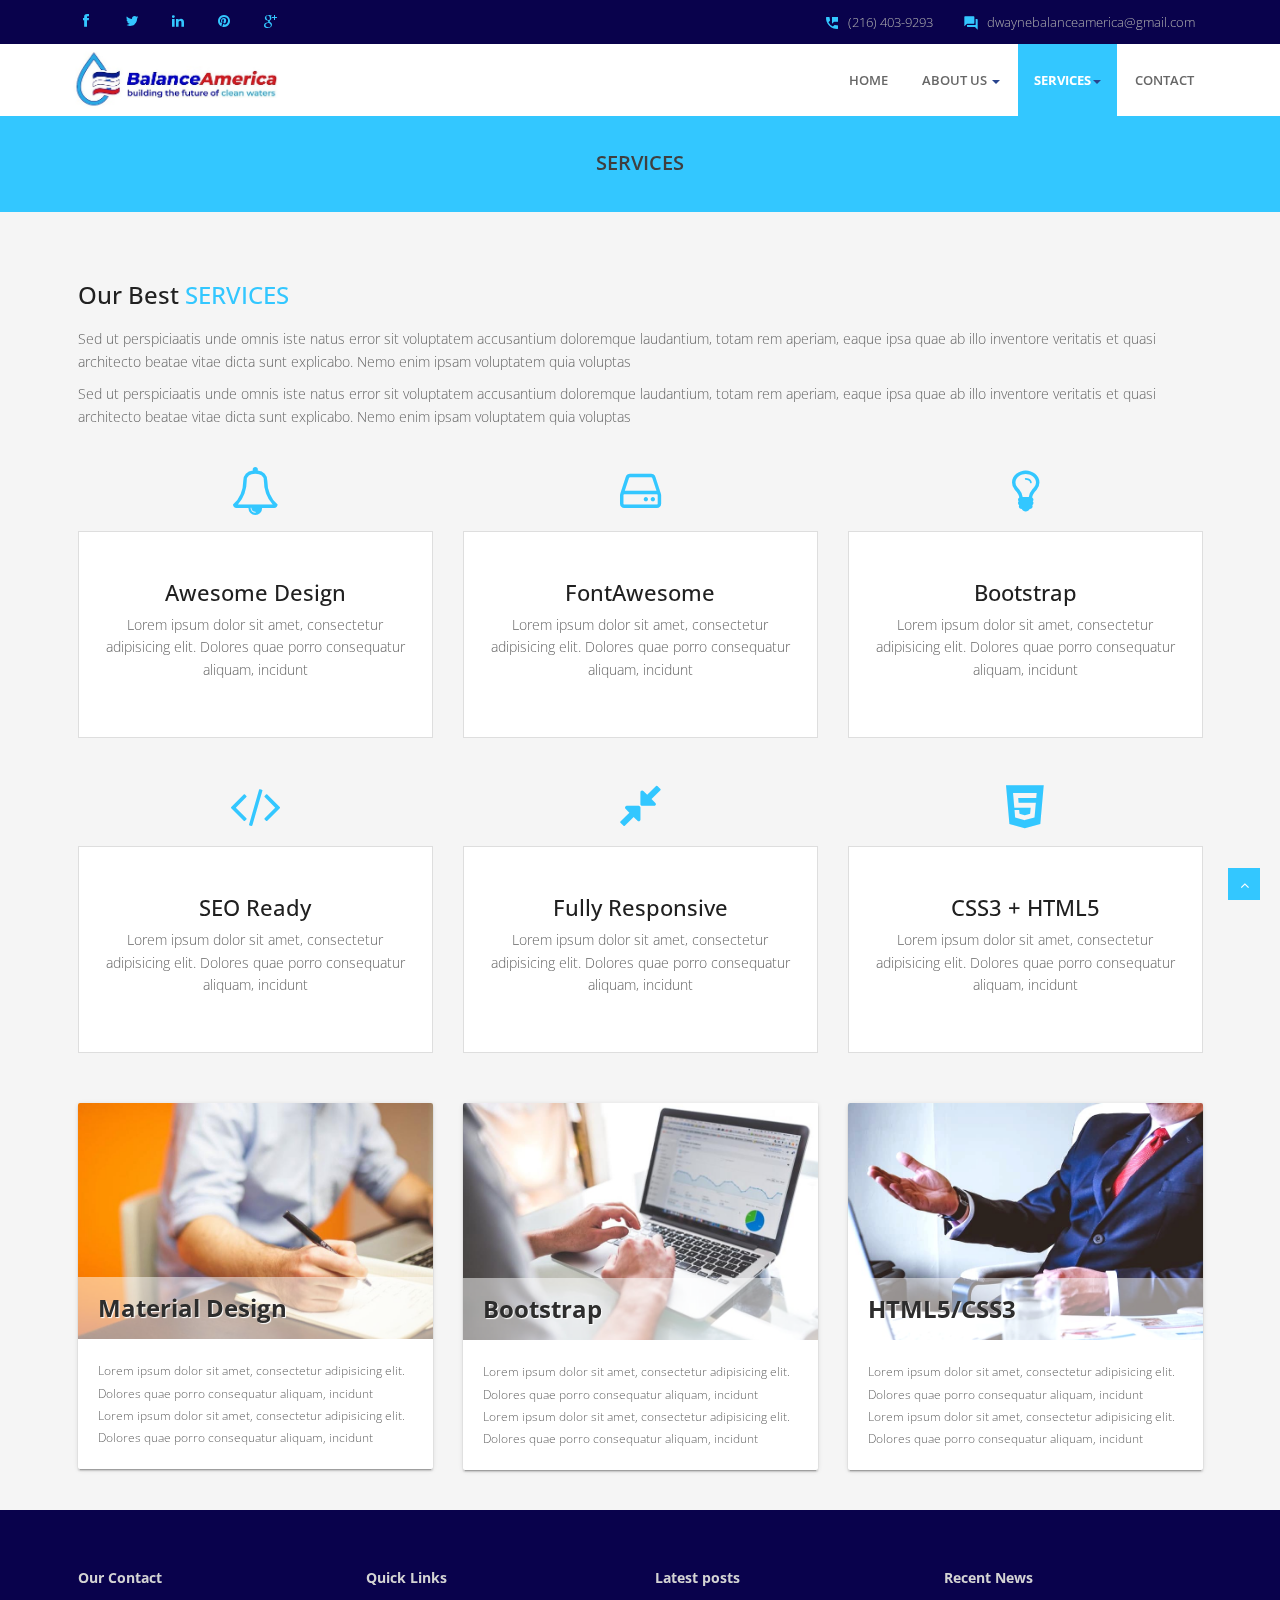
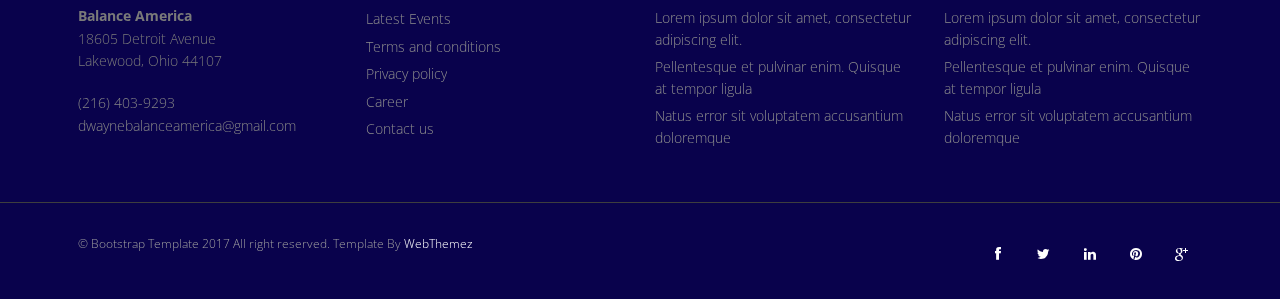
<file: services.html>
﻿<!DOCTYPE html>
<html lang="en">
<head>
    <meta charset="utf-8">
    <title>Balance America Landing Page</title>
    <meta name="viewport" content="width=device-width, initial-scale=1.0" />
    <meta name="description" content="" />
    <meta name="author" content="http://webthemez.com" />
    <!-- css -->
    <link href="https://fonts.googleapis.com/icon?family=Material+Icons" rel="stylesheet">
    <link rel="stylesheet" href="materialize/css/materialize.min.css" media="screen,projection" />
    <link href="css/bootstrap.min.css" rel="stylesheet" />
    <link href="css/fancybox/jquery.fancybox.css" rel="stylesheet">
    <link href="css/flexslider.css" rel="stylesheet" />
    <link href="css/style.css" rel="stylesheet" />

    <!-- HTML5 shim, for IE6-8 support of HTML5 elements -->
    <!--[if lt IE 9]>
          <script src="http://html5shim.googlecode.com/svn/trunk/html5.js"></script>
        <![endif]-->

</head>
<body>
    <div id="wrapper">
        <header class="topbar">
            <div class="container">
                <div class="row">
                    <!-- social icon-->
                    <div class="col-sm-3">
                        <ul class="social-network">
                            <li><a class="waves-effect waves-dark" href="#"><i class="fa fa-facebook"></i></a></li>
                            <li><a class="waves-effect waves-dark" href="#"><i class="fa fa-twitter"></i></a></li>
                            <li><a class="waves-effect waves-dark" href="#"><i class="fa fa-linkedin"></i></a></li>
                            <li><a class="waves-effect waves-dark" href="#"><i class="fa fa-pinterest"></i></a></li>
                            <li><a class="waves-effect waves-dark" href="#"><i class="fa fa-google-plus"></i></a></li>
                        </ul>
                    </div>
                    <div class="col-sm-9">
                        <div class="row">
                            <ul class="info">
                                <li><i class="icon-info-blocks material-icons">question_answer</i><span>dwaynebalanceamerica@gmail.com</span></li>
                                <li><i class="icon-info-blocks material-icons">perm_phone_msg</i><span>(216) 403-9293</span></li>
                            </ul>
                            <div class="clr"></div>
                        </div>
                    </div>
                    <!-- info -->

                </div>
            </div>
        </header>

        <!-- start header -->
        <header>
            <div class="navbar navbar-default navbar-static-top">
                <div class="container">
                    <div class="navbar-header">
                        <button type="button" class="navbar-toggle" data-toggle="collapse" data-target=".navbar-collapse">
                            <span class="icon-bar"></span>
                            <span class="icon-bar"></span>
                            <span class="icon-bar"></span>
                        </button>
                        <!--<a class="navbar-brand" href="index.html"><i class="icon-info-blocks material-icons">polymer</i>Balance America</a>-->
                        <img src="img/logo2.png" class="logo-dark" alt="" height="68" />
                    </div>
                    <div class="navbar-collapse collapse ">
                        <ul class="nav navbar-nav">
                            <li><a class="waves-effect waves-dark" href="index.html">Home</a></li>
                            <li class="dropdown">
                                <a href="#" data-toggle="dropdown" class="dropdown-toggle">About Us <b class="caret"></b></a>
                                <ul class="dropdown-menu">
                                    <li><a class="waves-effect waves-dark" href="about.html">Company</a></li>
                                    <li><a class="waves-effect waves-dark" href="#">Our Team</a></li>
                                    <li><a class="waves-effect waves-dark" href="#">News</a></li>
                                    <li><a class="waves-effect waves-dark" href="#">Investors</a></li>
                                </ul>
                            </li>
                            <li class="dropdown active">
                                <a href="services.html" data-toggle="dropdown" class="dropdown-toggle waves-effect waves-dark">Services<b class="caret"></b></a>
                                <ul class="dropdown-menu">
                                    <li><a class="waves-effect waves-dark" href="waste.html">Waste Water Systems</a></li>
                                    <li><a class="waves-effect waves-dark" href="stream.html">In Stream Systems</a></li>
                                    <li><a class="waves-effect waves-dark" href="recreatioanl.html">Marine and RV Systems</a></li>
                                    <li><a class="waves-effect waves-dark" href="support.html">Support</a></li>
                                </ul>
                            </li>
                            <!--<li><a class="waves-effect waves-dark" href="portfolio.html">Gallery</a></li>
                <li><a class="waves-effect waves-dark" href="pricing.html">Pricing</a></li>-->
                            <li><a class="waves-effect waves-dark" href="contact.html">Contact</a></li>
                        </ul>
                    </div>
                </div>
            </div>
        </header><!-- end header -->
        <section id="inner-headline">
            <div class="container">
                <div class="row">
                    <div class="col-lg-12">
                        <h2 class="pageTitle">Services</h2>
                    </div>
                </div>
            </div>
        </section>
        <section id="content">
            <div class="container content">
                <!-- Service Blcoks -->

                <div class="row">
                    <div class="col-md-12">
                        <div class="about-logo">
                            <h3>Our Best <span class="color">Services</span></h3>
                            <p>Sed ut perspiciaatis unde omnis iste natus error sit voluptatem accusantium doloremque laudantium, totam rem aperiam, eaque ipsa quae ab illo inventore veritatis et quasi architecto beatae vitae dicta sunt explicabo. Nemo enim ipsam voluptatem quia voluptas</p>
                            <p>Sed ut perspiciaatis unde omnis iste natus error sit voluptatem accusantium doloremque laudantium, totam rem aperiam, eaque ipsa quae ab illo inventore veritatis et quasi architecto beatae vitae dicta sunt explicabo. Nemo enim ipsam voluptatem quia voluptas</p>
                        </div>
                    </div>
                </div>

                <!-- Info Blcoks -->
                <div class="row">
                    <div class="col-sm-4 info-blocks">
                        <i class="icon-info-blocks fa fa-bell-o"></i>
                        <div class="info-blocks-in">
                            <h3>Awesome Design</h3>
                            <p>Lorem ipsum dolor sit amet, consectetur adipisicing elit. Dolores quae porro consequatur aliquam, incidunt</p>
                        </div>
                    </div>
                    <div class="col-sm-4 info-blocks">
                        <i class="icon-info-blocks fa fa-hdd-o"></i>
                        <div class="info-blocks-in">
                            <h3>FontAwesome</h3>
                            <p>Lorem ipsum dolor sit amet, consectetur adipisicing elit. Dolores quae porro consequatur aliquam, incidunt</p>
                        </div>
                    </div>
                    <div class="col-sm-4 info-blocks">
                        <i class="icon-info-blocks fa fa-lightbulb-o"></i>
                        <div class="info-blocks-in">
                            <h3>Bootstrap</h3>
                            <p>Lorem ipsum dolor sit amet, consectetur adipisicing elit. Dolores quae porro consequatur aliquam, incidunt</p>
                        </div>
                    </div>
                </div>
                <!-- End Info Blcoks -->
                <!-- Info Blcoks -->
                <div class="row">
                    <div class="col-sm-4 info-blocks">
                        <i class="icon-info-blocks fa fa-code"></i>
                        <div class="info-blocks-in">
                            <h3>SEO Ready</h3>
                            <p>Lorem ipsum dolor sit amet, consectetur adipisicing elit. Dolores quae porro consequatur aliquam, incidunt</p>
                        </div>
                    </div>
                    <div class="col-sm-4 info-blocks">
                        <i class="icon-info-blocks fa fa-compress"></i>
                        <div class="info-blocks-in">
                            <h3>Fully Responsive</h3>
                            <p>Lorem ipsum dolor sit amet, consectetur adipisicing elit. Dolores quae porro consequatur aliquam, incidunt</p>
                        </div>
                    </div>
                    <div class="col-sm-4 info-blocks">
                        <i class="icon-info-blocks fa fa-html5"></i>
                        <div class="info-blocks-in">
                            <h3>CSS3 + HTML5</h3>
                            <p>Lorem ipsum dolor sit amet, consectetur adipisicing elit. Dolores quae porro consequatur aliquam, incidunt</p>
                        </div>
                    </div>
                </div>
                <!-- End Info Blcoks -->
                <div class="row service-v1 margin-bottom-40">
                    <div class="col-md-4 md-margin-bottom-40">
                        <div class="card small">
                            <div class="card-image">
                                <img class="img-responsive" src="img/service1.jpg" alt="">
                                <span class="card-title">Material Design</span>
                            </div>
                            <div class="card-content">
                                <p>
                                    Lorem ipsum dolor sit amet, consectetur adipisicing elit. Dolores quae porro consequatur aliquam, incidunt
                                </p>
                                <p>
                                    Lorem ipsum dolor sit amet, consectetur adipisicing elit. Dolores quae porro consequatur aliquam, incidunt
                                </p>
                            </div>
                        </div>
                    </div>
                    <div class="col-md-4 md-margin-bottom-40">
                        <div class="card small">
                            <div class="card-image">
                                <img class="img-responsive" src="img/service2.jpg" alt="">
                                <span class="card-title">Bootstrap</span>
                            </div>
                            <div class="card-content">
                                <p>
                                    Lorem ipsum dolor sit amet, consectetur adipisicing elit. Dolores quae porro consequatur aliquam, incidunt
                                </p>
                                <p>
                                    Lorem ipsum dolor sit amet, consectetur adipisicing elit. Dolores quae porro consequatur aliquam, incidunt
                                </p>
                            </div>
                        </div>
                    </div>
                    <div class="col-md-4 md-margin-bottom-40">
                        <div class="card small">
                            <div class="card-image">
                                <img class="img-responsive" src="img/service3.jpg" alt="">
                                <span class="card-title">HTML5/CSS3</span>
                            </div>
                            <div class="card-content">
                                <p>
                                    Lorem ipsum dolor sit amet, consectetur adipisicing elit. Dolores quae porro consequatur aliquam, incidunt
                                </p>
                                <p>
                                    Lorem ipsum dolor sit amet, consectetur adipisicing elit. Dolores quae porro consequatur aliquam, incidunt
                                </p>
                            </div>
                        </div>
                    </div>
                </div>
                <!-- End Service Blcoks -->




            </div>
        </section>
        <footer>
            <div class="container">
                <div class="row">
                    <div class="col-sm-3">
                        <div class="widget">
                            <h5 class="widgetheading">Our Contact</h5>
                            <address>
                                <strong>Balance America</strong><br>
                                18605 Detroit Avenue<br>
                                Lakewood, Ohio 44107
                            </address>
                            <p>
                                <i class="icon-phone"></i> (216) 403-9293 <br>
                                <i class="icon-envelope-alt"></i> dwaynebalanceamerica@gmail.com
                            </p>
                        </div>
                    </div>
                    <div class="col-sm-3">
                        <div class="widget">
                            <h5 class="widgetheading">Quick Links</h5>
                            <ul class="link-list">
                                <li><a class="waves-effect waves-dark" href="#">Latest Events</a></li>
                                <li><a class="waves-effect waves-dark" href="#">Terms and conditions</a></li>
                                <li><a class="waves-effect waves-dark" href="#">Privacy policy</a></li>
                                <li><a class="waves-effect waves-dark" href="#">Career</a></li>
                                <li><a class="waves-effect waves-dark" href="#">Contact us</a></li>
                            </ul>
                        </div>
                    </div>
                    <div class="col-sm-3">
                        <div class="widget">
                            <h5 class="widgetheading">Latest posts</h5>
                            <ul class="link-list">
                                <li><a class="waves-effect waves-dark" href="#">Lorem ipsum dolor sit amet, consectetur adipiscing elit.</a></li>
                                <li><a class="waves-effect waves-dark" href="#">Pellentesque et pulvinar enim. Quisque at tempor ligula</a></li>
                                <li><a class="waves-effect waves-dark" href="#">Natus error sit voluptatem accusantium doloremque</a></li>
                            </ul>
                        </div>
                    </div>
                    <div class="col-sm-3">
                        <div class="widget">
                            <h5 class="widgetheading">Recent News</h5>
                            <ul class="link-list">
                                <li><a class="waves-effect waves-dark" href="#">Lorem ipsum dolor sit amet, consectetur adipiscing elit.</a></li>
                                <li><a class="waves-effect waves-dark" href="#">Pellentesque et pulvinar enim. Quisque at tempor ligula</a></li>
                                <li><a class="waves-effect waves-dark" href="#">Natus error sit voluptatem accusantium doloremque</a></li>
                            </ul>
                        </div>
                    </div>
                </div>
            </div>
            <div id="sub-footer">
                <div class="container">
                    <div class="row">
                        <div class="col-lg-6">
                            <div class="copyright">
                                <p>
                                    <span>&copy; Bootstrap Template 2017 All right reserved. Template By </span><a href="https://webthemez.com/responsive-website/" target="_blank">WebThemez</a>
                                </p>
                            </div>
                        </div>
                        <div class="col-lg-6">
                            <ul class="social-network">
                                <li><a class="waves-effect waves-dark" href="#" data-placement="top" title="Facebook"><i class="fa fa-facebook"></i></a></li>
                                <li><a class="waves-effect waves-dark" href="#" data-placement="top" title="Twitter"><i class="fa fa-twitter"></i></a></li>
                                <li><a class="waves-effect waves-dark" href="#" data-placement="top" title="Linkedin"><i class="fa fa-linkedin"></i></a></li>
                                <li><a class="waves-effect waves-dark" href="#" data-placement="top" title="Pinterest"><i class="fa fa-pinterest"></i></a></li>
                                <li><a class="waves-effect waves-dark" href="#" data-placement="top" title="Google plus"><i class="fa fa-google-plus"></i></a></li>
                            </ul>
                        </div>
                    </div>
                </div>
            </div>
        </footer>
    </div>
    <a href="#" class="scrollup waves-effect waves-dark"><i class="fa fa-angle-up active"></i></a>
    <!-- javascript
        ================================================== -->
    <!-- Placed at the end of the document so the pages load faster -->
    <script src="js/jquery.js"></script>
    <script src="js/jquery.easing.1.3.js"></script>
    <script src="materialize/js/materialize.min.js"></script>
    <script src="js/bootstrap.min.js"></script>
    <script src="js/jquery.fancybox.pack.js"></script>
    <script src="js/jquery.fancybox-media.js"></script>
    <script src="js/jquery.flexslider.js"></script>
    <script src="js/animate.js"></script>
    <!-- Vendor Scripts -->
    <script src="js/modernizr.custom.js"></script>
    <script src="js/jquery.isotope.min.js"></script>
    <script src="js/jquery.magnific-popup.min.js"></script>
    <script src="js/animate.js"></script>
    <script src="js/custom.js"></script>
</body>
</html>
</file>
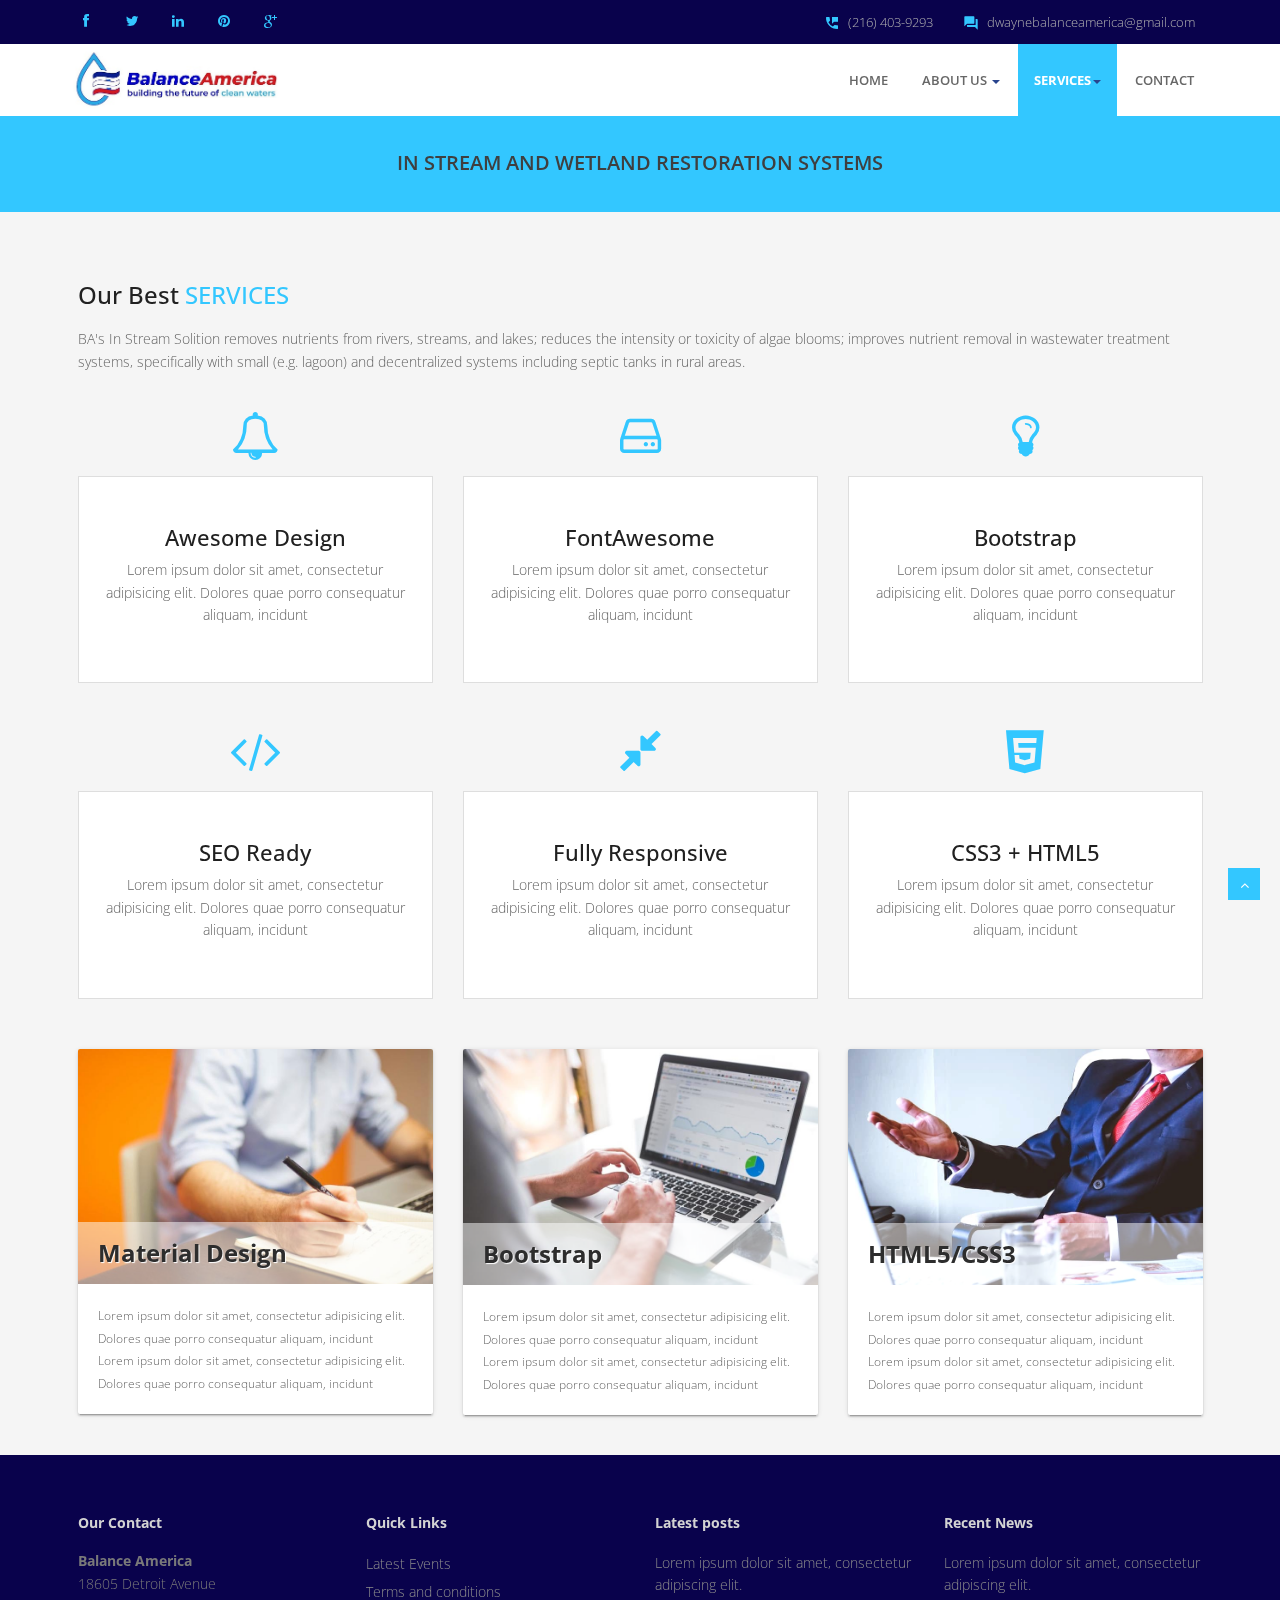
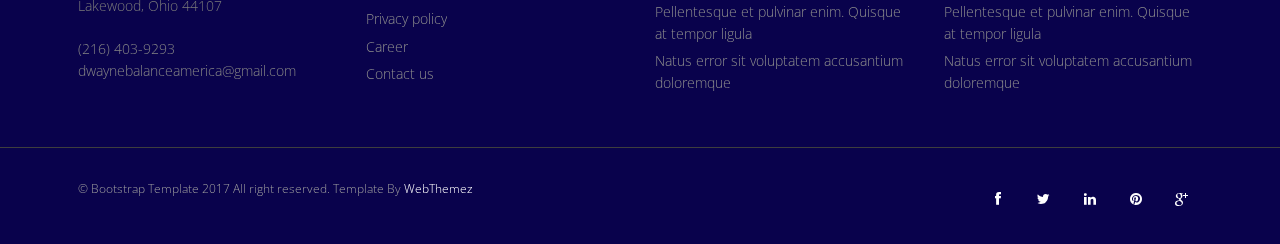
<file: stream.html>
﻿<!DOCTYPE html>
<html lang="en">
<head>
    <meta charset="utf-8">
    <title>Balance America Landing Page</title>
    <meta name="viewport" content="width=device-width, initial-scale=1.0" />
    <meta name="description" content="" />
    <meta name="author" content="http://webthemez.com" />
    <!-- css -->
    <link href="https://fonts.googleapis.com/icon?family=Material+Icons" rel="stylesheet">
    <link rel="stylesheet" href="materialize/css/materialize.min.css" media="screen,projection" />
    <link href="css/bootstrap.min.css" rel="stylesheet" />
    <link href="css/fancybox/jquery.fancybox.css" rel="stylesheet">
    <link href="css/flexslider.css" rel="stylesheet" />
    <link href="css/style.css" rel="stylesheet" />

    <!-- HTML5 shim, for IE6-8 support of HTML5 elements -->
    <!--[if lt IE 9]>
          <script src="http://html5shim.googlecode.com/svn/trunk/html5.js"></script>
        <![endif]-->

</head>
<body>
    <div id="wrapper">
        <header class="topbar">
            <div class="container">
                <div class="row">
                    <!-- social icon-->
                    <div class="col-sm-3">
                        <ul class="social-network">
                            <li><a class="waves-effect waves-dark" href="#"><i class="fa fa-facebook"></i></a></li>
                            <li><a class="waves-effect waves-dark" href="#"><i class="fa fa-twitter"></i></a></li>
                            <li><a class="waves-effect waves-dark" href="#"><i class="fa fa-linkedin"></i></a></li>
                            <li><a class="waves-effect waves-dark" href="#"><i class="fa fa-pinterest"></i></a></li>
                            <li><a class="waves-effect waves-dark" href="#"><i class="fa fa-google-plus"></i></a></li>
                        </ul>
                    </div>
                    <div class="col-sm-9">
                        <div class="row">
                            <ul class="info">
                                <li><i class="icon-info-blocks material-icons">question_answer</i><span>dwaynebalanceamerica@gmail.com</span></li>
                                <li><i class="icon-info-blocks material-icons">perm_phone_msg</i><span>(216) 403-9293</span></li>
                            </ul>
                            <div class="clr"></div>
                        </div>
                    </div>
                    <!-- info -->

                </div>
            </div>
        </header>

        <!-- start header -->
        <header>
            <div class="navbar navbar-default navbar-static-top">
                <div class="container">
                    <div class="navbar-header">
                        <button type="button" class="navbar-toggle" data-toggle="collapse" data-target=".navbar-collapse">
                            <span class="icon-bar"></span>
                            <span class="icon-bar"></span>
                            <span class="icon-bar"></span>
                        </button>
                        <!--<a class="navbar-brand" href="index.html"><i class="icon-info-blocks material-icons">polymer</i>Balance America</a>-->
                        <img src="img/logo2.png" class="logo-dark" alt="" height="68" />
                    </div>
                    <div class="navbar-collapse collapse ">
                        <ul class="nav navbar-nav">
                            <li><a class="waves-effect waves-dark" href="index.html">Home</a></li>
                            <li class="dropdown">
                                <a href="#" data-toggle="dropdown" class="dropdown-toggle">About Us <b class="caret"></b></a>
                                <ul class="dropdown-menu">
                                    <li><a class="waves-effect waves-dark" href="about.html">Company</a></li>
                                    <li><a class="waves-effect waves-dark" href="#">Our Team</a></li>
                                    <li><a class="waves-effect waves-dark" href="#">News</a></li>
                                    <li><a class="waves-effect waves-dark" href="#">Investors</a></li>
                                </ul>
                            </li>
                            <li class="dropdown active">
                                <a href="services.html" data-toggle="dropdown" class="dropdown-toggle waves-effect waves-dark">Services<b class="caret"></b></a>
                                <ul class="dropdown-menu">
                                    <li><a class="waves-effect waves-dark" href="waste.html">Waste Water Systems</a></li>
                                    <li><a class="waves-effect waves-dark" href="#.html">In Stream Systems</a></li>
                                    <li><a class="waves-effect waves-dark" href="recreatioanl.html">Marine and RV Systems</a></li>
                                    <li><a class="waves-effect waves-dark" href="support.html">Support</a></li>
                                </ul>
                            </li>
                            <!--<li><a class="waves-effect waves-dark" href="portfolio.html">Gallery</a></li>
                <li><a class="waves-effect waves-dark" href="pricing.html">Pricing</a></li>-->
                            <li><a class="waves-effect waves-dark" href="contact.html">Contact</a></li>
                        </ul>
                    </div>
                </div>
            </div>
        </header><!-- end header -->
        <section id="inner-headline">
            <div class="container">
                <div class="row">
                    <div class="col-lg-12">
                        <h2 class="pageTitle">In Stream and Wetland Restoration Systems</h2>
                    </div>
                </div>
            </div>
        </section>
        <section id="content">
            <div class="container content">
                <!-- Service Blcoks -->

                <div class="row">
                    <div class="col-md-12">
                        <div class="about-logo">
                            <h3>Our Best <span class="color">Services</span></h3>
                            <p>BA's In Stream Solition removes nutrients from rivers, streams, and lakes; reduces the intensity or toxicity of algae blooms; improves nutrient removal in wastewater treatment systems, specifically with small (e.g.  lagoon) and decentralized systems including septic tanks in rural areas.</p>
                        </div>
                    </div>
                </div>

                <!-- Info Blcoks -->
                <div class="row">
                    <div class="col-sm-4 info-blocks">
                        <i class="icon-info-blocks fa fa-bell-o"></i>
                        <div class="info-blocks-in">
                            <h3>Awesome Design</h3>
                            <p>Lorem ipsum dolor sit amet, consectetur adipisicing elit. Dolores quae porro consequatur aliquam, incidunt</p>
                        </div>
                    </div>
                    <div class="col-sm-4 info-blocks">
                        <i class="icon-info-blocks fa fa-hdd-o"></i>
                        <div class="info-blocks-in">
                            <h3>FontAwesome</h3>
                            <p>Lorem ipsum dolor sit amet, consectetur adipisicing elit. Dolores quae porro consequatur aliquam, incidunt</p>
                        </div>
                    </div>
                    <div class="col-sm-4 info-blocks">
                        <i class="icon-info-blocks fa fa-lightbulb-o"></i>
                        <div class="info-blocks-in">
                            <h3>Bootstrap</h3>
                            <p>Lorem ipsum dolor sit amet, consectetur adipisicing elit. Dolores quae porro consequatur aliquam, incidunt</p>
                        </div>
                    </div>
                </div>
                <!-- End Info Blcoks -->
                <!-- Info Blcoks -->
                <div class="row">
                    <div class="col-sm-4 info-blocks">
                        <i class="icon-info-blocks fa fa-code"></i>
                        <div class="info-blocks-in">
                            <h3>SEO Ready</h3>
                            <p>Lorem ipsum dolor sit amet, consectetur adipisicing elit. Dolores quae porro consequatur aliquam, incidunt</p>
                        </div>
                    </div>
                    <div class="col-sm-4 info-blocks">
                        <i class="icon-info-blocks fa fa-compress"></i>
                        <div class="info-blocks-in">
                            <h3>Fully Responsive</h3>
                            <p>Lorem ipsum dolor sit amet, consectetur adipisicing elit. Dolores quae porro consequatur aliquam, incidunt</p>
                        </div>
                    </div>
                    <div class="col-sm-4 info-blocks">
                        <i class="icon-info-blocks fa fa-html5"></i>
                        <div class="info-blocks-in">
                            <h3>CSS3 + HTML5</h3>
                            <p>Lorem ipsum dolor sit amet, consectetur adipisicing elit. Dolores quae porro consequatur aliquam, incidunt</p>
                        </div>
                    </div>
                </div>
                <!-- End Info Blcoks -->
                <div class="row service-v1 margin-bottom-40">
                    <div class="col-md-4 md-margin-bottom-40">
                        <div class="card small">
                            <div class="card-image">
                                <img class="img-responsive" src="img/service1.jpg" alt="">
                                <span class="card-title">Material Design</span>
                            </div>
                            <div class="card-content">
                                <p>
                                    Lorem ipsum dolor sit amet, consectetur adipisicing elit. Dolores quae porro consequatur aliquam, incidunt
                                </p>
                                <p>
                                    Lorem ipsum dolor sit amet, consectetur adipisicing elit. Dolores quae porro consequatur aliquam, incidunt
                                </p>
                            </div>
                        </div>
                    </div>
                    <div class="col-md-4 md-margin-bottom-40">
                        <div class="card small">
                            <div class="card-image">
                                <img class="img-responsive" src="img/service2.jpg" alt="">
                                <span class="card-title">Bootstrap</span>
                            </div>
                            <div class="card-content">
                                <p>
                                    Lorem ipsum dolor sit amet, consectetur adipisicing elit. Dolores quae porro consequatur aliquam, incidunt
                                </p>
                                <p>
                                    Lorem ipsum dolor sit amet, consectetur adipisicing elit. Dolores quae porro consequatur aliquam, incidunt
                                </p>
                            </div>
                        </div>
                    </div>
                    <div class="col-md-4 md-margin-bottom-40">
                        <div class="card small">
                            <div class="card-image">
                                <img class="img-responsive" src="img/service3.jpg" alt="">
                                <span class="card-title">HTML5/CSS3</span>
                            </div>
                            <div class="card-content">
                                <p>
                                    Lorem ipsum dolor sit amet, consectetur adipisicing elit. Dolores quae porro consequatur aliquam, incidunt
                                </p>
                                <p>
                                    Lorem ipsum dolor sit amet, consectetur adipisicing elit. Dolores quae porro consequatur aliquam, incidunt
                                </p>
                            </div>
                        </div>
                    </div>
                </div>
                <!-- End Service Blcoks -->




            </div>
        </section>
        <footer>
            <div class="container">
                <div class="row">
                    <div class="col-sm-3">
                        <div class="widget">
                            <h5 class="widgetheading">Our Contact</h5>
                            <address>
                                <strong>Balance America</strong><br>
                                18605 Detroit Avenue<br>
                                Lakewood, Ohio 44107
                            </address>
                            <p>
                                <i class="icon-phone"></i> (216) 403-9293 <br>
                                <i class="icon-envelope-alt"></i> dwaynebalanceamerica@gmail.com
                            </p>
                        </div>
                    </div>
                    <div class="col-sm-3">
                        <div class="widget">
                            <h5 class="widgetheading">Quick Links</h5>
                            <ul class="link-list">
                                <li><a class="waves-effect waves-dark" href="#">Latest Events</a></li>
                                <li><a class="waves-effect waves-dark" href="#">Terms and conditions</a></li>
                                <li><a class="waves-effect waves-dark" href="#">Privacy policy</a></li>
                                <li><a class="waves-effect waves-dark" href="#">Career</a></li>
                                <li><a class="waves-effect waves-dark" href="#">Contact us</a></li>
                            </ul>
                        </div>
                    </div>
                    <div class="col-sm-3">
                        <div class="widget">
                            <h5 class="widgetheading">Latest posts</h5>
                            <ul class="link-list">
                                <li><a class="waves-effect waves-dark" href="#">Lorem ipsum dolor sit amet, consectetur adipiscing elit.</a></li>
                                <li><a class="waves-effect waves-dark" href="#">Pellentesque et pulvinar enim. Quisque at tempor ligula</a></li>
                                <li><a class="waves-effect waves-dark" href="#">Natus error sit voluptatem accusantium doloremque</a></li>
                            </ul>
                        </div>
                    </div>
                    <div class="col-sm-3">
                        <div class="widget">
                            <h5 class="widgetheading">Recent News</h5>
                            <ul class="link-list">
                                <li><a class="waves-effect waves-dark" href="#">Lorem ipsum dolor sit amet, consectetur adipiscing elit.</a></li>
                                <li><a class="waves-effect waves-dark" href="#">Pellentesque et pulvinar enim. Quisque at tempor ligula</a></li>
                                <li><a class="waves-effect waves-dark" href="#">Natus error sit voluptatem accusantium doloremque</a></li>
                            </ul>
                        </div>
                    </div>
                </div>
            </div>
            <div id="sub-footer">
                <div class="container">
                    <div class="row">
                        <div class="col-lg-6">
                            <div class="copyright">
                                <p>
                                    <span>&copy; Bootstrap Template 2017 All right reserved. Template By </span><a href="https://webthemez.com/responsive-website/" target="_blank">WebThemez</a>
                                </p>
                            </div>
                        </div>
                        <div class="col-lg-6">
                            <ul class="social-network">
                                <li><a class="waves-effect waves-dark" href="#" data-placement="top" title="Facebook"><i class="fa fa-facebook"></i></a></li>
                                <li><a class="waves-effect waves-dark" href="#" data-placement="top" title="Twitter"><i class="fa fa-twitter"></i></a></li>
                                <li><a class="waves-effect waves-dark" href="#" data-placement="top" title="Linkedin"><i class="fa fa-linkedin"></i></a></li>
                                <li><a class="waves-effect waves-dark" href="#" data-placement="top" title="Pinterest"><i class="fa fa-pinterest"></i></a></li>
                                <li><a class="waves-effect waves-dark" href="#" data-placement="top" title="Google plus"><i class="fa fa-google-plus"></i></a></li>
                            </ul>
                        </div>
                    </div>
                </div>
            </div>
        </footer>
    </div>
    <a href="#" class="scrollup waves-effect waves-dark"><i class="fa fa-angle-up active"></i></a>
    <!-- javascript
        ================================================== -->
    <!-- Placed at the end of the document so the pages load faster -->
    <script src="js/jquery.js"></script>
    <script src="js/jquery.easing.1.3.js"></script>
    <script src="materialize/js/materialize.min.js"></script>
    <script src="js/bootstrap.min.js"></script>
    <script src="js/jquery.fancybox.pack.js"></script>
    <script src="js/jquery.fancybox-media.js"></script>
    <script src="js/jquery.flexslider.js"></script>
    <script src="js/animate.js"></script>
    <!-- Vendor Scripts -->
    <script src="js/modernizr.custom.js"></script>
    <script src="js/jquery.isotope.min.js"></script>
    <script src="js/jquery.magnific-popup.min.js"></script>
    <script src="js/animate.js"></script>
    <script src="js/custom.js"></script>
</body>
</html>
</file>
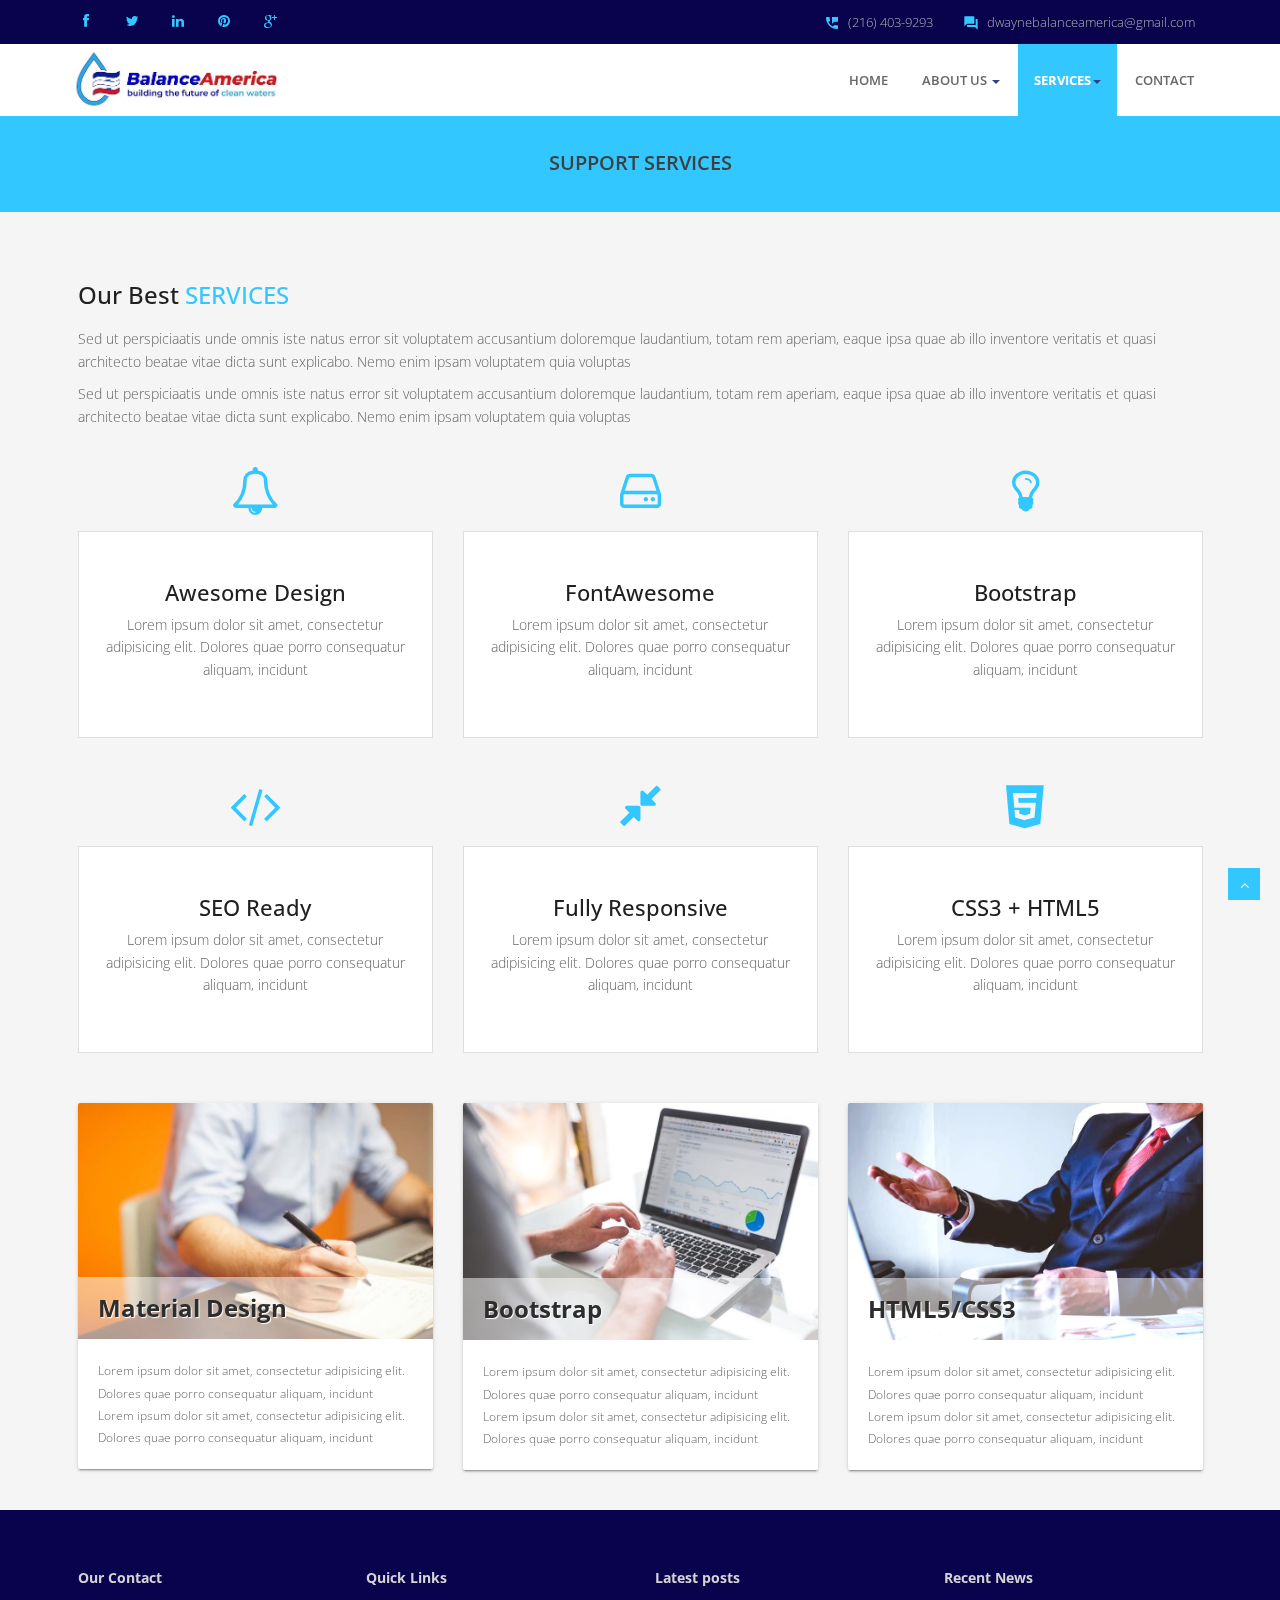
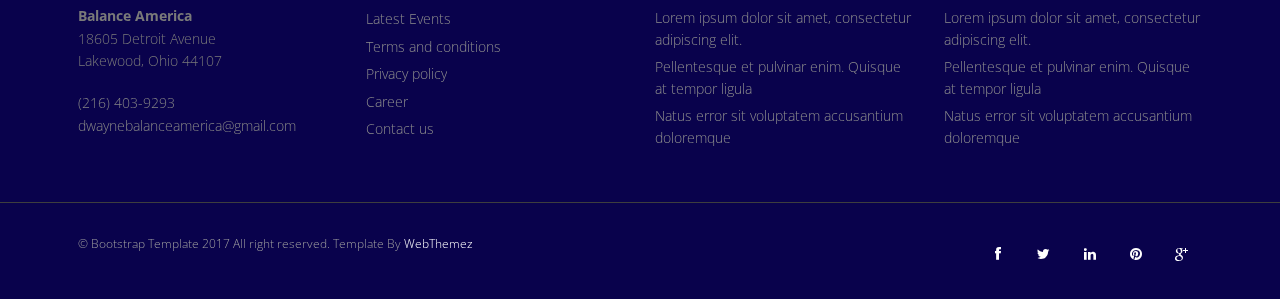
<file: support.html>
﻿<!DOCTYPE html>
<html lang="en">
<head>
    <meta charset="utf-8">
    <title>Balance America Landing Page</title>
    <meta name="viewport" content="width=device-width, initial-scale=1.0" />
    <meta name="description" content="" />
    <meta name="author" content="http://webthemez.com" />
    <!-- css -->
    <link href="https://fonts.googleapis.com/icon?family=Material+Icons" rel="stylesheet">
    <link rel="stylesheet" href="materialize/css/materialize.min.css" media="screen,projection" />
    <link href="css/bootstrap.min.css" rel="stylesheet" />
    <link href="css/fancybox/jquery.fancybox.css" rel="stylesheet">
    <link href="css/flexslider.css" rel="stylesheet" />
    <link href="css/style.css" rel="stylesheet" />

    <!-- HTML5 shim, for IE6-8 support of HTML5 elements -->
    <!--[if lt IE 9]>
          <script src="http://html5shim.googlecode.com/svn/trunk/html5.js"></script>
        <![endif]-->

</head>
<body>
    <div id="wrapper">
        <header class="topbar">
            <div class="container">
                <div class="row">
                    <!-- social icon-->
                    <div class="col-sm-3">
                        <ul class="social-network">
                            <li><a class="waves-effect waves-dark" href="#"><i class="fa fa-facebook"></i></a></li>
                            <li><a class="waves-effect waves-dark" href="#"><i class="fa fa-twitter"></i></a></li>
                            <li><a class="waves-effect waves-dark" href="#"><i class="fa fa-linkedin"></i></a></li>
                            <li><a class="waves-effect waves-dark" href="#"><i class="fa fa-pinterest"></i></a></li>
                            <li><a class="waves-effect waves-dark" href="#"><i class="fa fa-google-plus"></i></a></li>
                        </ul>
                    </div>
                    <div class="col-sm-9">
                        <div class="row">
                            <ul class="info">
                                <li><i class="icon-info-blocks material-icons">question_answer</i><span>dwaynebalanceamerica@gmail.com</span></li>
                                <li><i class="icon-info-blocks material-icons">perm_phone_msg</i><span>(216) 403-9293</span></li>
                            </ul>
                            <div class="clr"></div>
                        </div>
                    </div>
                    <!-- info -->

                </div>
            </div>
        </header>

        <!-- start header -->
        <header>
            <div class="navbar navbar-default navbar-static-top">
                <div class="container">
                    <div class="navbar-header">
                        <button type="button" class="navbar-toggle" data-toggle="collapse" data-target=".navbar-collapse">
                            <span class="icon-bar"></span>
                            <span class="icon-bar"></span>
                            <span class="icon-bar"></span>
                        </button>
                        <!--<a class="navbar-brand" href="index.html"><i class="icon-info-blocks material-icons">polymer</i>Balance America</a>-->
                        <img src="img/logo2.png" class="logo-dark" alt="" height="68" />
                    </div>
                    <div class="navbar-collapse collapse ">
                        <ul class="nav navbar-nav">
                            <li><a class="waves-effect waves-dark" href="index.html">Home</a></li>
                            <li class="dropdown">
                                <a href="#" data-toggle="dropdown" class="dropdown-toggle">About Us <b class="caret"></b></a>
                                <ul class="dropdown-menu">
                                    <li><a class="waves-effect waves-dark" href="about.html">Company</a></li>
                                    <li><a class="waves-effect waves-dark" href="#">Our Team</a></li>
                                    <li><a class="waves-effect waves-dark" href="#">News</a></li>
                                    <li><a class="waves-effect waves-dark" href="#">Investors</a></li>
                                </ul>
                            </li>
                            <li class="dropdown active">
                                <a href="services.html" data-toggle="dropdown" class="dropdown-toggle waves-effect waves-dark">Services<b class="caret"></b></a>
                                <ul class="dropdown-menu">
                                    <li><a class="waves-effect waves-dark" href="waste.html">Waste Water Systems</a></li>
                                    <li><a class="waves-effect waves-dark" href="stream.html">In Stream Systems</a></li>
                                    <li><a class="waves-effect waves-dark" href="recreatioanl.html">Marine and RV Systems</a></li>
                                    <li><a class="waves-effect waves-dark" href="#.html">Support</a></li>
                                </ul>
                            </li>
                            <!--<li><a class="waves-effect waves-dark" href="portfolio.html">Gallery</a></li>
                <li><a class="waves-effect waves-dark" href="pricing.html">Pricing</a></li>-->
                            <li><a class="waves-effect waves-dark" href="contact.html">Contact</a></li>
                        </ul>
                    </div>
                </div>
            </div>
        </header><!-- end header -->
        <section id="inner-headline">
            <div class="container">
                <div class="row">
                    <div class="col-lg-12">
                        <h2 class="pageTitle">Support Services</h2>
                    </div>
                </div>
            </div>
        </section>
        <section id="content">
            <div class="container content">
                <!-- Service Blcoks -->

                <div class="row">
                    <div class="col-md-12">
                        <div class="about-logo">
                            <h3>Our Best <span class="color">Services</span></h3>
                            <p>Sed ut perspiciaatis unde omnis iste natus error sit voluptatem accusantium doloremque laudantium, totam rem aperiam, eaque ipsa quae ab illo inventore veritatis et quasi architecto beatae vitae dicta sunt explicabo. Nemo enim ipsam voluptatem quia voluptas</p>
                            <p>Sed ut perspiciaatis unde omnis iste natus error sit voluptatem accusantium doloremque laudantium, totam rem aperiam, eaque ipsa quae ab illo inventore veritatis et quasi architecto beatae vitae dicta sunt explicabo. Nemo enim ipsam voluptatem quia voluptas</p>
                        </div>
                    </div>
                </div>

                <!-- Info Blcoks -->
                <div class="row">
                    <div class="col-sm-4 info-blocks">
                        <i class="icon-info-blocks fa fa-bell-o"></i>
                        <div class="info-blocks-in">
                            <h3>Awesome Design</h3>
                            <p>Lorem ipsum dolor sit amet, consectetur adipisicing elit. Dolores quae porro consequatur aliquam, incidunt</p>
                        </div>
                    </div>
                    <div class="col-sm-4 info-blocks">
                        <i class="icon-info-blocks fa fa-hdd-o"></i>
                        <div class="info-blocks-in">
                            <h3>FontAwesome</h3>
                            <p>Lorem ipsum dolor sit amet, consectetur adipisicing elit. Dolores quae porro consequatur aliquam, incidunt</p>
                        </div>
                    </div>
                    <div class="col-sm-4 info-blocks">
                        <i class="icon-info-blocks fa fa-lightbulb-o"></i>
                        <div class="info-blocks-in">
                            <h3>Bootstrap</h3>
                            <p>Lorem ipsum dolor sit amet, consectetur adipisicing elit. Dolores quae porro consequatur aliquam, incidunt</p>
                        </div>
                    </div>
                </div>
                <!-- End Info Blcoks -->
                <!-- Info Blcoks -->
                <div class="row">
                    <div class="col-sm-4 info-blocks">
                        <i class="icon-info-blocks fa fa-code"></i>
                        <div class="info-blocks-in">
                            <h3>SEO Ready</h3>
                            <p>Lorem ipsum dolor sit amet, consectetur adipisicing elit. Dolores quae porro consequatur aliquam, incidunt</p>
                        </div>
                    </div>
                    <div class="col-sm-4 info-blocks">
                        <i class="icon-info-blocks fa fa-compress"></i>
                        <div class="info-blocks-in">
                            <h3>Fully Responsive</h3>
                            <p>Lorem ipsum dolor sit amet, consectetur adipisicing elit. Dolores quae porro consequatur aliquam, incidunt</p>
                        </div>
                    </div>
                    <div class="col-sm-4 info-blocks">
                        <i class="icon-info-blocks fa fa-html5"></i>
                        <div class="info-blocks-in">
                            <h3>CSS3 + HTML5</h3>
                            <p>Lorem ipsum dolor sit amet, consectetur adipisicing elit. Dolores quae porro consequatur aliquam, incidunt</p>
                        </div>
                    </div>
                </div>
                <!-- End Info Blcoks -->
                <div class="row service-v1 margin-bottom-40">
                    <div class="col-md-4 md-margin-bottom-40">
                        <div class="card small">
                            <div class="card-image">
                                <img class="img-responsive" src="img/service1.jpg" alt="">
                                <span class="card-title">Material Design</span>
                            </div>
                            <div class="card-content">
                                <p>
                                    Lorem ipsum dolor sit amet, consectetur adipisicing elit. Dolores quae porro consequatur aliquam, incidunt
                                </p>
                                <p>
                                    Lorem ipsum dolor sit amet, consectetur adipisicing elit. Dolores quae porro consequatur aliquam, incidunt
                                </p>
                            </div>
                        </div>
                    </div>
                    <div class="col-md-4 md-margin-bottom-40">
                        <div class="card small">
                            <div class="card-image">
                                <img class="img-responsive" src="img/service2.jpg" alt="">
                                <span class="card-title">Bootstrap</span>
                            </div>
                            <div class="card-content">
                                <p>
                                    Lorem ipsum dolor sit amet, consectetur adipisicing elit. Dolores quae porro consequatur aliquam, incidunt
                                </p>
                                <p>
                                    Lorem ipsum dolor sit amet, consectetur adipisicing elit. Dolores quae porro consequatur aliquam, incidunt
                                </p>
                            </div>
                        </div>
                    </div>
                    <div class="col-md-4 md-margin-bottom-40">
                        <div class="card small">
                            <div class="card-image">
                                <img class="img-responsive" src="img/service3.jpg" alt="">
                                <span class="card-title">HTML5/CSS3</span>
                            </div>
                            <div class="card-content">
                                <p>
                                    Lorem ipsum dolor sit amet, consectetur adipisicing elit. Dolores quae porro consequatur aliquam, incidunt
                                </p>
                                <p>
                                    Lorem ipsum dolor sit amet, consectetur adipisicing elit. Dolores quae porro consequatur aliquam, incidunt
                                </p>
                            </div>
                        </div>
                    </div>
                </div>
                <!-- End Service Blcoks -->




            </div>
        </section>
        <footer>
            <div class="container">
                <div class="row">
                    <div class="col-sm-3">
                        <div class="widget">
                            <h5 class="widgetheading">Our Contact</h5>
                            <address>
                                <strong>Balance America</strong><br>
                                18605 Detroit Avenue<br>
                                Lakewood, Ohio 44107
                            </address>
                            <p>
                                <i class="icon-phone"></i> (216) 403-9293 <br>
                                <i class="icon-envelope-alt"></i> dwaynebalanceamerica@gmail.com
                            </p>
                        </div>
                    </div>
                    <div class="col-sm-3">
                        <div class="widget">
                            <h5 class="widgetheading">Quick Links</h5>
                            <ul class="link-list">
                                <li><a class="waves-effect waves-dark" href="#">Latest Events</a></li>
                                <li><a class="waves-effect waves-dark" href="#">Terms and conditions</a></li>
                                <li><a class="waves-effect waves-dark" href="#">Privacy policy</a></li>
                                <li><a class="waves-effect waves-dark" href="#">Career</a></li>
                                <li><a class="waves-effect waves-dark" href="#">Contact us</a></li>
                            </ul>
                        </div>
                    </div>
                    <div class="col-sm-3">
                        <div class="widget">
                            <h5 class="widgetheading">Latest posts</h5>
                            <ul class="link-list">
                                <li><a class="waves-effect waves-dark" href="#">Lorem ipsum dolor sit amet, consectetur adipiscing elit.</a></li>
                                <li><a class="waves-effect waves-dark" href="#">Pellentesque et pulvinar enim. Quisque at tempor ligula</a></li>
                                <li><a class="waves-effect waves-dark" href="#">Natus error sit voluptatem accusantium doloremque</a></li>
                            </ul>
                        </div>
                    </div>
                    <div class="col-sm-3">
                        <div class="widget">
                            <h5 class="widgetheading">Recent News</h5>
                            <ul class="link-list">
                                <li><a class="waves-effect waves-dark" href="#">Lorem ipsum dolor sit amet, consectetur adipiscing elit.</a></li>
                                <li><a class="waves-effect waves-dark" href="#">Pellentesque et pulvinar enim. Quisque at tempor ligula</a></li>
                                <li><a class="waves-effect waves-dark" href="#">Natus error sit voluptatem accusantium doloremque</a></li>
                            </ul>
                        </div>
                    </div>
                </div>
            </div>
            <div id="sub-footer">
                <div class="container">
                    <div class="row">
                        <div class="col-lg-6">
                            <div class="copyright">
                                <p>
                                    <span>&copy; Bootstrap Template 2017 All right reserved. Template By </span><a href="https://webthemez.com/responsive-website/" target="_blank">WebThemez</a>
                                </p>
                            </div>
                        </div>
                        <div class="col-lg-6">
                            <ul class="social-network">
                                <li><a class="waves-effect waves-dark" href="#" data-placement="top" title="Facebook"><i class="fa fa-facebook"></i></a></li>
                                <li><a class="waves-effect waves-dark" href="#" data-placement="top" title="Twitter"><i class="fa fa-twitter"></i></a></li>
                                <li><a class="waves-effect waves-dark" href="#" data-placement="top" title="Linkedin"><i class="fa fa-linkedin"></i></a></li>
                                <li><a class="waves-effect waves-dark" href="#" data-placement="top" title="Pinterest"><i class="fa fa-pinterest"></i></a></li>
                                <li><a class="waves-effect waves-dark" href="#" data-placement="top" title="Google plus"><i class="fa fa-google-plus"></i></a></li>
                            </ul>
                        </div>
                    </div>
                </div>
            </div>
        </footer>
    </div>
    <a href="#" class="scrollup waves-effect waves-dark"><i class="fa fa-angle-up active"></i></a>
    <!-- javascript
        ================================================== -->
    <!-- Placed at the end of the document so the pages load faster -->
    <script src="js/jquery.js"></script>
    <script src="js/jquery.easing.1.3.js"></script>
    <script src="materialize/js/materialize.min.js"></script>
    <script src="js/bootstrap.min.js"></script>
    <script src="js/jquery.fancybox.pack.js"></script>
    <script src="js/jquery.fancybox-media.js"></script>
    <script src="js/jquery.flexslider.js"></script>
    <script src="js/animate.js"></script>
    <!-- Vendor Scripts -->
    <script src="js/modernizr.custom.js"></script>
    <script src="js/jquery.isotope.min.js"></script>
    <script src="js/jquery.magnific-popup.min.js"></script>
    <script src="js/animate.js"></script>
    <script src="js/custom.js"></script>
</body>
</html>
</file>
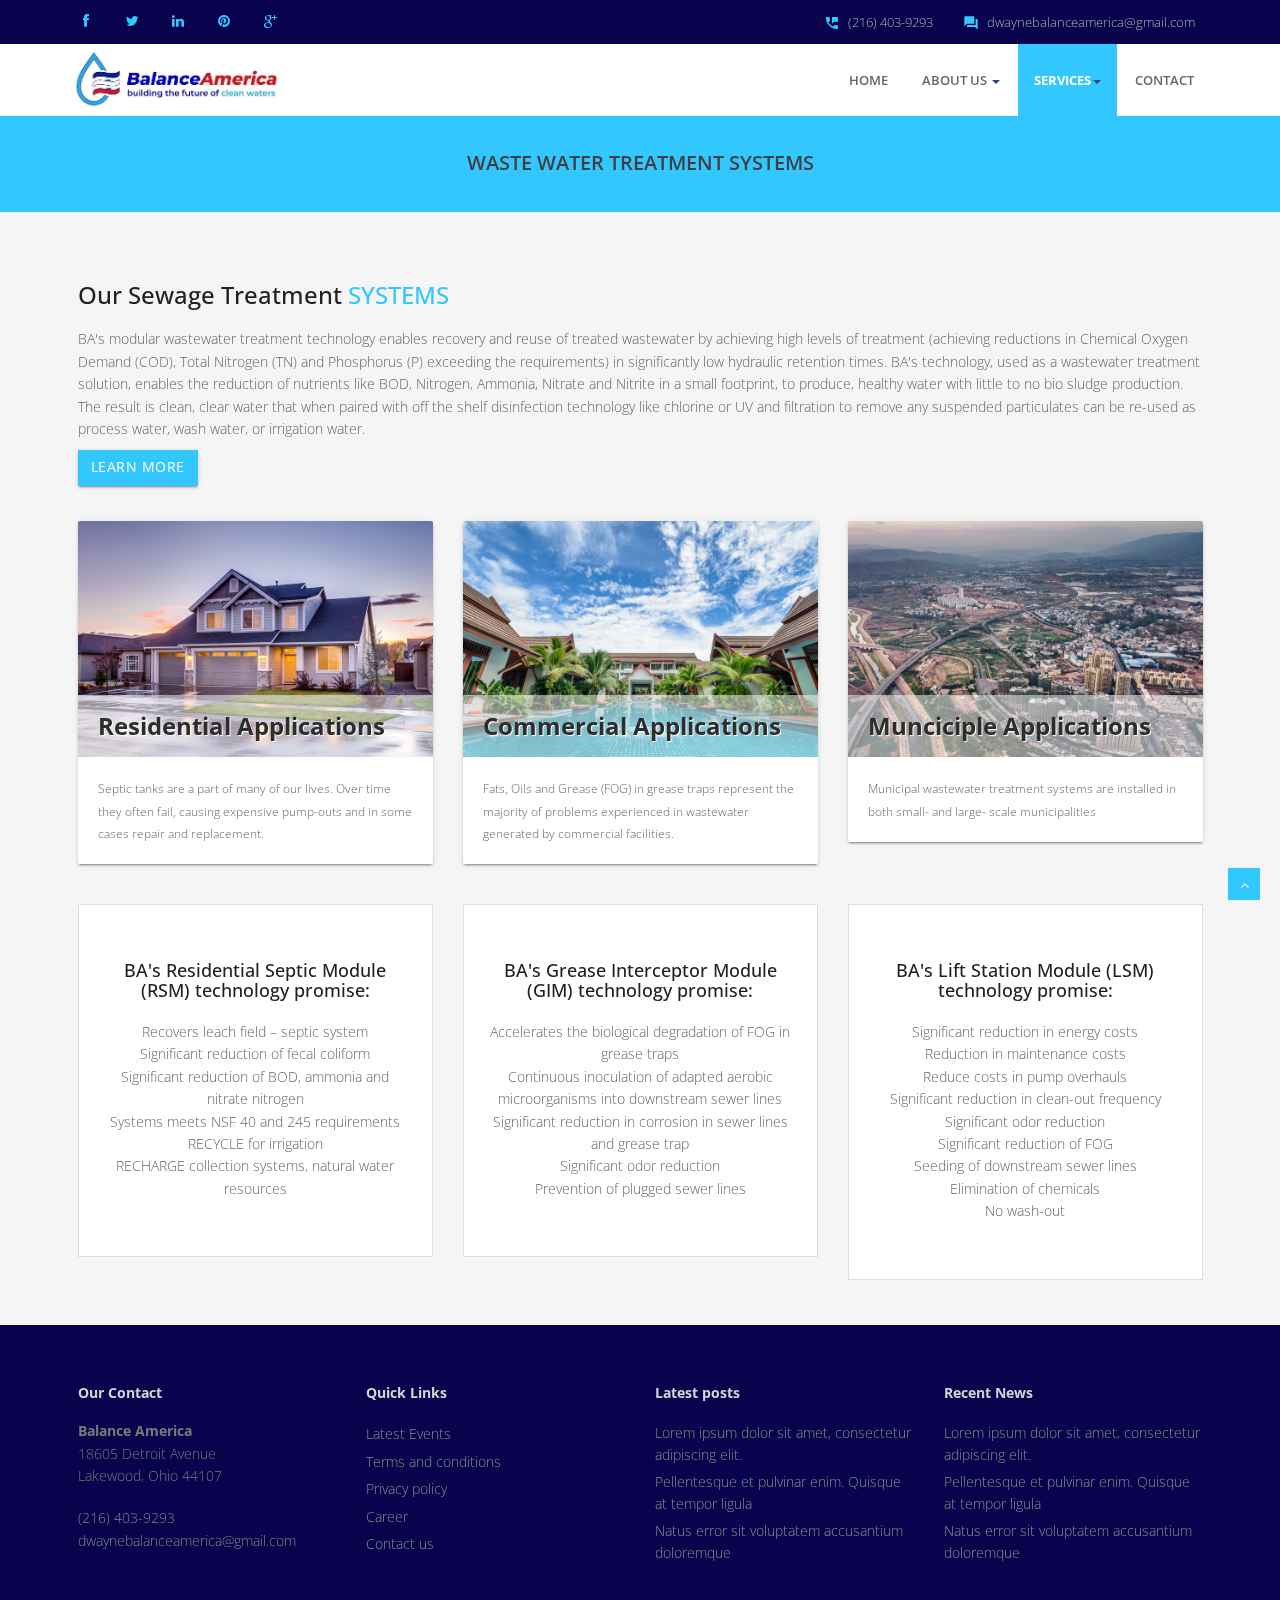
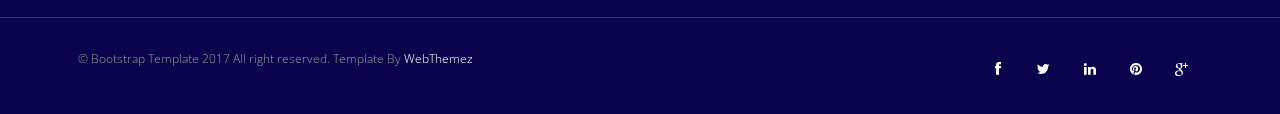
<file: waste.html>
﻿<!DOCTYPE html>
<html lang="en">
<head>
	<meta charset="utf-8">
	<title>Balance America Landing Page</title>
	<meta name="viewport" content="width=device-width, initial-scale=1.0" />
	<meta name="description" content="" />
	<meta name="author" content="http://webthemez.com" />
	<!-- css -->
	<link href="https://fonts.googleapis.com/icon?family=Material+Icons" rel="stylesheet">
	<link rel="stylesheet" href="materialize/css/materialize.min.css" media="screen,projection" />
	<link href="css/bootstrap.min.css" rel="stylesheet" />
	<link href="css/fancybox/jquery.fancybox.css" rel="stylesheet">
	<link href="css/flexslider.css" rel="stylesheet" />
	<link href="css/style.css" rel="stylesheet" />

	<!-- HTML5 shim, for IE6-8 support of HTML5 elements -->
	<!--[if lt IE 9]>
		  <script src="http://html5shim.googlecode.com/svn/trunk/html5.js"></script>
		<![endif]-->

</head>
<body>
	<div id="wrapper">
		<header class="topbar">
			<div class="container">
				<div class="row">
					<!-- social icon-->
					<div class="col-sm-3">
						<ul class="social-network">
							<li><a class="waves-effect waves-dark" href="#"><i class="fa fa-facebook"></i></a></li>
							<li><a class="waves-effect waves-dark" href="#"><i class="fa fa-twitter"></i></a></li>
							<li><a class="waves-effect waves-dark" href="#"><i class="fa fa-linkedin"></i></a></li>
							<li><a class="waves-effect waves-dark" href="#"><i class="fa fa-pinterest"></i></a></li>
							<li><a class="waves-effect waves-dark" href="#"><i class="fa fa-google-plus"></i></a></li>
						</ul>
					</div>
					<div class="col-sm-9">
						<div class="row">
							<ul class="info">
								<li><i class="icon-info-blocks material-icons">question_answer</i><span>dwaynebalanceamerica@gmail.com</span></li>
								<li><i class="icon-info-blocks material-icons">perm_phone_msg</i><span>(216) 403-9293</span></li>
							</ul>
							<div class="clr"></div>
						</div>
					</div>
					<!-- info -->

				</div>
			</div>
		</header>

		<!-- start header -->
		<header>
			<div class="navbar navbar-default navbar-static-top">
				<div class="container">
					<div class="navbar-header">
						<button type="button" class="navbar-toggle" data-toggle="collapse" data-target=".navbar-collapse">
							<span class="icon-bar"></span>
							<span class="icon-bar"></span>
							<span class="icon-bar"></span>
						</button>
						<!--<a class="navbar-brand" href="index.html"><i class="icon-info-blocks material-icons">polymer</i>Balance America</a>-->
						<img src="img/logo2.png" class="logo-dark" alt="" height="68" />
					</div>
					<div class="navbar-collapse collapse ">
						<ul class="nav navbar-nav">
							<li><a class="waves-effect waves-dark" href="index.html">Home</a></li>
							<li class="dropdown">
								<a href="#" data-toggle="dropdown" class="dropdown-toggle">About Us <b class="caret"></b></a>
								<ul class="dropdown-menu">
									<li><a class="waves-effect waves-dark" href="about.html">Company</a></li>
									<li><a class="waves-effect waves-dark" href="#">Our Team</a></li>
									<li><a class="waves-effect waves-dark" href="#">News</a></li>
									<li><a class="waves-effect waves-dark" href="#">Investors</a></li>
								</ul>
							</li>
							<li class="dropdown active">
								<a href="services.html" data-toggle="dropdown" class="dropdown-toggle waves-effect waves-dark">Services<b class="caret"></b></a>
								<ul class="dropdown-menu">
									<li><a class="waves-effect waves-dark" href="#.html">Waste Water Systems</a></li>
									<li><a class="waves-effect waves-dark" href="stream.html">In Stream Systems</a></li>
									<li><a class="waves-effect waves-dark" href="recreatioanl.html">Marine and RV Systems</a></li>
									<li><a class="waves-effect waves-dark" href="support.html">Support</a></li>
								</ul>
							</li>
							<!--<li><a class="waves-effect waves-dark" href="portfolio.html">Gallery</a></li>
				<li><a class="waves-effect waves-dark" href="pricing.html">Pricing</a></li>-->
							<li><a class="waves-effect waves-dark" href="contact.html">Contact</a></li>
						</ul>
					</div>
				</div>
			</div>
		</header><!-- end header -->
		<section id="inner-headline">
			<div class="container">
				<div class="row">
					<div class="col-lg-12">
						<h2 class="pageTitle">Waste Water Treatment Systems</h2>
					</div>
				</div>
			</div>
		</section>
		<section id="content">
			<div class="container content">
				<!-- Service Blcoks -->

				<div class="row">
					<div class="col-md-12">
						<div class="about-logo">
							<h3>Our Sewage Treatment <span class="color">Systems</span></h3>
							<p>BA's modular wastewater treatment technology enables recovery and reuse of treated wastewater by achieving high levels of treatment (achieving reductions in Chemical Oxygen Demand (COD), Total Nitrogen (TN) and Phosphorus (P) exceeding the requirements) in significantly low hydraulic retention times. BA's technology, used as a wastewater treatment solution, enables the reduction of nutrients like BOD, Nitrogen, Ammonia, Nitrate and Nitrite in a small footprint, to produce, healthy water with little to no bio sludge production. The result is clean, clear water that when paired with off the shelf disinfection technology like chlorine or UV and filtration to remove any suspended particulates can be re-used as process water, wash water, or irrigation water.</p>
							<a href="wasteDetail.html" class="btn btn-md btn-dark-custom">Learn More</a>
						</div>
					</div>
				</div>

				<!-- Info Blcoks -->
				<div class="row service-v1 margin-bottom-40">
					<div class="col-md-4 md-margin-bottom-40">
						<div class="card small">
							<div class="card-image">
								<img class="img-responsive" src="img/service4.jpg" alt="">
								<span class="card-title">Residential Applications</span>
							</div>
							<div class="card-content">
								<p>Septic tanks are a part of many of our lives.  Over time they often fail, causing expensive pump-outs and in some cases repair and replacement. </p>
							</div>
						</div>
					</div>
					<div class="col-md-4 md-margin-bottom-40">
						<div class="card small">
							<div class="card-image">
								<img class="img-responsive" src="img/service5.jpg" alt="">
								<span class="card-title">Commercial Applications</span>
							</div>
							<div class="card-content">
								Fats, Oils and Grease (FOG) in grease traps represent the majority of problems experienced in wastewater generated by commercial facilities.
							</div>
						</div>
					</div>
					<div class="col-md-4 md-margin-bottom-40">
						<div class="card small">
							<div class="card-image">
								<img class="img-responsive" src="img/service6.jpg" alt="">
								<span class="card-title">Munciciple Applications</span>
							</div>
							<div class="card-content">
								<p>
									Municipal wastewater treatment systems are installed in both small- and large- scale municipalities
								</p>
							</div>
						</div>
					</div>
				</div>
				<!-- End Service Blcoks -->

				<div class="row">
					<div class="col-sm-4 info-blocks">
						<div class="info-blocks-in">
							<h4>BA's Residential Septic Module (RSM) technology promise:</h4>
							<ul>
								<li>Recovers leach field – septic system</li>
								<li>Significant reduction of fecal coliform</li>
								<li>Significant reduction of BOD, ammonia and nitrate nitrogen</li>
								<li>Systems meets NSF 40 and 245 requirements</li>
								<li>RECYCLE for irrigation</li>
								<li>RECHARGE collection systems, natural water resources</li>
							</ul>
						</div>
					</div>
					<div class="col-sm-4 info-blocks">
						<div class="info-blocks-in">
							<h4>BA's Grease Interceptor Module (GIM) technology promise:</h4>
							<ul>
								<li>Accelerates the biological degradation of FOG in grease traps</li>
								<li>Continuous inoculation of adapted aerobic microorganisms into downstream sewer lines</li>
								<li>Significant reduction in corrosion in sewer lines and grease trap</li>
								<li>Significant odor reduction</li>
								<li>Prevention of plugged sewer lines</li>
							</ul>
						</div>
					</div>
					<div class="col-sm-4 info-blocks">
						<div class="info-blocks-in">
							<h4>BA's Lift Station Module (LSM) technology promise:</h4>
							<ul>
								<li>Significant reduction in energy costs</li>
								<li>Reduction in maintenance costs</li>
								<li>Reduce costs in pump overhauls</li>
								<li>Significant reduction in clean-out frequency</li>
								<li>Significant odor reduction</li>
								<li>Significant reduction of FOG</li>
								<li>Seeding of downstream sewer lines</li>
								<li>Elimination of chemicals</li>
								<li>No wash-out</li>
							</ul>
						</div>
					</div>
				</div>
				<!-- End Info Blcoks -->
			</div>
		</section>
		<footer>
			<div class="container">
				<div class="row">
					<div class="col-sm-3">
						<div class="widget">
							<h5 class="widgetheading">Our Contact</h5>
							<address>
								<strong>Balance America</strong><br>
								18605 Detroit Avenue<br>
								Lakewood, Ohio 44107
							</address>
							<p>
								<i class="icon-phone"></i> (216) 403-9293 <br>
								<i class="icon-envelope-alt"></i> dwaynebalanceamerica@gmail.com
							</p>
						</div>
					</div>
					<div class="col-sm-3">
						<div class="widget">
							<h5 class="widgetheading">Quick Links</h5>
							<ul class="link-list">
								<li><a class="waves-effect waves-dark" href="#">Latest Events</a></li>
								<li><a class="waves-effect waves-dark" href="#">Terms and conditions</a></li>
								<li><a class="waves-effect waves-dark" href="#">Privacy policy</a></li>
								<li><a class="waves-effect waves-dark" href="#">Career</a></li>
								<li><a class="waves-effect waves-dark" href="#">Contact us</a></li>
							</ul>
						</div>
					</div>
					<div class="col-sm-3">
						<div class="widget">
							<h5 class="widgetheading">Latest posts</h5>
							<ul class="link-list">
								<li><a class="waves-effect waves-dark" href="#">Lorem ipsum dolor sit amet, consectetur adipiscing elit.</a></li>
								<li><a class="waves-effect waves-dark" href="#">Pellentesque et pulvinar enim. Quisque at tempor ligula</a></li>
								<li><a class="waves-effect waves-dark" href="#">Natus error sit voluptatem accusantium doloremque</a></li>
							</ul>
						</div>
					</div>
					<div class="col-sm-3">
						<div class="widget">
							<h5 class="widgetheading">Recent News</h5>
							<ul class="link-list">
								<li><a class="waves-effect waves-dark" href="#">Lorem ipsum dolor sit amet, consectetur adipiscing elit.</a></li>
								<li><a class="waves-effect waves-dark" href="#">Pellentesque et pulvinar enim. Quisque at tempor ligula</a></li>
								<li><a class="waves-effect waves-dark" href="#">Natus error sit voluptatem accusantium doloremque</a></li>
							</ul>
						</div>
					</div>
				</div>
			</div>
			<div id="sub-footer">
				<div class="container">
					<div class="row">
						<div class="col-lg-6">
							<div class="copyright">
								<p>
									<span>&copy; Bootstrap Template 2017 All right reserved. Template By </span><a href="https://webthemez.com/responsive-website/" target="_blank">WebThemez</a>
								</p>
							</div>
						</div>
						<div class="col-lg-6">
							<ul class="social-network">
								<li><a class="waves-effect waves-dark" href="#" data-placement="top" title="Facebook"><i class="fa fa-facebook"></i></a></li>
								<li><a class="waves-effect waves-dark" href="#" data-placement="top" title="Twitter"><i class="fa fa-twitter"></i></a></li>
								<li><a class="waves-effect waves-dark" href="#" data-placement="top" title="Linkedin"><i class="fa fa-linkedin"></i></a></li>
								<li><a class="waves-effect waves-dark" href="#" data-placement="top" title="Pinterest"><i class="fa fa-pinterest"></i></a></li>
								<li><a class="waves-effect waves-dark" href="#" data-placement="top" title="Google plus"><i class="fa fa-google-plus"></i></a></li>
							</ul>
						</div>
					</div>
				</div>
			</div>
		</footer>
	</div>
	<a href="#" class="scrollup waves-effect waves-dark"><i class="fa fa-angle-up active"></i></a>
	<!-- javascript
		================================================== -->
	<!-- Placed at the end of the document so the pages load faster -->
	<script src="js/jquery.js"></script>
	<script src="js/jquery.easing.1.3.js"></script>
	<script src="materialize/js/materialize.min.js"></script>
	<script src="js/bootstrap.min.js"></script>
	<script src="js/jquery.fancybox.pack.js"></script>
	<script src="js/jquery.fancybox-media.js"></script>
	<script src="js/jquery.flexslider.js"></script>
	<script src="js/animate.js"></script>
	<!-- Vendor Scripts -->
	<script src="js/modernizr.custom.js"></script>
	<script src="js/jquery.isotope.min.js"></script>
	<script src="js/jquery.magnific-popup.min.js"></script>
	<script src="js/animate.js"></script>
	<script src="js/custom.js"></script>
</body>
</html>
</file>
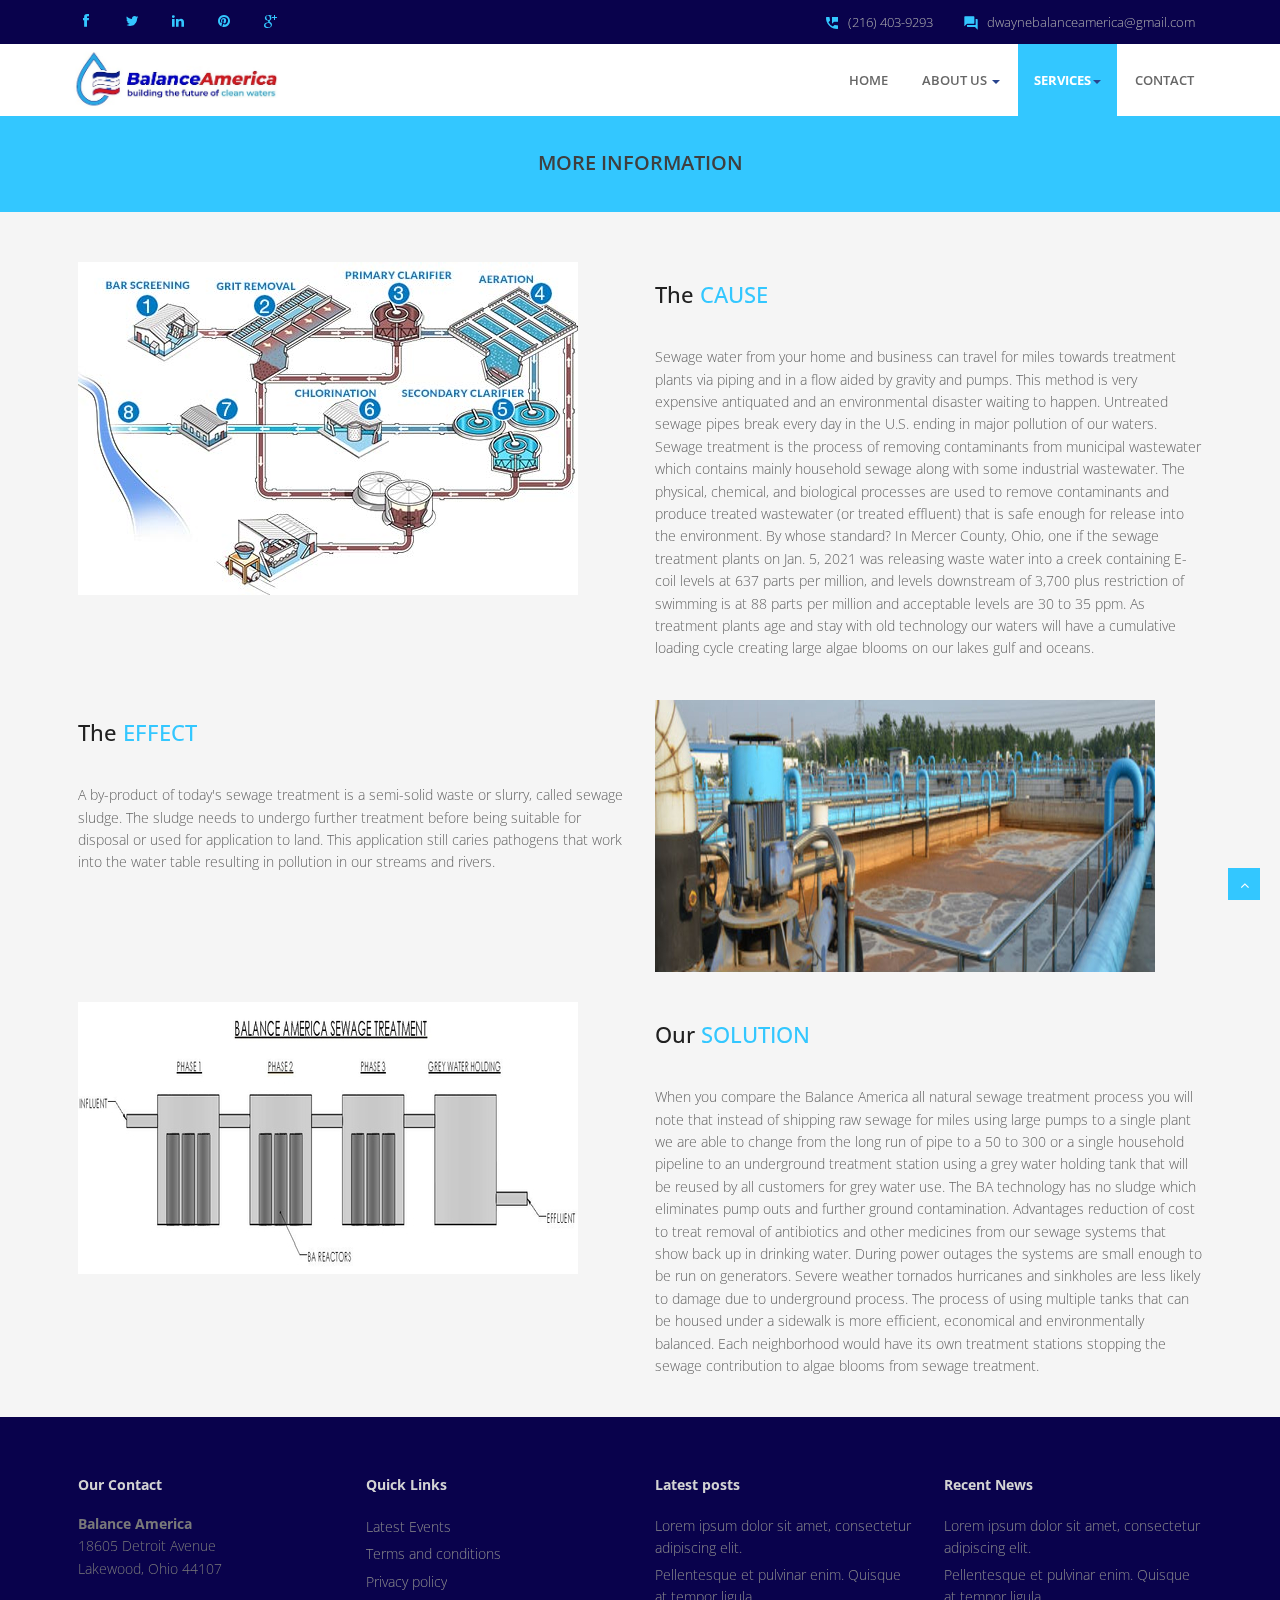
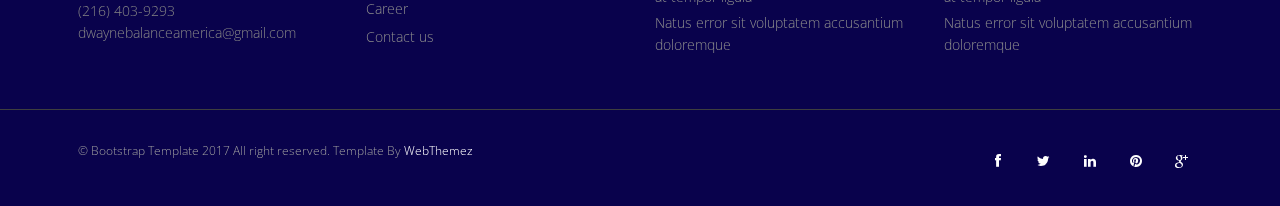
<file: wasteDetail.html>
﻿<!DOCTYPE html>
<html lang="en">
<head>
	<meta charset="utf-8">
	<title>Balance America Landing Page</title>
	<meta name="viewport" content="width=device-width, initial-scale=1.0" />
	<meta name="description" content="" />
	<meta name="author" content="http://webthemez.com" />
	<!-- css -->
	<link href="https://fonts.googleapis.com/icon?family=Material+Icons" rel="stylesheet">
	<link rel="stylesheet" href="materialize/css/materialize.min.css" media="screen,projection" />
	<link href="css/bootstrap.min.css" rel="stylesheet" />
	<link href="css/fancybox/jquery.fancybox.css" rel="stylesheet">
	<link href="css/flexslider.css" rel="stylesheet" />
	<link href="css/style.css" rel="stylesheet" />

	<!-- HTML5 shim, for IE6-8 support of HTML5 elements -->
	<!--[if lt IE 9]>
		  <script src="http://html5shim.googlecode.com/svn/trunk/html5.js"></script>
		<![endif]-->

</head>
<body>
	<div id="wrapper">
		<header class="topbar">
			<div class="container">
				<div class="row">
					<!-- social icon-->
					<div class="col-sm-3">
						<ul class="social-network">
							<li><a class="waves-effect waves-dark" href="#"><i class="fa fa-facebook"></i></a></li>
							<li><a class="waves-effect waves-dark" href="#"><i class="fa fa-twitter"></i></a></li>
							<li><a class="waves-effect waves-dark" href="#"><i class="fa fa-linkedin"></i></a></li>
							<li><a class="waves-effect waves-dark" href="#"><i class="fa fa-pinterest"></i></a></li>
							<li><a class="waves-effect waves-dark" href="#"><i class="fa fa-google-plus"></i></a></li>
						</ul>
					</div>
					<div class="col-sm-9">
						<div class="row">
							<ul class="info">
								<li><i class="icon-info-blocks material-icons">question_answer</i><span>dwaynebalanceamerica@gmail.com</span></li>
								<li><i class="icon-info-blocks material-icons">perm_phone_msg</i><span>(216) 403-9293</span></li>
							</ul>
							<div class="clr"></div>
						</div>
					</div>
					<!-- info -->

				</div>
			</div>
		</header>

		<!-- start header -->
		<header>
			<div class="navbar navbar-default navbar-static-top">
				<div class="container">
					<div class="navbar-header">
						<button type="button" class="navbar-toggle" data-toggle="collapse" data-target=".navbar-collapse">
							<span class="icon-bar"></span>
							<span class="icon-bar"></span>
							<span class="icon-bar"></span>
						</button>
						<!--<a class="navbar-brand" href="index.html"><i class="icon-info-blocks material-icons">polymer</i>Balance America</a>-->
						<img src="img/logo2.png" class="logo-dark" alt="" height="68" />
					</div>
					<div class="navbar-collapse collapse ">
						<ul class="nav navbar-nav">
							<li><a class="waves-effect waves-dark" href="index.html">Home</a></li>
							<li class="dropdown">
								<a href="#" data-toggle="dropdown" class="dropdown-toggle waves-effect waves-dark">About Us <b class="caret"></b></a>
								<ul class="dropdown-menu">
									<li><a class="waves-effect waves-dark" href="about.html">Company</a></li>
									<li><a class="waves-effect waves-dark" href="#">Our Team</a></li>
									<li><a class="waves-effect waves-dark" href="#">News</a></li>
									<li><a class="waves-effect waves-dark" href="#">Investors</a></li>
								</ul>
							</li>
							<li class="dropdown active">
								<a href="services.html" data-toggle="dropdown" class="dropdown-toggle waves-effect waves-dark">Services<b class="caret"></b></a>
								<ul class="dropdown-menu">
									<li><a class="waves-effect waves-dark" href="waste.html">Waste Water Systems</a></li>
									<li><a class="waves-effect waves-dark" href="stream.html">In Stream Systems</a></li>
									<li><a class="waves-effect waves-dark" href="recreatioanl.html">Marine and RV Systems</a></li>
									<li><a class="waves-effect waves-dark" href="support.html">Support</a></li>
								</ul>
							</li>
							<!--<li><a class="waves-effect waves-dark" href="portfolio.html">Gallery</a></li>
				<li><a class="waves-effect waves-dark" href="pricing.html">Pricing</a></li>-->
							<li><a class="waves-effect waves-dark" href="contact.html">Contact</a></li>
						</ul>
					</div>
				</div>
			</div>
		</header><!-- end header -->
		<section id="inner-headline">
			<div class="container">
				<div class="row">
					<div class="col-lg-12">
						<h2 class="pageTitle">More Information</h2>
					</div>
				</div>
			</div>
		</section>
		<section id="content">
			<section class="section-padding">
				<div class="container">
					<div class="row showcase-section">
						<div class="col-md-6">
							<img src="img/dev4.jpg" alt="showcase image">
						</div>
						<div class="col-md-6">
							<div class="about-text">
								<h3>The <span class="color">Cause</span></h3>
								<p>Sewage water from your home and business can travel for miles towards treatment plants via piping and in a flow aided by gravity and pumps. This method is very expensive antiquated and an environmental disaster waiting to happen.  Untreated sewage pipes break every day in the U.S. ending in major pollution of our waters.   Sewage treatment is the process of removing contaminants from municipal wastewater which contains mainly household sewage along with some industrial wastewater.  The physical, chemical, and biological processes are used to remove contaminants and produce treated wastewater (or treated effluent) that is safe enough for release into the environment. By whose standard? In Mercer County, Ohio, one if the sewage treatment plants on Jan. 5, 2021 was releasing waste water into a creek containing E-coil levels at 637 parts per million, and levels downstream of 3,700 plus restriction of swimming is at 88 parts per million and acceptable levels are 30 to 35 ppm. As treatment plants age and stay with old technology our waters will have a cumulative loading cycle creating large algae blooms on our lakes gulf and oceans.</p>
							</div>
						</div>
					</div>
				</div>
			</section>
			<section class="section-padding">
				<div class="container">
					<div class="row showcase-section">
						<div class="col-md-6">
							<div class="about-text">
								<h3>The <span class="color">Effect</span></h3>
								<p>A by-product of today's sewage treatment is a semi-solid waste or slurry, called sewage sludge. The sludge needs to undergo further treatment before being suitable for disposal or used for application to land. This application still caries pathogens that work into the water table resulting in pollution in our streams and rivers.</p>
							</div>
						</div>
						<div class="col-md-6">
							<img src="img/dev3.jpg" alt="showcase image">
						</div>
					</div>
				</div>
			</section>
			<section class="section-padding">
				<div class="container">
					<div class="row showcase-section">
						<div class="col-md-6">
							<img src="img/dev2.jpg" alt="showcase image">
						</div>
						<div class="col-md-6">
							<div class="about-text">
								<h3>Our <span class="color">Solution</span></h3>
								<p>When you compare the Balance America all natural sewage treatment process you will note that instead of shipping raw sewage for miles using large pumps to a single plant we are able to change from the long run of pipe to a 50 to 300 or a single household pipeline to an underground treatment  station using a grey water holding tank that will be reused by all customers for grey water use. The BA technology has no sludge which eliminates pump outs and further ground contamination. Advantages reduction of cost to treat removal of antibiotics and other medicines from our sewage systems that show back up in drinking water. During power outages the systems are small enough to be run on generators. Severe weather tornados hurricanes and sinkholes are less likely to damage due to underground process. The process of using multiple tanks that can be housed under a sidewalk is more efficient, economical and environmentally balanced. Each neighborhood would have its own treatment stations stopping the sewage contribution to algae blooms from sewage treatment. </p>
							</div>
						</div>
					</div>
				</div>
			</section>
		</section>
		<footer>
			<div class="container">
				<div class="row">
					<div class="col-sm-3">
						<div class="widget">
							<h5 class="widgetheading">Our Contact</h5>
							<address>
								<strong>Balance America</strong><br>
								18605 Detroit Avenue<br>
								Lakewood, Ohio 44107
							</address>
							<p>
								<i class="icon-phone"></i> (216) 403-9293 <br>
								<i class="icon-envelope-alt"></i> dwaynebalanceamerica@gmail.com
							</p>
						</div>
					</div>
					<div class="col-sm-3">
						<div class="widget">
							<h5 class="widgetheading">Quick Links</h5>
							<ul class="link-list">
								<li><a class="waves-effect waves-dark" href="#">Latest Events</a></li>
								<li><a class="waves-effect waves-dark" href="#">Terms and conditions</a></li>
								<li><a class="waves-effect waves-dark" href="#">Privacy policy</a></li>
								<li><a class="waves-effect waves-dark" href="#">Career</a></li>
								<li><a class="waves-effect waves-dark" href="#">Contact us</a></li>
							</ul>
						</div>
					</div>
					<div class="col-sm-3">
						<div class="widget">
							<h5 class="widgetheading">Latest posts</h5>
							<ul class="link-list">
								<li><a class="waves-effect waves-dark" href="#">Lorem ipsum dolor sit amet, consectetur adipiscing elit.</a></li>
								<li><a class="waves-effect waves-dark" href="#">Pellentesque et pulvinar enim. Quisque at tempor ligula</a></li>
								<li><a class="waves-effect waves-dark" href="#">Natus error sit voluptatem accusantium doloremque</a></li>
							</ul>
						</div>
					</div>
					<div class="col-sm-3">
						<div class="widget">
							<h5 class="widgetheading">Recent News</h5>
							<ul class="link-list">
								<li><a class="waves-effect waves-dark" href="#">Lorem ipsum dolor sit amet, consectetur adipiscing elit.</a></li>
								<li><a class="waves-effect waves-dark" href="#">Pellentesque et pulvinar enim. Quisque at tempor ligula</a></li>
								<li><a class="waves-effect waves-dark" href="#">Natus error sit voluptatem accusantium doloremque</a></li>
							</ul>
						</div>
					</div>
				</div>
			</div>
			<div id="sub-footer">
				<div class="container">
					<div class="row">
						<div class="col-lg-6">
							<div class="copyright">
								<p>
									<span>&copy; Bootstrap Template 2017 All right reserved. Template By </span><a href="https://webthemez.com/responsive-website/" target="_blank">WebThemez</a>
								</p>
							</div>
						</div>
						<div class="col-lg-6">
							<ul class="social-network">
								<li><a class="waves-effect waves-dark" href="#" data-placement="top" title="Facebook"><i class="fa fa-facebook"></i></a></li>
								<li><a class="waves-effect waves-dark" href="#" data-placement="top" title="Twitter"><i class="fa fa-twitter"></i></a></li>
								<li><a class="waves-effect waves-dark" href="#" data-placement="top" title="Linkedin"><i class="fa fa-linkedin"></i></a></li>
								<li><a class="waves-effect waves-dark" href="#" data-placement="top" title="Pinterest"><i class="fa fa-pinterest"></i></a></li>
								<li><a class="waves-effect waves-dark" href="#" data-placement="top" title="Google plus"><i class="fa fa-google-plus"></i></a></li>
							</ul>
						</div>
					</div>
				</div>
			</div>
		</footer>
	</div>
	<a href="#" class="scrollup waves-effect waves-dark"><i class="fa fa-angle-up active"></i></a>
	<!-- javascript
		================================================== -->
	<!-- Placed at the end of the document so the pages load faster -->
	<script src="js/jquery.js"></script>
	<script src="js/jquery.easing.1.3.js"></script>
	<script src="materialize/js/materialize.min.js"></script>
	<script src="js/bootstrap.min.js"></script>
	<script src="js/jquery.fancybox.pack.js"></script>
	<script src="js/jquery.fancybox-media.js"></script>
	<script src="js/jquery.flexslider.js"></script>
	<script src="js/animate.js"></script>
	<!-- Vendor Scripts -->
	<script src="js/modernizr.custom.js"></script>
	<script src="js/jquery.isotope.min.js"></script>
	<script src="js/jquery.magnific-popup.min.js"></script>
	<script src="js/animate.js"></script>
	<script src="js/custom.js"></script>
</body>
</html>
</file>
<file: css/style.css>
/*
Author URI: http://webthemez.com/
Note: Licence under Creative Commons Attribution 3.0  
-------------------------------------------------------*/

@import url('http://fonts.googleapis.com/css?family=Noto+Serif:400,400italic,700|Open+Sans:400,600,700'); 
@import url('font-awesome.css');  
@import url('animate.css');

html {
	scroll-behavior: smooth
}

body {
	font-family:'Open Sans', Arial, sans-serif;
	font-weight:300;
	line-height:1.6em;
	color:#656565;
	font-size: 1.4em;
	background: #f5f5f5;
}
a {
    color: #33C7FF;
    text-decoration: none;
}
a:active {
	outline:0;
}

.clear {
	clear:both;
}

h1,h2{
	font-weight: 600;
	line-height:1.1em;
	color: #252525;
	margin-bottom: 20px;
	text-transform: uppercase;
}
h3, h4, h5, h6 {
	line-height:1.1em;
	color: #212121;
	margin-bottom: 20px;
}
input, button, select, textarea { 
    border-radius: 0px !important;
}
.timetable{background: #2ab975;padding: 5px 23px;}
.timetable hr{
	color:#fff;
	padding-top: 29px;
	margin-bottom: 20px !important;
}
.timetable dl{
	color:#fff; 
}
.timetable dt{
	color:#fff;
}
.timetable dd{
	color:#fff;
}
#wrapper{
	width:100%;
	margin:0;
	padding:0;
}
ul.withArrow{
	
}
ul.withArrow li{
	
}
ul.withArrow li span{
	
margin-right: 10px;
	
font-weight: 700;
	
color: #33C7FF;
	
border: 1px solid;
	
padding: 4px 8px;
	
font-size: 11px;
	
border-radius: 50%;
	
height: 20px;
	
width: 20px;
}
.line{
	width: 20%;
	height: 2px;
	background: #33C7FF;
	margin: 0 auto;
	margin-bottom: 20px;
}
.widget {
    color: #858585;
}
.row,.row-fluid {
	margin-bottom:30px;
}

.row .row,.row-fluid .row-fluid{
	margin-bottom:30px;
}

.row.nomargin,.row-fluid.nomargin {
	margin-bottom:0;
}
.about-image img {
    width: 100%;
}
img.img-polaroid {
	margin:0 0 20px 0;
}
.img-box {
	max-width:100%;
}
.navbar-default .navbar-toggle {
    border-color: #ddd;
    margin-top: 16px;
}
/*  Header
==================================== */
.topbar{
	background-color: #09024C;
	padding: 0;
	/* color:#fff; */
}
.topbar .container .row {
    margin: 0;
	padding:0;
}
.topbar .container .row .col-md-12 { 
	padding:0;
}
.topbar p{
	margin:0;
	display:inline-block;
	font-size: 13px;
	color: #f1f6ff;
}
.topbar p > i{
	margin-right:5px;
}
.topbar p:last-child{
	text-align:right;
} 
header .navbar {
    margin-bottom: 0;
}
.topbar li.topbar {
    display: inline;
    padding-right: 18px;
    line-height: 52px;
    transition: all .3s linear;
}

.topbar li.topbar:hover {
    color: #1bbde8;
}

.topbar ul.info i {
    color: #33C7FF;
    font-size: 16px;
    font-style: normal;
    margin-right: 8px;
    display: inline-block;
    position: relative;
    top: 4px;
}

.topbar ul.info span {
    /* line-height: 42px; */
    /* display: inline-block; */
}

.topbar ul.info li {
    float: right;
    padding-left: 30px;
    color: #b0b0b0;
    font-size: 13px;
    line-height: 44px;
}

.topbar ul.info i span {
    color: #aaa;
    font-size: 13px;
    font-family: "Rpboto", sans-serif;
    font-weight: 400;
    line-height: 50px;
    padding-left: 18px;
}
.navbar-default {
    border: none;
}

.navbar-brand {
    color: #222;
    text-transform: uppercase;
    font-size: 24px;
    font-weight: 700;
    line-height: 1em;
    letter-spacing: -1px;
    margin-top: 21px;
    padding: 0 0 0 15px;
}
.navbar-default .navbar-brand{color: #09024C;font-size: 24px;text-transform: uppercase;}

header .navbar-collapse  ul.navbar-nav {
    float: right;
    margin-right: 0;
}
header .navbar {min-height: 70px;padding: 18px 0;background: #ffffff;}
.home-page header .navbar-default{
    background: #fff;
    /* position: absolute; */
    width: 100%;
}

header .nav li a:hover,
header .nav li a:focus,
header .nav li.active a,
header .nav li.active a:hover,
header .nav li a.dropdown-toggle:hover,
header .nav li a.dropdown-toggle:focus,
header .nav li.active ul.dropdown-menu li a:hover,
header .nav li.active ul.dropdown-menu li.active a{
    -webkit-transition: all .3s ease;
    -moz-transition: all .3s ease;
    -ms-transition: all .3s ease;
    -o-transition: all .3s ease;
    transition: all .3s ease;
}


header .navbar-default .navbar-nav > .open > a,
header .navbar-default .navbar-nav > .open > a:hover,
header .navbar-default .navbar-nav > .open > a:focus {
    -webkit-transition: all .3s ease;
    -moz-transition: all .3s ease;
    -ms-transition: all .3s ease;
    -o-transition: all .3s ease;
    transition: all .3s ease;
}


header .navbar {
    min-height: 62px;
    padding: 0;
}

header .navbar-nav > li  {
    padding-bottom: 12px;
    padding-top: 12px;
    padding: 0 !important;
}

header  .navbar-nav > li > a {
    /* padding-bottom: 6px; */
    /* padding-top: 5px; */
    margin-left: 2px;
    line-height: 40px;
    font-weight: 700;
    -webkit-transition: all .3s ease;
    -moz-transition: all .3s ease;
    -ms-transition: all .3s ease;
    -o-transition: all .3s ease;
    transition: all .3s ease;
}

.services{
	
}
.dishes{
	
/*background: #33C7FF;
*/	
background: #33C7FF;

padding: 35px 0;
	
color: #1b1b1b;
}
.dropdown-menu li a:hover {
	color: #fff !important;
	/*background: #33C7FF !important;*/
	background: #33C7FF !important;
}

header .nav .caret {
    border-bottom-color: #29448e;
    border-top-color: #29448e;
}
.navbar-default .navbar-nav > .active > a,
.navbar-default .navbar-nav > .active > a:hover,
.navbar-default .navbar-nav > .active > a:focus {
  background-color: #fff;
}
.navbar-default .navbar-nav > .open > a,
.navbar-default .navbar-nav > .open > a:hover,
.navbar-default .navbar-nav > .open > a:focus {
  background-color:  #fff;
}	
	

.dropdown-menu  {
    box-shadow: none;
    border-radius: 0;
	border: none;
}

.dropdown-menu li:last-child  {
	padding-bottom: 0 !important;
	margin-bottom: 0;
}

header .nav li .dropdown-menu  {
   padding: 0;
}

header .nav li .dropdown-menu li a {
   line-height: 28px;
   padding: 3px 12px;
}

/* --- menu --- */
.flex-caption p {
    line-height: 22px;
    font-weight: 300;
    color: #ffffff;
    text-transform: capitalize;
}
header .navigation {
	float:right;
}

header ul.nav li {
	border:none;
	margin:0;
}

header ul.nav li a {
	font-size: 13px;
	border:none;
	font-weight: 600;
	text-transform:uppercase;
}

header ul.nav li ul li a {	
	font-size:12px;
	border:none;
	font-weight:300;
	text-transform:uppercase;
}


.navbar .nav > li > a {
  color: #676767;
  text-shadow: none;
  border: 1px solid rgba(255, 255, 255, 0) !important;
}

.navbar .nav a:hover {
	background:none;
	color: #2e8eda;
}

.navbar .nav > .active > a,.navbar .nav > .active > a:hover {
	background:none;
	font-weight:700;
}

.navbar .nav > .active > a:active,.navbar .nav > .active > a:focus {
	background:none;
	outline:0;
	font-weight:700;
}

.navbar .nav li .dropdown-menu {
	z-index:2000;
}

header ul.nav li ul {
	margin-top:1px;
}
header ul.nav li ul li ul {
	margin:1px 0 0 1px;
}
.dropdown-menu .dropdown i {
	position:absolute;
	right:0;
	margin-top:3px;
	padding-left:20px;
}

.navbar .nav > li > .dropdown-menu:before {
  display: inline-block;
  border-right: none;
  border-bottom: none;
  border-left: none;
  border-bottom-color: none;
  content:none;
}
.navbar-default .navbar-nav > .active > a, .navbar-default .navbar-nav > .active > a:hover, .navbar-default .navbar-nav > .active > a:focus {
	color: #ffffff;
	background: #33C7FF;
	border-radius: 0;
}
.navbar-default .navbar-nav>li>a:hover, .navbar-default .navbar-nav>li>a:focus {
  color: #1a1a1a;
  background-color: transparent;
}

ul.nav li.dropdown a {
	z-index:1000;
	display:block;
}

 select.selectmenu {
	display:none;
}
.pageTitle{color: #fff;margin: 30px 0 3px;display: inline-block;font-size: 20px;}
 
#banner{
	width: 100%;
	background:#000;
	position:relative;
	margin:0;
	padding:0;
}

/*  Sliders
==================================== */
/* --- flexslider --- */
#main-slider:before {content: '';width: 100%;height: 100%;/* background: rgb(123, 179, 244); */z-index: 1;position: absolute;/* background: rgba(30, 30, 30, 0.31); */}
.flex-direction-nav a{
display:none;
}
.flexslider {
	padding:0;  
	background: #fff; 
	position: relative; 
	zoom: 1;
}
.flex-direction-nav .flex-prev{
left:0px; 
}
.flex-direction-nav .flex-next{ 
right:0px;
}
.flex-caption {zoom: 1;bottom: 198px;background-color: transparent;color: #fff;margin: 0;padding: 2px 25px 0px 30px;/* position: absolute; */left: 0;text-align: center;margin: 0 auto;right: 0px;display: inline-block;bottom: 10%;width: 77%;right: 0 !important;border-radius: 15px 15px 0 0;text-align: left;}
.flex-caption h3 {color: #33C7FF;letter-spacing: 0px;margin-bottom: 8px;text-transform: uppercase;font-size: 54px;font-weight: 700;}
.flex-caption p {margin: 12px 0 18px 4px;font-size: 20px;font-weight: 400;}
.skill-home{
margin-bottom:50px;
}
.c1{
border: #ed5441 1px solid;
background:#ed5441;
}
.c2{
border: #24c4db 1px solid;
background:#24c4db;
}
.c3{
border: #1891EC 1px solid;
background:#1891EC;
}
.c4{
border: #609cec 1px solid;
background:#609cec;
}
.skill-home .icons {padding: 38px;width: 94px;height: 94px;color: #fff;font-size: 42px;font-size: 38px;text-align: center;-ms-border-radius: 50%;-moz-border-radius: 50%;-webkit-border-radius: 50%;border-radius: 0;display: inline-table;border: 4px solid #efefef;color: #ff5722;background: transparent;border-radius: 50%;background: #ffffff;}
.skill-home h2 {
padding-top: 20px;
font-size: 36px;
font-weight: 700;
} 
.testimonial-solid {
padding: 50px 0 60px 0;
margin: 0 0 0 0;
background: #FFFFFF;
text-align: center;
}
.testi-icon-area {
text-align: center;
position: absolute;
top: -84px;
margin: 0 auto; 
width: 100%;
}
.testi-icon-area .quote {
padding: 15px 0 0 0;
margin: 0 0 0 0;
background: #ffffff;
text-align: center;
color: #1891EC;
display: inline-table;
width: 70px;
height: 70px;
-ms-border-radius: 50%;
-moz-border-radius: 50%;
-webkit-border-radius: 50%;
border-radius: 50%;
font-size: 42px; 
border: 1px solid #1891EC;
display: none;
}

.testi-icon-area .carousel-inner { 
margin: 20px 0;
}
.carousel-indicators {
bottom: -30px;
}
.text-center img {
margin: auto;
}
.aboutUs{
padding:40px 0;
background: #F2F2F2;
}
img.img-center {
margin: 0 auto;
display: block;
max-width: 100%;
}
.home-about{
	padding: 60px 0 0px;
}
.home-about hr{
	padding:0;
	margin:0;
}
.home-about .info-box{
	
}
/* Testimonial
----------------------------------*/
.testimonial-area {
padding: 0 0 0 0;
margin:0;
background: url(../img/low-poly01.jpg) fixed center center;
background-size: cover;
-webkit-background-size: cover;
-moz-background-size: cover;
-ms-background-size: cover;
}
.testimonial-solid p {
color: #000000;
font-size: 16px;
line-height: 30px;
font-style: italic;
} 
section.hero-text {
	background: #F4783B;
	padding:50px 0 50px 0;
	color: #fff;
}
section.hero-text h1{ 
	color: #fff;
}

/* Clients
------------------------------------ */
#clients {
  padding: 60px 0;
  }
  #clients .client .img {
    height: 76px;
    width: 138px;
    cursor: pointer;
    -webkit-transition: box-shadow .1s linear;
    -moz-transition: box-shadow .1s linear;
    transition: box-shadow .1s linear; }
    #clients .client .img:hover {
      cursor: pointer;
      /*box-shadow: 0px 0px 2px 0px rgb(155, 155, 155);*/
      border-radius: 8px; }
  #clients .client .client1 {
    background: url("../img/client1.png") 0 -75px; }
    #clients .client .client1:hover {
      background-position: 1px 0px; }
  #clients .client .client2 {
    background: url("../img/client2.png") 0 -75px; }
    #clients .client .client2:hover {
      background-position: -1px 0px; }
  #clients .client .client3 {
    background: url("../img/client3.png") 0 -76px; }
    #clients .client .client3:hover {
      background-position: 0px 0px; }


/* Content
==================================== */

#content {
	position:relative;
	/* background: #ffffff; */
	padding:50px 0 0px 0;
}
 
.cta-text {
	text-align: center;
	margin-top:10px;
}


.big-cta .cta {
	margin-top:10px;
}
 
.box {
	width: 100%;
}
.box-gray  {
	background: #f8f8f8;
	padding: 20px 20px 30px;
}
.box-gray  h4,.box-gray  i {
	margin-bottom: 20px;
}
.box-bottom {
	padding: 20px 0;
	text-align: center;
}
.box-bottom a {
	color: #fff;
	font-weight: 700;
}
.box-bottom a:hover {
	color: #eee;
	text-decoration: none;
}


/* Bottom
==================================== */

#bottom {
	background:#fcfcfc;
	padding:50px 0 0;

}
/* twitter */
#twitter-wrapper {
    text-align: center;
    width: 70%;
    margin: 0 auto;
}
#twitter em {
    font-style: normal;
    font-size: 13px;
}

#twitter em.twitterTime a {
	font-weight:600;
}

#twitter ul {
    padding: 0;
	list-style:none;
}
#twitter ul li {
    font-size: 20px;
    line-height: 1.6em;
    font-weight: 300;
    margin-bottom: 20px;
    position: relative;
    word-break: break-word;
}


/* page headline
==================================== */

#inner-headline{background: #33C7FF;position: relative;margin: 0;padding: 0;color: cadetblue;border-top: 1px solid #33C7FF;}


#inner-headline h2.pageTitle{
	color: #3f3f3f;
	padding: 5px 0;
	display:block;
	text-align: center;
}

/* --- breadcrumbs --- */
#inner-headline ul.breadcrumb {
	margin:40px 0;
	float:left;
}

#inner-headline ul.breadcrumb li {
	margin-bottom:0;
	padding-bottom:0;
}
#inner-headline ul.breadcrumb li {
	font-size:13px;
	color:#fff;
}

#inner-headline ul.breadcrumb li i{
	color:#dedede;
}

#inner-headline ul.breadcrumb li a {
	color:#fff;
}

ul.breadcrumb li a:hover {
	text-decoration:none;
}

/* Forms
============================= */

/* --- contact form  ---- */
form#contactform input[type="text"] {
  width: 100%;
  border: 1px solid #f5f5f5;
  min-height: 40px;
  padding-left:20px;
  font-size:13px;
  padding-right:20px;
  -webkit-box-sizing: border-box;
     -moz-box-sizing: border-box;
          box-sizing: border-box;

}

form#contactform textarea {
border: 1px solid #f5f5f5;
  width: 100%;
  padding-left:20px;
  padding-top:10px;
  font-size:13px;
  padding-right:20px;
  -webkit-box-sizing: border-box;
     -moz-box-sizing: border-box;
          box-sizing: border-box;

}

form#contactform .validation {
	font-size:11px;
}

#sendmessage {
	border:1px solid #e6e6e6;
	background:#f6f6f6;
	display:none;
	text-align:center;
	padding:15px 12px 15px 65px;
	margin:10px 0;
	font-weight:600;
	margin-bottom:30px;

}

#sendmessage.show,.show  {
	display:block;
}
 
form#commentform input[type="text"] {
  width: 100%;
  min-height: 40px;
  padding-left:20px;
  font-size:13px;
  padding-right:20px;
  -webkit-box-sizing: border-box;
     -moz-box-sizing: border-box;
          box-sizing: border-box;
	-webkit-border-radius: 2px 2px 2px 2px;
		-moz-border-radius: 2px 2px 2px 2px;
			border-radius: 2px 2px 2px 2px;

}

form#commentform textarea {
  width: 100%;
  padding-left:20px;
  padding-top:10px;
  font-size:13px;
  padding-right:20px;
  -webkit-box-sizing: border-box;
     -moz-box-sizing: border-box;
          box-sizing: border-box;
	-webkit-border-radius: 2px 2px 2px 2px;
		-moz-border-radius: 2px 2px 2px 2px;
			border-radius: 2px 2px 2px 2px;
}


/* --- search form --- */
.search{
	float:right;
	margin:35px 0 0;
	padding-bottom:0;
}

#inner-headline form.input-append {
	margin:0;
	padding:0;
}

.about-text h3 {
	font-size: 22px;
	padding-bottom: 20px;
}

.about-text .btn {
	margin-top: 20px;
	//font-size: 15px;
	//text-align: justify;
}

.about-image img {
}

.about-text ul {
	margin-top: 30px;
	padding: 0;
}

.about-text li {
	margin-bottom: 10px;
	//
	font-weight: bold;
	list-style: none;
}

 
.about-text-2 img {
	border: 5px solid #ddd;
	margin-bottom: 20px;
}

.about-text-2 p {
	margin-bottom: 20px;
}

#call-to-action {
	background: url(../images/bg/about.jpg) no-repeat;
	background-attachment: fixed;
	background-position: top center;
	padding: 100px 0;
	color: #fff;
}

.call-to-action h3 {
	font-size: 40px;
	letter-spacing: 15px;
	color: #fff;
	padding-bottom: 30px;
}

.call-to-action p {
	color: #999;
	padding-bottom: 20px;
}

.call-to-action .btn-primary {
	background-color: transparent;
	border-color: #999;
}

.call-to-action .btn-primary:hover {
	background-color: #151515;
	color: #999;
	border-color: #151515;
}

#call-to-action-2 {
	background-color: #efefef;
	padding: 50px 0;
}
#call-to-action-2 h3 {
	color: #05142b;
	font-size: 24px;
	font-weight: 600;
	text-transform: uppercase;
}
#call-to-action-2 p {
	color: #5f5f5f;
	font-size: 15px;
}
#call-to-action-2 .btn-primary {
	border-color: #FFFFFF;
	/* background: transparent; */
	margin-top: 50px;
	color: #fff;
}
section.section-padding.gray-bg {
    background: #ffffff;
    padding: 60px;
    color: #484848;
}
 
  #accordion-alt3 .panel-heading h4 {
font-size: 13px;
line-height: 28px;
}
.panel .panel-heading h4 {
font-weight: 400;
}
.panel-title {
margin-top: 0;
margin-bottom: 0;
font-size: 15px;
color: inherit;
}
.panel-group .panel {
margin-bottom: 0;
border-radius: 2px;
}
.panel {margin-bottom: 18px;background-color: #FFFFFF;border: 1px solid #f3f3f3;border-radius: 2px;-webkit-box-shadow: 0 1px 1px rgba(0,0,0,0.05);box-shadow: 0 1px 1px rgba(0,0,0,0.05);}
#accordion-alt3 .panel-heading h4 a i {font-size: 17px;line-height: 18px;width: 18px;height: 18px;margin-right: 8px;color: #A0A0A0;text-align: center;border-radius: 50%;margin-left: 6px;font-weight: bold;}  
.progress.pb-sm {
height: 6px!important;
}
.progress {
box-shadow: inset 0 0 2px rgba(0,0,0,.1);
}
.progress {
overflow: hidden;
height: 18px;
margin-bottom: 18px;
background-color: #f5f5f5;
border-radius: 2px;
-webkit-box-shadow: inset 0 1px 2px rgba(0,0,0,0.1);
box-shadow: inset 0 1px 2px rgba(0,0,0,0.1);
}
.progress .progress-bar.progress-bar-red {
background: #ed5441;
} 
.progress .progress-bar.progress-bar-green {
background: #51d466;
}
.progress .progress-bar.progress-bar-lblue {
background: #32c8de;
}
/* --- portfolio detail --- */
.top-wrapper {
	margin-bottom:20px;
}
.info-blocks {margin-bottom: 15px;/* background: #efefef; */}
.info-blocks i.icon-info-blocks {/* float: left; */color: #33C7FF;font-size: 48px;min-width: 50px;margin-bottom: 15px;text-align: center;/* background: #ffffff; */width: 72px;/* height: 72px; *//* padding-top: 21px; *//* border: 1px solid #e0e0e0; *//* line-height: 75px; */width: 100%;}
.info-blocks .info-blocks-in {padding: 46px 22px;overflow: hidden;border: 1px solid #dedede;text-align: center;background: #fff;}
.info-blocks .info-blocks-in h3 {color: #202020;font-size: 22px;line-height: 28px;margin:0px;margin-bottom: 8px;/* font-weight: bold; */}
.info-blocks .info-blocks-in p {font-size: 14px;}
.info-blocks .info-blocks-in:hover{
	border: 1px solid #33C7FF;
}  
blockquote {
	font-size:16px;
	font-weight:400;
	font-family:'Noto Serif', serif;
	font-style:italic;
	padding-left:0;
	color:#a2a2a2;
	line-height:1.6em;
	border:none;
}

blockquote cite 							{ display:block; font-size:12px; color:#666; margin-top:10px; }
blockquote cite:before 					{ content:"\2014 \0020"; }
blockquote cite a,
blockquote cite a:visited,
blockquote cite a:visited 				{ color:#555; }

/* --- pullquotes --- */

.pullquote-left {
	display:block;
	color:#a2a2a2;
	font-family:'Noto Serif', serif;
	font-size:14px;
	line-height:1.6em;
	padding-left:20px;
}

.pullquote-right {
	display:block;
	color:#a2a2a2;
	font-family:'Noto Serif', serif;
	font-size:14px;
	line-height:1.6em;
	padding-right:20px;
}

/* --- button --- */
.btn{text-align: center;color: #FFFFFF;background: #33C7FF;border-color: #33C7FF;width: 120px;border-radius: 0;}
.btn-theme {
	color: #fff;
	background: transparent;
	border: 1px solid #fff;
	padding: 12px 30px;
	font-weight: bold;
}
.btn-theme:hover {
	color: #eee;
}

/* --- list style --- */

ul.general {
	list-style:none;
	margin-left:0;
}

ul.link-list{
	margin:0;
	padding:0;
	list-style:none;
}

ul.link-list li{
	margin:0;
	padding:2px 0 2px 0;
	list-style:none;
}
footer {
	background: #09024C;
}
footer ul.link-list li a{
	color: #8C8C8C;
}
footer ul.link-list li a:hover {
	color: #33C7FF;
}
/* --- Heading style --- */

h4.heading {
	font-weight:700;
}

.heading { margin-bottom: 30px; }

.heading {
	position: relative;
	
}


.widgetheading {
	width:100%;
	padding:0;
	font-weight: bold;
}

#bottom .widgetheading {
	position: relative;
	border-bottom: #e6e6e6 1px solid;
	padding-bottom: 9px;
}

aside .widgetheading {
	position: relative;
	border-bottom: #e9e9e9 1px solid;
	padding-bottom: 9px;
}

footer .widgetheading {
	position: relative;
}

footer .widget .social-network {
	position:relative;
}

.team-member h4{
  text-align: center;
  margin-bottom: 5px;
}
.team-member .deg{
text-align:center;
display:block;
}
#bottom .widget .widgetheading span, aside .widget .widgetheading span, footer .widget .widgetheading span {	
	position: absolute;
	width: 60px;
	height: 1px;
	bottom: -1px;
	right:0;

}
.panel-title>a {
    color: inherit;
    text-decoration: none;
    font-weight: 600;
}
.box-area{padding: 15px;background: #ffffff;margin-top: -21px;border: 2px solid #f3f3f3;}
.box-area h3{font-size: 17px;font-weight: 600;}
/* --- Map --- */
.map{
	position:relative;
	margin-top:-50px;
	margin-bottom:40px;
}

.map iframe{
	width:100%;
	height:450px;
	border:none;
}

.map-grid iframe{
	width:100%;
	height:350px;
	border:none;
	margin:0 0 -5px 0;
	padding:0;
}

 
ul.team-detail{
	margin:-10px 0 0 0;
	padding:0;
	list-style:none;
}

ul.team-detail li{
	border-bottom:1px dotted #e9e9e9;
	margin:0 0 15px 0;
	padding:0 0 15px 0;
	list-style:none;
}

ul.team-detail li label {
	font-size:13px;
}

ul.team-detail li h4, ul.team-detail li label{
	margin-bottom:0;
}

ul.team-detail li ul.social-network {
	border:none;
	margin:0;
	padding:0;
}

ul.team-detail li ul.social-network li {
	border:none;	
	margin:0;
}
ul.team-detail li ul.social-network li i {
	margin:0;
}

 .navbar-brand i {
    color: #33C7FF;
    font-size: 26px;
    margin-right: 5px;
    position: relative;
    top: 3px;
}
.pricing-title{
	background:#fff;
	text-align:center;
	padding:10px 0 10px 0;
}

.pricing-title h3{
	font-weight:600;
	margin-bottom:0;
}

.pricing-offer{
	background: #fcfcfc;
	text-align: center;
	padding:40px 0 40px 0;
	font-size:18px;
	border-top:1px solid #e6e6e6;
	border-bottom:1px solid #e6e6e6;
}

.pricing-box.activeItem .pricing-offer{
	color:#fff;
}

.pricing-offer strong{
	font-size:78px;
	line-height:89px;
}

.pricing-offer sup{
	font-size:28px;
}

.pricing-container{
	background: #fff;
	text-align:center;
	font-size:14px;
}

.pricing-container strong{
color:#353535;
}

.pricing-container ul{
	list-style:none;
	padding:0;
	margin:0;
}

.pricing-container ul li{
	border-bottom: 1px solid #CFCFCF;
list-style: none;
padding: 15px 0 15px 0;
margin: 0 0 0 0;
color: #222;
}

.pricing-action{
	margin:0;
	background: #fcfcfc;
	text-align:center;
	padding:20px 0 30px 0;
}

.pricing-wrapp{
	margin:0 auto;
	width:100%;
	background:#fd0000;
}
 .pricing-box-item {border: 1px solid #e6e6e6;background:#fcfcfc;position:relative;margin:0 0 20px 0;padding:0;-webkit-box-shadow: 0 2px 0 rgba(0,0,0,0.03);-moz-box-shadow: 0 2px 0 rgba(0,0,0,0.03);box-shadow: 0 2px 0 rgba(0,0,0,0.03);-webkit-box-sizing: border-box;-moz-box-sizing: border-box;box-sizing: border-box;overflow: hidden;}

.pricing-box-item .pricing-heading {
	background: #ffffff;
	text-align: center;
	padding: 50px 0;
	display:block;
}
.pricing-box-item.activeItem .pricing-heading {
	/* background: #f3f3f3; */
	text-align: center;
	border-bottom:none;
	display:block;
	color:#fff;
}
.pricing-box-item.activeItem .pricing-heading h3 {
	 
color: #fff;
}

.pricing-box-item .pricing-heading h3 strong {
	font-size:28px;
	font-weight:700;
	letter-spacing:-1px;
	color: #05142b;
}
.pricing-box-item .pricing-heading h3 {
	font-size:32px;
	font-weight:300;
	letter-spacing:-1px;
}

.pricing-box-item .pricing-terms {
	text-align: center;
	background: #fff;
	display: block;
	overflow: hidden;
	padding: 11px 0 5px;
	/* border-top: 2px solid #BBBBBB; */
	border-bottom: 2px dotted #CDCDCD;
}

.pricing-box-item .pricing-terms  h6 {
	margin-top: 16px;
	color: #ff5722;
	font-size: 22px;
}

.pricing-box-item .icon .price-circled {
    margin: 10px 10px 10px 0;
    display: inline-block !important;
    text-align: center !important;
    color: #fff;
    width: 68px;
    height: 68px;
	padding:12px;
    font-size: 16px;
	font-weight:700;
    line-height: 68px;
    text-shadow:none;
    cursor: pointer;
    background-color: #888;
    border-radius: 64px;
    -moz-border-radius: 64px;
    -webkit-border-radius: 64px;
}

.pricing-box-item  .pricing-action{
	margin:0;
	text-align:center;
	padding:30px 0 30px 0;
}
.pricing-action .btn{
	background: #ff5722;
	color: #fff;
} 
.menuItem .menu{font-size:20px;font-weight:600;list-style:none;padding:0 0 15px;margin-bottom:20px;display:inline-block;color: #33C7FF;}
.menuItem .menu li{padding: 16px 30px 0px;margin-bottom: 0;display:inline-block;width:100%;float:left;background: #ffffff;line-height: 30px;border-left: 2px solid #d6d6d6;border-radius: 0;}
.menuItem .detail{
font-size:13px;
color:#444;
font-weight:normal;
}
.menuItem .price{
font-size:13px;
float:right;
font-weight:600;
}
/* Testimonials */
.testimonials blockquote {
    background: #ffffff none repeat scroll 0 0;
    border: medium none;
    color: #666;
    display: block;
    font-size: 13px;
    line-height: 20px;
    padding: 15px;
    position: relative;
}
.testimonials blockquote::before {
    width: 0; 
    height: 0;
	right: 0;
	bottom: 0;
	content: " "; 
	display: block; 
	position: absolute;
    border-bottom: 20px solid #fff;    
	border-right: 0 solid transparent;
	border-left: 15px solid transparent;
	border-left-style: inset; /*FF fixes*/
	border-bottom-style: inset; /*FF fixes*/
}
.testimonials blockquote::after {
    width: 0;
    height: 0;
    right: 0;
    bottom: 0;
    content: " ";
    display: block;
    position: absolute;
    border-style: solid;
    border-width: 20px 20px 0 0;
    border-color: #c5c5c5 transparent transparent transparent;
}
.testimonials .carousel-info img {
    border: 1px solid #cccccc;
    border-radius: 150px !important;
    height: 75px;
    padding: 3px;
    width: 75px;
}
.testimonials .carousel-info {
    overflow: hidden;
}
.testimonials .carousel-info img {
    margin-right: 15px;
}
.testimonials .carousel-info span {
    display: block;
}
.testimonials span.testimonials-name {
    color: #33C7FF;
    font-size: 16px;
    font-weight: 300;
    margin: 23px 0 7px;
}
.testimonials span.testimonials-post {
    color: #656565;
    font-size: 12px;
}
/* ===== Widgets ===== */

/* --- flickr --- */
.widget .flickr_badge {
	width:100%;
}
.widget .flickr_badge img { margin: 0 9px 20px 0; }

footer .widget .flickr_badge {
    width: 100%;
}
footer .widget .flickr_badge img {
    margin: 0 9px 20px 0;
}

.flickr_badge img {
    width: 50px;
    height: 50px;
    float: left;
	margin: 0 9px 20px 0;
}
 
/* --- Recent post widget --- */

.recent-post{
	margin:20px 0 0 0;
	padding:0;
	line-height:18px;
}

.recent-post h5 a:hover {
	text-decoration:none;
}

.recent-post .text h5 a {
	color:#353535;
}

  
footer{
	padding:50px 0 0 0;
	color:#f8f8f8;
}

footer a {
	color:#fff;
}

footer a:hover {
	color: #33C7FF;
}

footer h1, footer h2, footer h3, footer h4, footer h5, footer h6{
	color: #d3d3d3;
}

footer address {
	line-height:1.6em;
	color: #797979;
}

footer h5 a:hover, footer a:hover {
	text-decoration:none;
}

ul.social-network {
	list-style:none;
	margin: 4px 0 0 -20px;
}

ul.social-network li {
	display:inline;
	margin: 0 5px;
	/* border: 1px solid #2D2D2D; */
	padding: 5px 0 0;
	width: 32px;
	display: inline-block;
	text-align: center;
	height: 32px;
	vertical-align: baseline;
}

#sub-footer{
	text-shadow:none;
	color: #dedede;
	padding:0;
	padding-top:30px;
	margin:20px 0 0 0;
	background: #09024C;
	border-top: 1px solid #3e3e3e;
}

#sub-footer p{
	margin:0;
	padding:0;
}

#sub-footer span{
	color: #9e9e9e;
}

.copyright {
	text-align:left;
	font-size:12px;
}

#sub-footer ul.social-network {
	float:right;
}

  

/* scroll to top */
.scrollup{
    position:fixed;
    width:32px;
    height:32px;
    bottom:0px;
    right:20px;
    background: #33C7FF;
}

a.scrollup {
	outline:0;
	text-align: center;
}

a.scrollup:hover,a.scrollup:active,a.scrollup:focus {
	opacity:1;
	text-decoration:none;
}
a.scrollup i {
	margin-top: 10px;
	color: #fff;
}
a.scrollup i:hover {
	text-decoration:none;
}



 
.absolute{
	position:absolute;
}

.relative{
	position:relative;
}

.aligncenter{
	text-align:center;
}

.aligncenter span{
	margin-left:0;
}

.floatright {
	float:right;
}

.floatleft {
	float:left;
}

.floatnone {
	float:none;
}

.aligncenter {
	text-align:center;
}
 
img.pull-left, .align-left{
	float:left;
	margin:0 15px 15px 0;
}

.widget img.pull-left {
	float:left;
	margin:0 15px 15px 0;
}

img.pull-right, .align-right {
	float:right;
	margin:0 0 15px 15px;
}

article img.pull-left, article .align-left{
	float:left;
	margin:5px 15px 15px 0;
}

article img.pull-right, article .align-right{
	float:right;
	margin:5px 0 15px 15px;
}
 ============================= */

.clear-marginbot{
	margin-bottom:0;
}

.marginbot10{
	margin-bottom:10px;
}
.marginbot20{
	margin-bottom:20px;
}
.marginbot30{
	margin-bottom:30px;
}
.marginbot40{
	margin-bottom:40px;
}

.clear-margintop{
	margin-top:0;
}

.margintop10{
	margin-top:10px;
}

.margintop20{
	margin-top:20px;
}

.margintop30{
	margin-top:30px;
}

.margintop40{
	margin-top:40px;
}
.flex-control-paging li a {
  width: 18px;
  height: 8px;
  border-radius: 0;
  background: #ffffff;
  text-indent: 50px;
  overflow: hidden;
}
.btn:hover, .btn:focus {
  color: #FFF;
  text-decoration: none;
  background: #03a9d5;
  border-color: #03a9d5;
}
/*  Media queries 
============================= */

@media (min-width: 768px) and (max-width: 979px) {

	a.detail{
		background:none;
		width:100%;
	}


	
	footer .widget form  input#appendedInputButton {
		  display: block;
		  width: 91%;
		  -webkit-border-radius: 4px 4px 4px 4px;
			 -moz-border-radius: 4px 4px 4px 4px;
				  border-radius: 4px 4px 4px 4px;
	}
	
	footer .widget form  .input-append .btn {
		  display: block;
		  width: 100%;
		  padding-right: 0;
		  padding-left: 0;
		  -webkit-box-sizing: border-box;
			 -moz-box-sizing: border-box;
				  box-sizing: border-box;
				  margin-top:10px;
	}

	ul.related-folio li{
		width:156px;
		margin:0 20px 0 0;
	}	
}

@media (max-width: 767px) {
.navbar-default .navbar-collapse{border-color: none;/* background: #05142b; */}
.navbar-default .navbar-toggle .icon-bar {background-color: #868686;border-radius: 0;}
.navbar-default .navbar-toggle:hover, .navbar-default .navbar-toggle:focus {
background-color: rgba(221, 221, 221, 0);
}
.navbar-default .navbar-collapse, .navbar-default .navbar-form {
border-color: rgba(255, 255, 255, 0.58);
margin-top: 15px;
}
header  .navbar-nav > li > a{
	line-height: inherit;
}
.flex-caption h3{
	font-size:28px;
}
  body {
    padding-right: 0;
    padding-left: 0;
  }
	.navbar-brand {
		margin-top: 18px;
		border-bottom: none;
	}
	.navbar-header {
		/* margin-top: 20px; */
		border-bottom: none;
	}
	
	.navbar-nav {
		border-top: none;
		float: none;
		width: 100%;
	}
.navbar .nav > .active > a, .navbar .nav > .active > a:hover {background: none;font-weight: 700;color: #33C7FF;}
	header .navbar-nav > li {
padding-bottom: 2px;
padding-top: 3px;
}
	header .nav li .dropdown-menu  {
		margin-top: 0;
	}

	.dropdown-menu {
	  position: absolute;
	  top: 0;
	  left: 40px;
	  z-index: 1000;
	  display: none;
	  float: left;
	  min-width: 160px;
	  padding: 5px 0;
	  margin: 2px 0 0;
	  font-size: 13px;
	  list-style: none;
	  background-color: #fff;
	  background-clip: padding-box;
	  border: 1px solid #f5f5f5;
	  border: 1px solid rgba(0, 0, 0, .15);
	  border-radius: 0;
	  -webkit-box-shadow: 0 6px 12px rgba(0, 0, 0, .175);
			  box-shadow: 0 6px 12px rgba(0, 0, 0, .175);
	}
	

	
	li.active  {
		border: none;
		overflow: hidden;
		/* background: #2e8eda; */
}

	
	.box {
		border-bottom:1px solid #e9e9e9;
		padding-bottom:20px;
	}

	.flexslider .slide-caption {
		width: 90%; 
		padding: 2%; 
		position: absolute; 
		left: 0; 
		bottom: -40px; 
	}


	#inner-headline .breadcrumb {
		float:left;
		clear:both;
		width:100%;
	}

	.breadcrumb > li {
		font-size:13px;
	}

	
	ul.portfolio li article a i.icon-48{
		width:20px;
		height:20px;
		font-size:16px;
		line-height:20px;
	}


	.left-sidebar{
		border-right:none;
		padding:0 0 0 0;
		border-bottom: 1px dotted #e6e6e6;
		padding-bottom:10px;
		margin-bottom:40px;
	}
	
	.right-sidebar{
		margin-top:30px;
		border-left:none;
		padding:0 0 0 0;
	}
	
	
	footer .col-lg-1, footer .col-lg-2, footer .col-lg-3, footer .col-lg-4, footer .col-lg-5, footer .col-lg-6, 
	footer .col-lg-7, footer .col-lg-8, footer .col-lg-9, footer .col-lg-10, footer .col-lg-11, footer .col-lg-12{
		margin-bottom:20px;
	}

	#sub-footer ul.social-network {
		float:left;
	}
	

	
  [class*="span"] {
		margin-bottom:20px;
  }

}

@media (max-width: 480px) {
	.bottom-article a.pull-right {
		float:left;
		margin-top:20px;
	}


	.search{
		float:left;
	}

	.flexslider .flex-caption {
		display:none;
	}


	.cta-text {
		margin:0 auto;
		text-align:center;	
	}
	
	ul.portfolio li article a i{
		width:20px;
		height:20px;
		font-size:14px;
	}


}
.tab-section .col{
	
}
.tab-section .container{
	padding: 15px;
	border: 1px solid #eaeaea;
	background: #fff;
}
.active .collapsible-header{color: #33C7FF;} 
span.color {
    color: #33C7FF;
    text-transform: uppercase;
}
.input-field label {
    color: #888;
	font-size:14px;
}
.input-field {
    position: relative;
    margin-top: 1rem;
    float: left;
    width: 100%;
}
.alert-danger { 
    float: left;
}
</file>
<file: css/gallery-1.css>
/*	Gallery 1
/*----------------------------------------------------*/

/* Gallery Item
 * -------------------------- */
 
#isotope-gallery-container .col-md-3 {
    margin-right: -1px;
}

.gallery-item-wrapper {
    padding-bottom: 25px;
}
.gallery-item {
    overflow: hidden;
    -webkit-transition: all 0.2s ease;
    transition: all 0.2s ease;
    border-radius: 3px;
}
.flush .gallery-item {
    border-radius: 0;
}
.gallery-item .gallery-thumb {
    position: relative;
    overflow: hidden;
}

.gallery-item .gallery-thumb img {
    -webkit-transition: all 0.2s ease;
    transition: all 0.2s ease;
}

.gallery-item:hover .gallery-thumb img {
    transform: scale(1.1);
}

.gallery-item .gallery-thumb .image-overlay {
    background-color: #2c3e50;
    width: 100%;
    height: 100%;
    display: block;
    position: absolute;
    top: 0;
    left: 0;
    opacity: 0;
    filter: alpha(opacity=0);
    -webkit-transition: all 0.2s ease;
    transition: all 0.2s ease;
}

.gallery-item:hover .gallery-thumb .image-overlay {
    opacity: 0.50;
    filter: alpha(opacity=50);
}

.gallery-item .gallery-thumb .gallery-zoom, .gallery-item .gallery-thumb .gallery-link {
    width: 45px;
    height: 45px;
    text-align: center;
    background-color: #2c3e50;
    display: none;
    line-height: 45px;
    position: absolute;
    top: 50%;
    margin-top: -22px;
    padding-top: 1px;
    font-size: 18px;
    color: #fff;
    display: block;
    border-radius: 2px;
}

.gallery-item .gallery-thumb .gallery-zoom:hover, .gallery-item .gallery-thumb .gallery-link:hover {
    background-color: #8bc34a;
    color: #ffffff;
}

.gallery-item .gallery-thumb .gallery-zoom:focus, .gallery-item .gallery-thumb .gallery-link:focus {
	outline: none;
}

.gallery-item .gallery-thumb .gallery-link {
    right: 0;
    margin-right: -45px;
    -webkit-transition: all 0.2s ease;
    transition: all 0.2s ease;
}

.gallery-item .gallery-thumb .gallery-zoom {
    left: 0;
    margin-left: -45px;
    -webkit-transition: all 0.2s ease;
    transition: all 0.2s ease;
}

.gallery-item:hover .gallery-thumb .gallery-zoom {
    display: block;
    left: 56%;
    margin-left: -48px;
    border-radius: 50%;
}

.gallery-item:hover .gallery-thumb .gallery-link {
    display: block;
    right: 50%;
    margin-right: -48px;
}

.gallery-item .gallery-details {
    text-align: center;
    padding-top: 20px;
    background-color: #fff;
    bor der: 2px solid #ecf0f1;
    border-top: 0;
    overflow: hidden;
}

.gallery-item .gallery-details h5 {
    margin: 0;
    font-size: 1em;
    font-weight: 700;
    position: relative;
}

.gallery-item .gallery-details p {
    font-size: .9em;
}


/* Gallery Filter
 * -------------------------- */
.filter {
    list-style: none;
    padding: 0;
    margin: 0 0 60px 0;
    text-align: center;
}
.filter li {
    display: inline-block;
    margin: 0;
}
.filter li:before {
    display: inline-block;
    content: "/";
    padding: 0 25px 0 19px;
    color: rgba(0,0,0,0.20);
}
.filter li:first-child:before {
    display: none;
}
.filter li a {
    text-transform: uppercase;
    font-weight: 700;
    font-size: 14px;
    color: #2c3e50;
}
.filter li a:hover,
.filter li a:focus,
.filter li a.active {
    color: #10cdff;
    text-decoration: none;
}

/* Isotope Animating
 * -------------------------- */
.isotope,
.isotope .isotope-item {
  /* change duration value to whatever you like */
    -webkit-transition-duration: 0.8s;
    -moz-transition-duration: 0.8s;
    -ms-transition-duration: 0.8s;
    -o-transition-duration: 0.8s;
    transition-duration: 0.8s;
}

.isotope {
    -webkit-transition-property: height, width;
    -moz-transition-property: height, width;
    -ms-transition-property: height, width;
    -o-transition-property: height, width;
    transition-property: height, width;
}

.isotope .isotope-item {
    -webkit-transition-property: -webkit-transform, opacity;
    -moz-transition-property: -moz-transform, opacity;
    -ms-transition-property: -ms-transform, opacity;
    -o-transition-property: -o-transform, opacity;
    transition-property: transform, opacity;
}

/**** disabling Isotope CSS3 transitions ****/

.isotope.no-transition,
.isotope.no-transition .isotope-item,
.isotope .isotope-item.no-transition {
    -webkit-transition-duration: 0s;
    -moz-transition-duration: 0s;
    -ms-transition-duration: 0s;
    -o-transition-duration: 0s;
    transition-duration: 0s;
}





/*	Gallery 1 MEDIA QUERIES
/*----------------------------------------------------*/

/* Small Devices, Tablets */
@media only screen and (min-width : 768px) {
	
		
	
}

/* Medium Devices, Desktops */
@media only screen and (min-width : 992px) {
	

	
}

/* Large Devices, Wide Screens */
@media only screen and (min-width : 1200px) {
	
	
	
}
</file>
